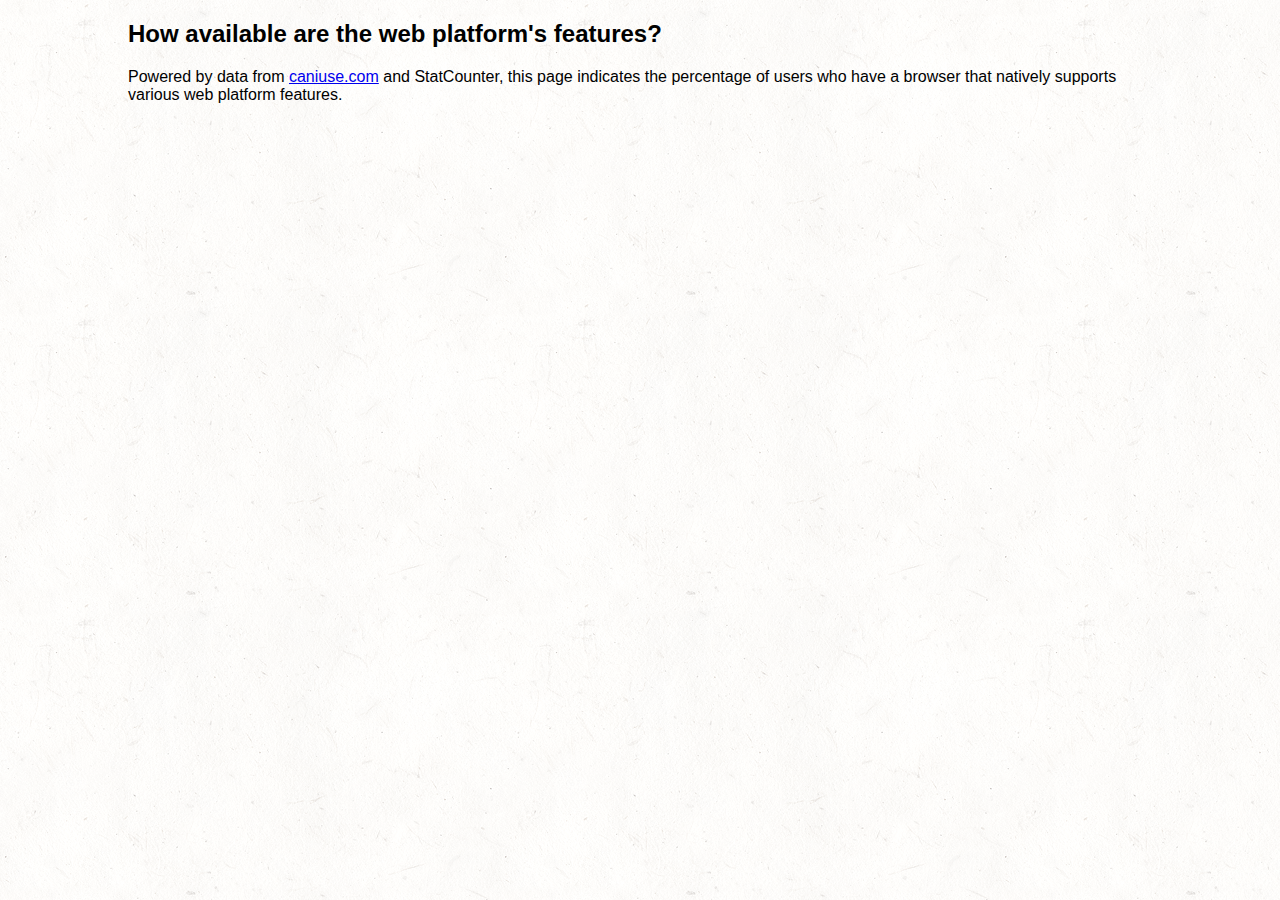
<file: static/index.html>
<!doctype html>
<html>
  <head>
    <title>Web Platform Feature Availability</title>
    <meta name="viewport" content="width=device-width, initial-scale=1, maximum-scale=1">   
    <link rel=stylesheet href="style.css">
    <link rel=preload href="data.json">
    <link rel=preload as=image href="images/lightpaperfibers.png">

  </head>
  <body>

   <h2>How available are the web platform's features?</h2>

   <p>Powered by data from <a href="http://caniuse.com/">caniuse.com</a> and StatCounter, 
   this page indicates the percentage of users who have a browser that natively supports various web platform features.</p>


   <ul id="features"></ul>
   

   
  </body>
  <script src="components/jquery/jquery.min.js"></script>    
  <script src="components/underscore/underscore-min.js"></script>
  <script src="browser-stats.js"></script>
  <script src="app.js"></script>

 
</html>
</file>
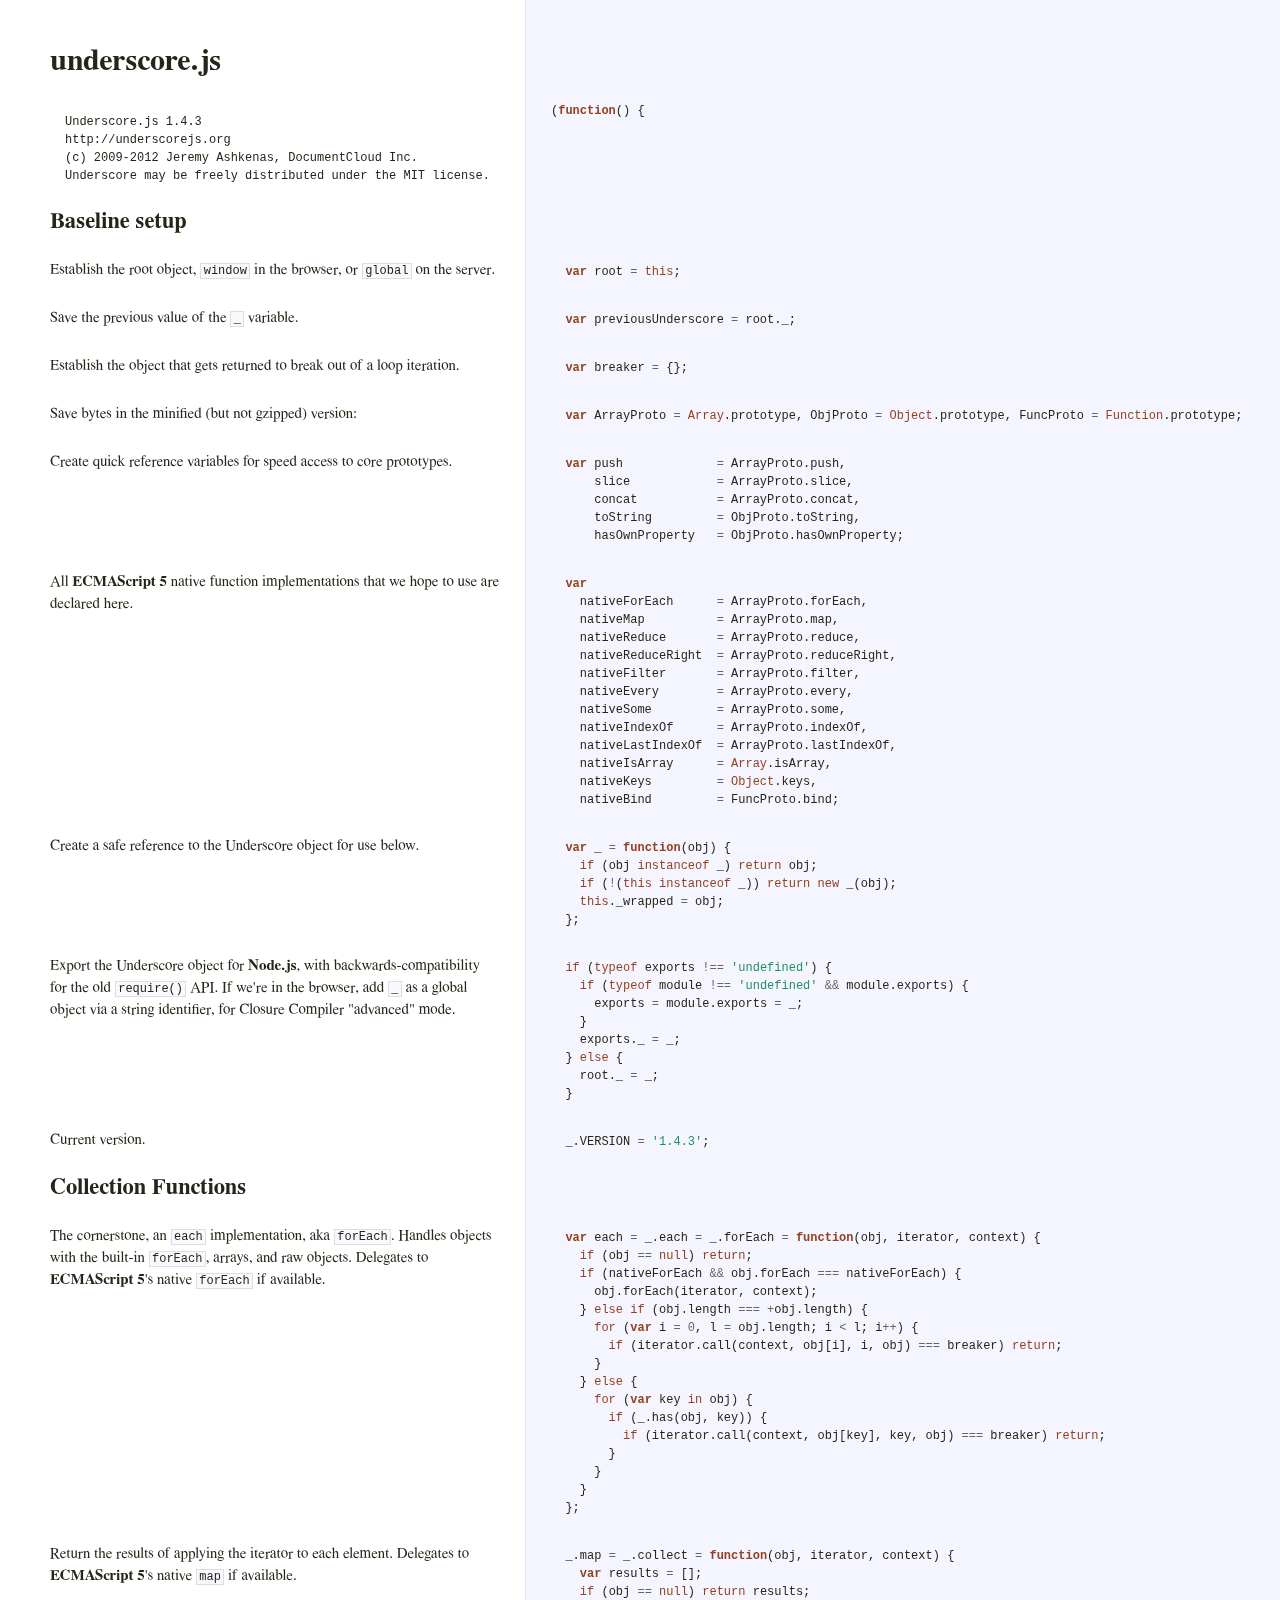
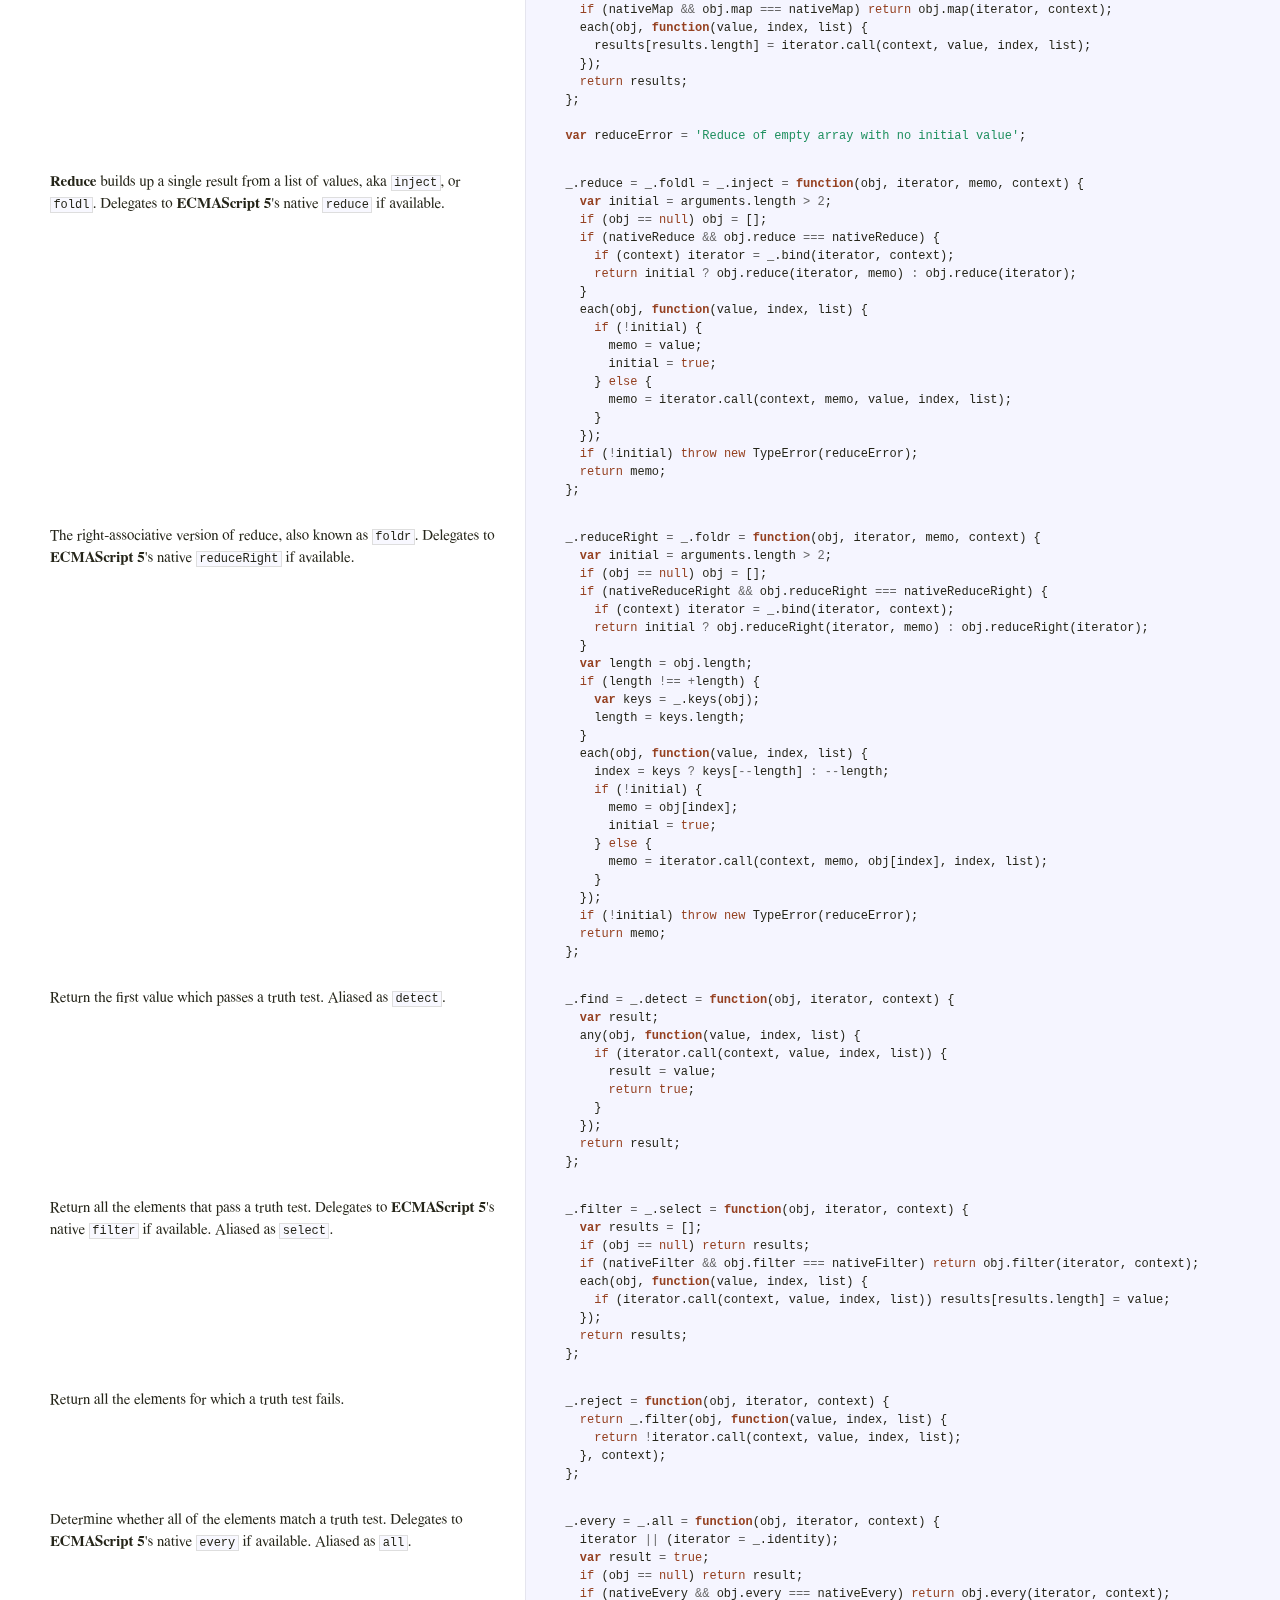
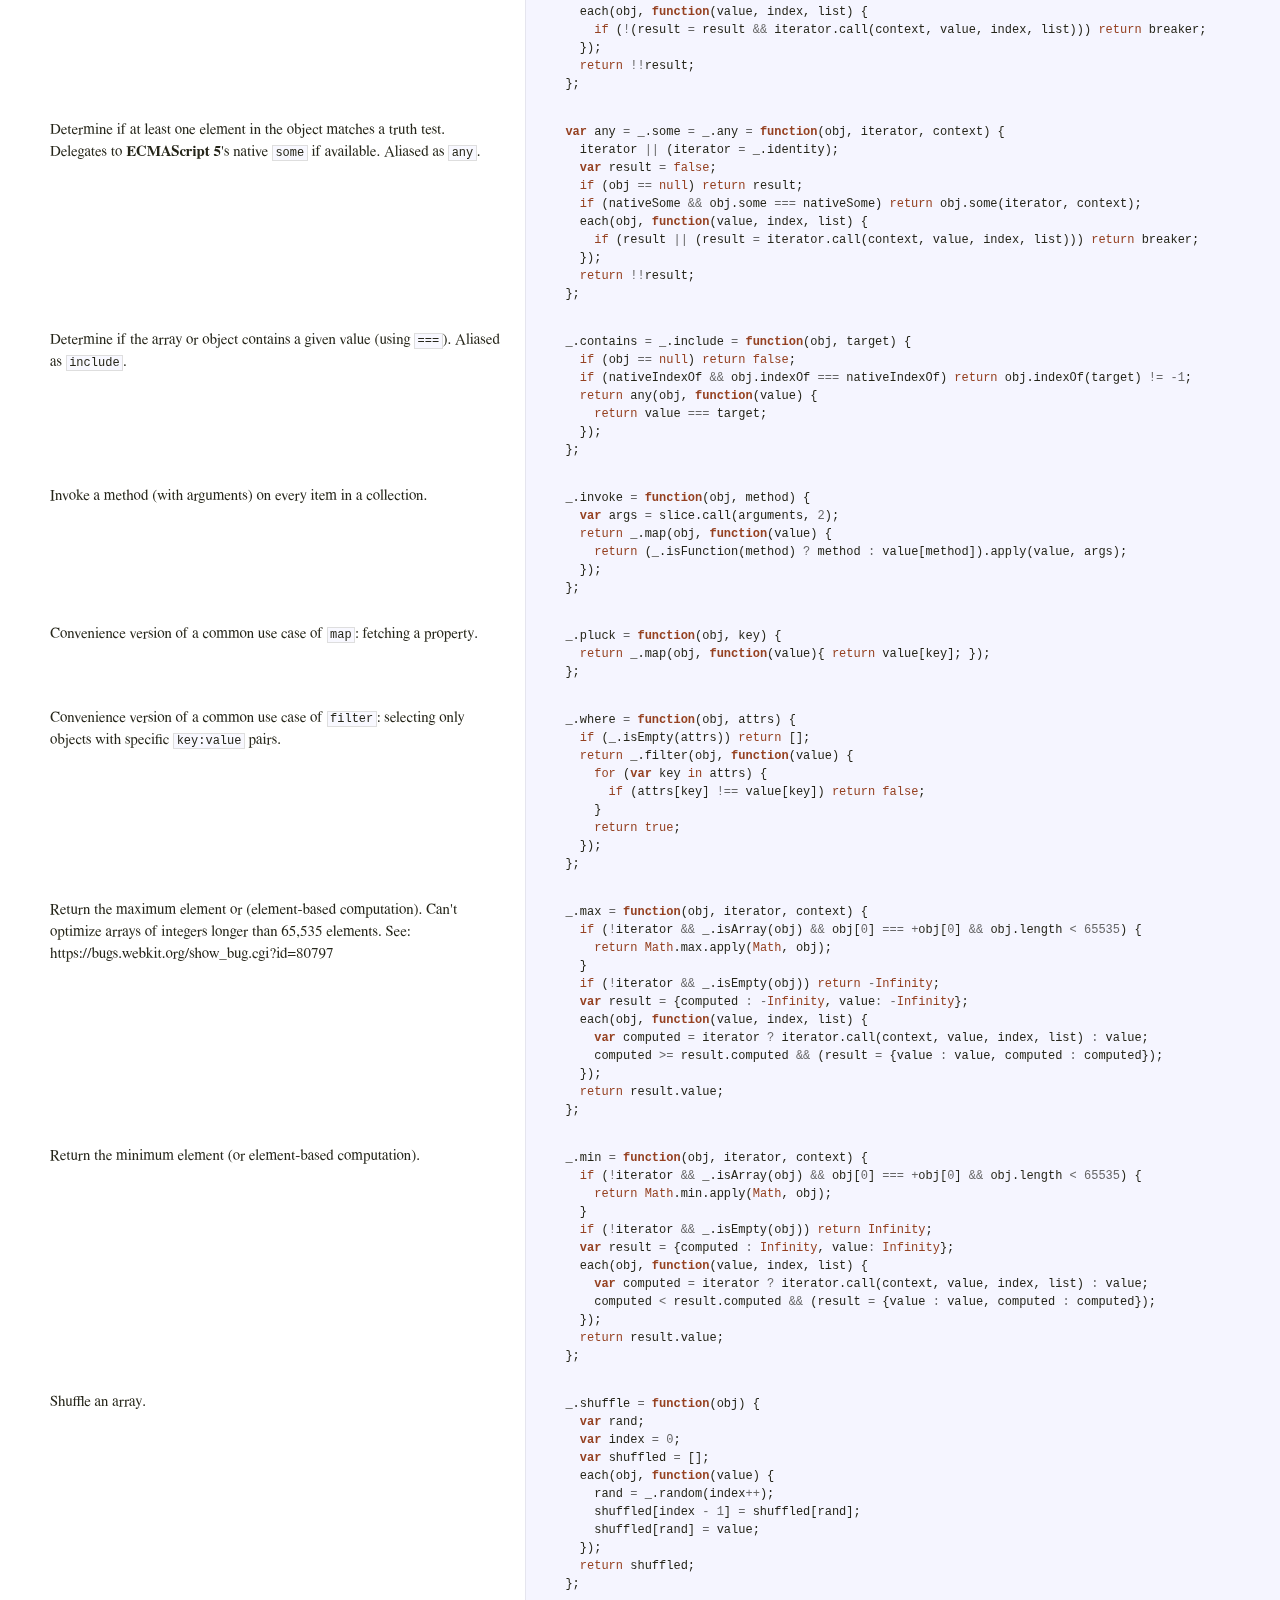
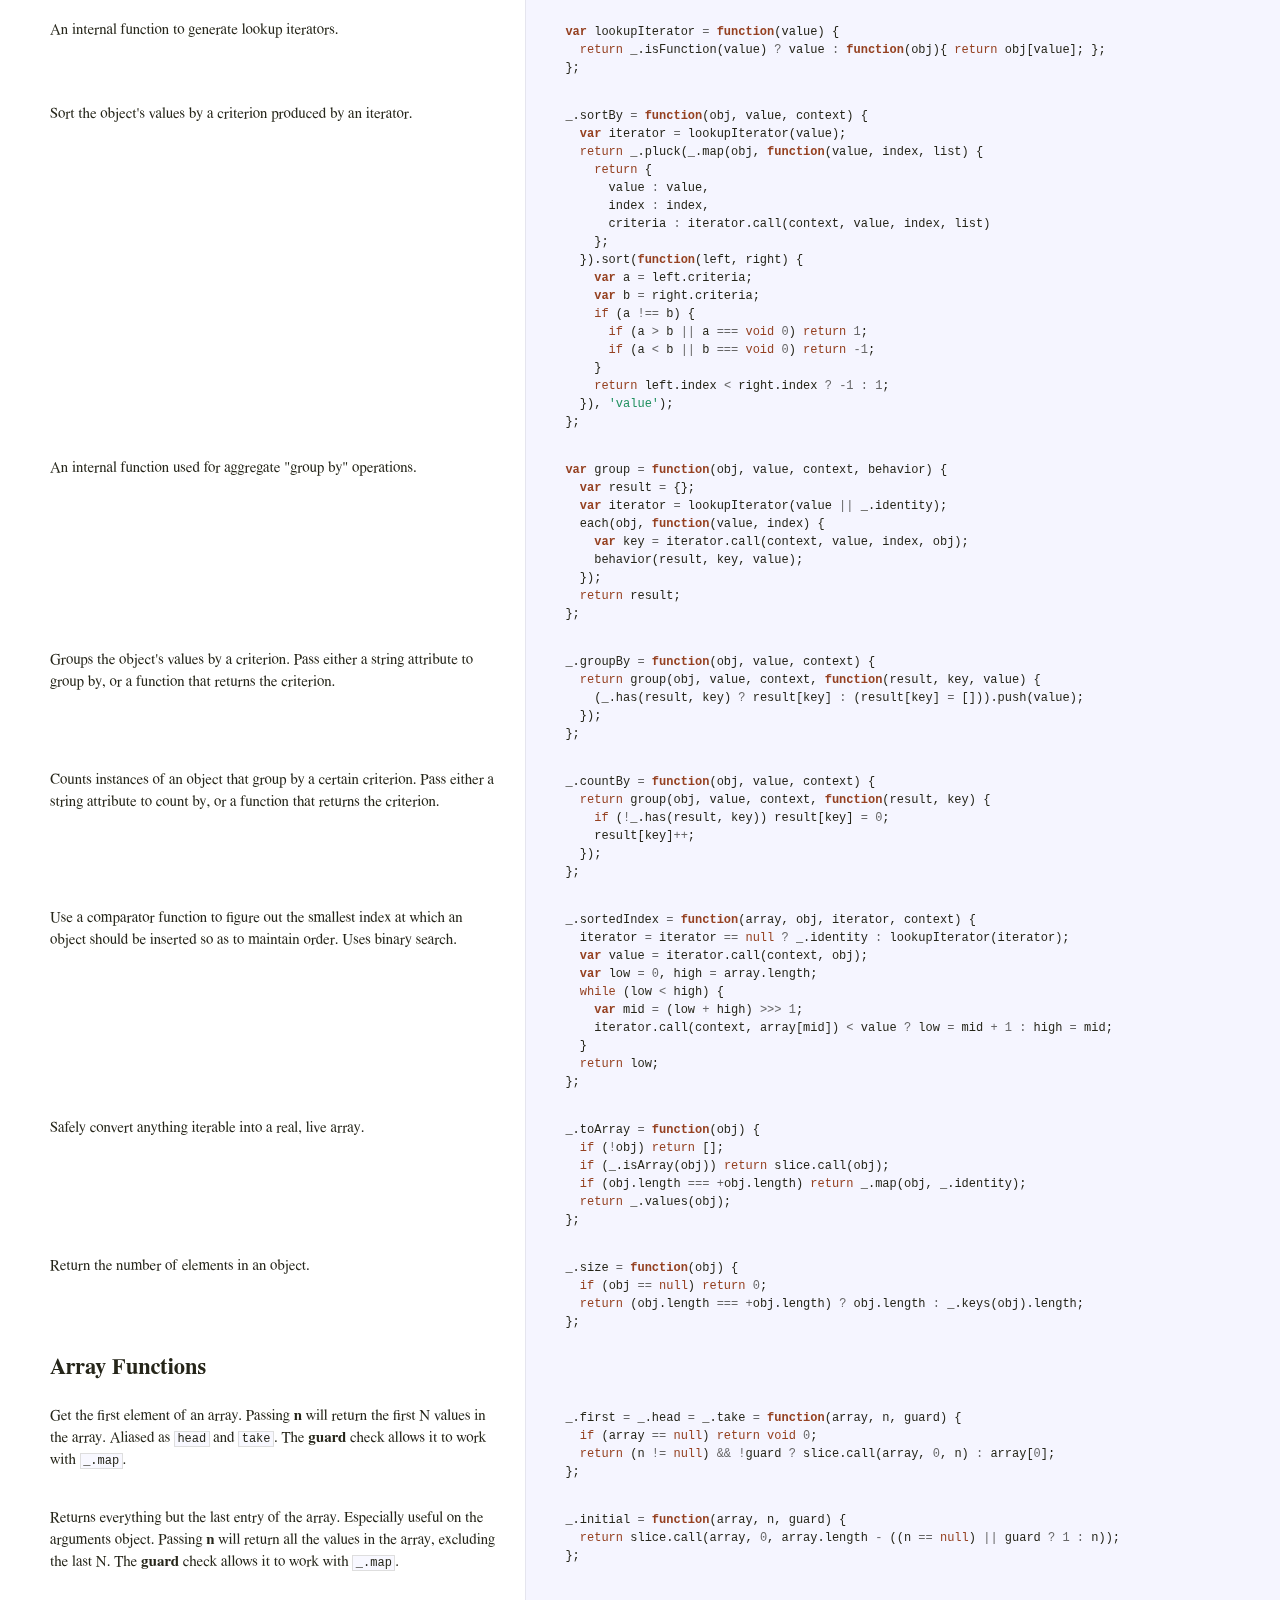
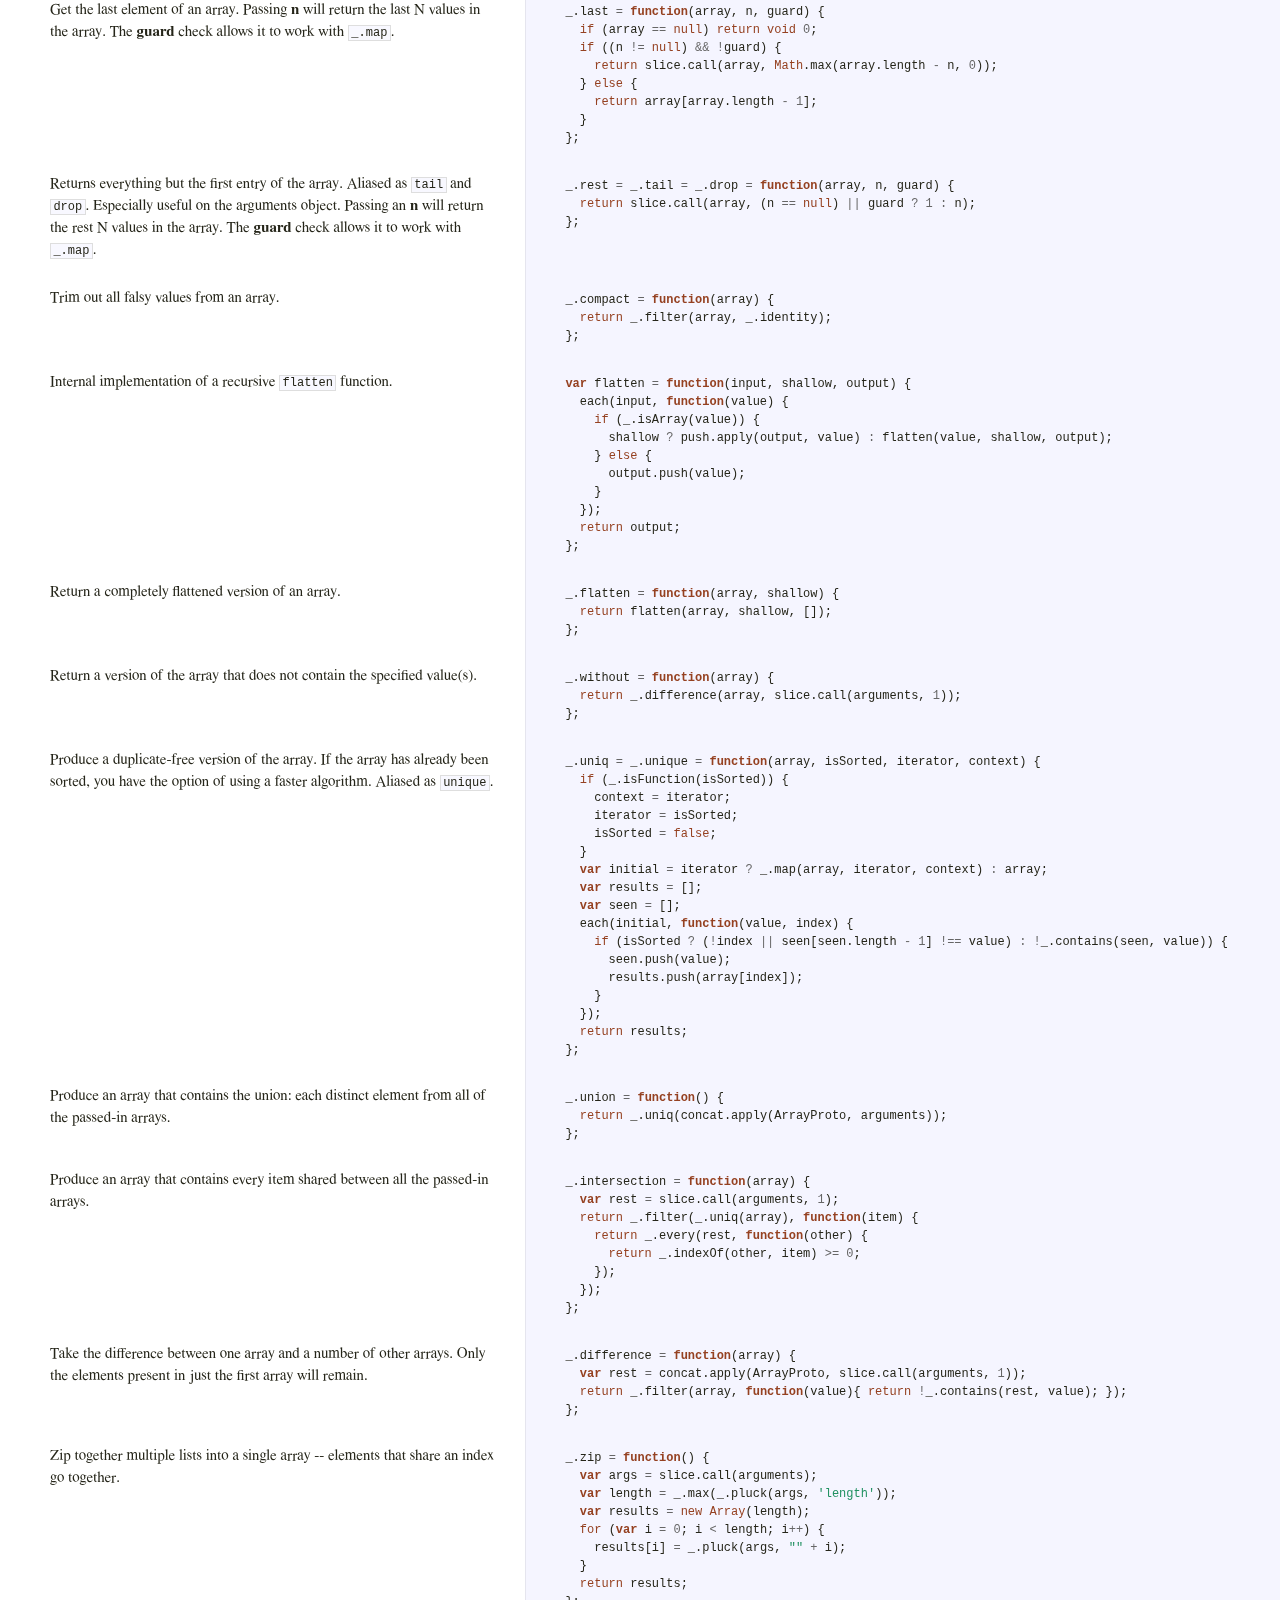
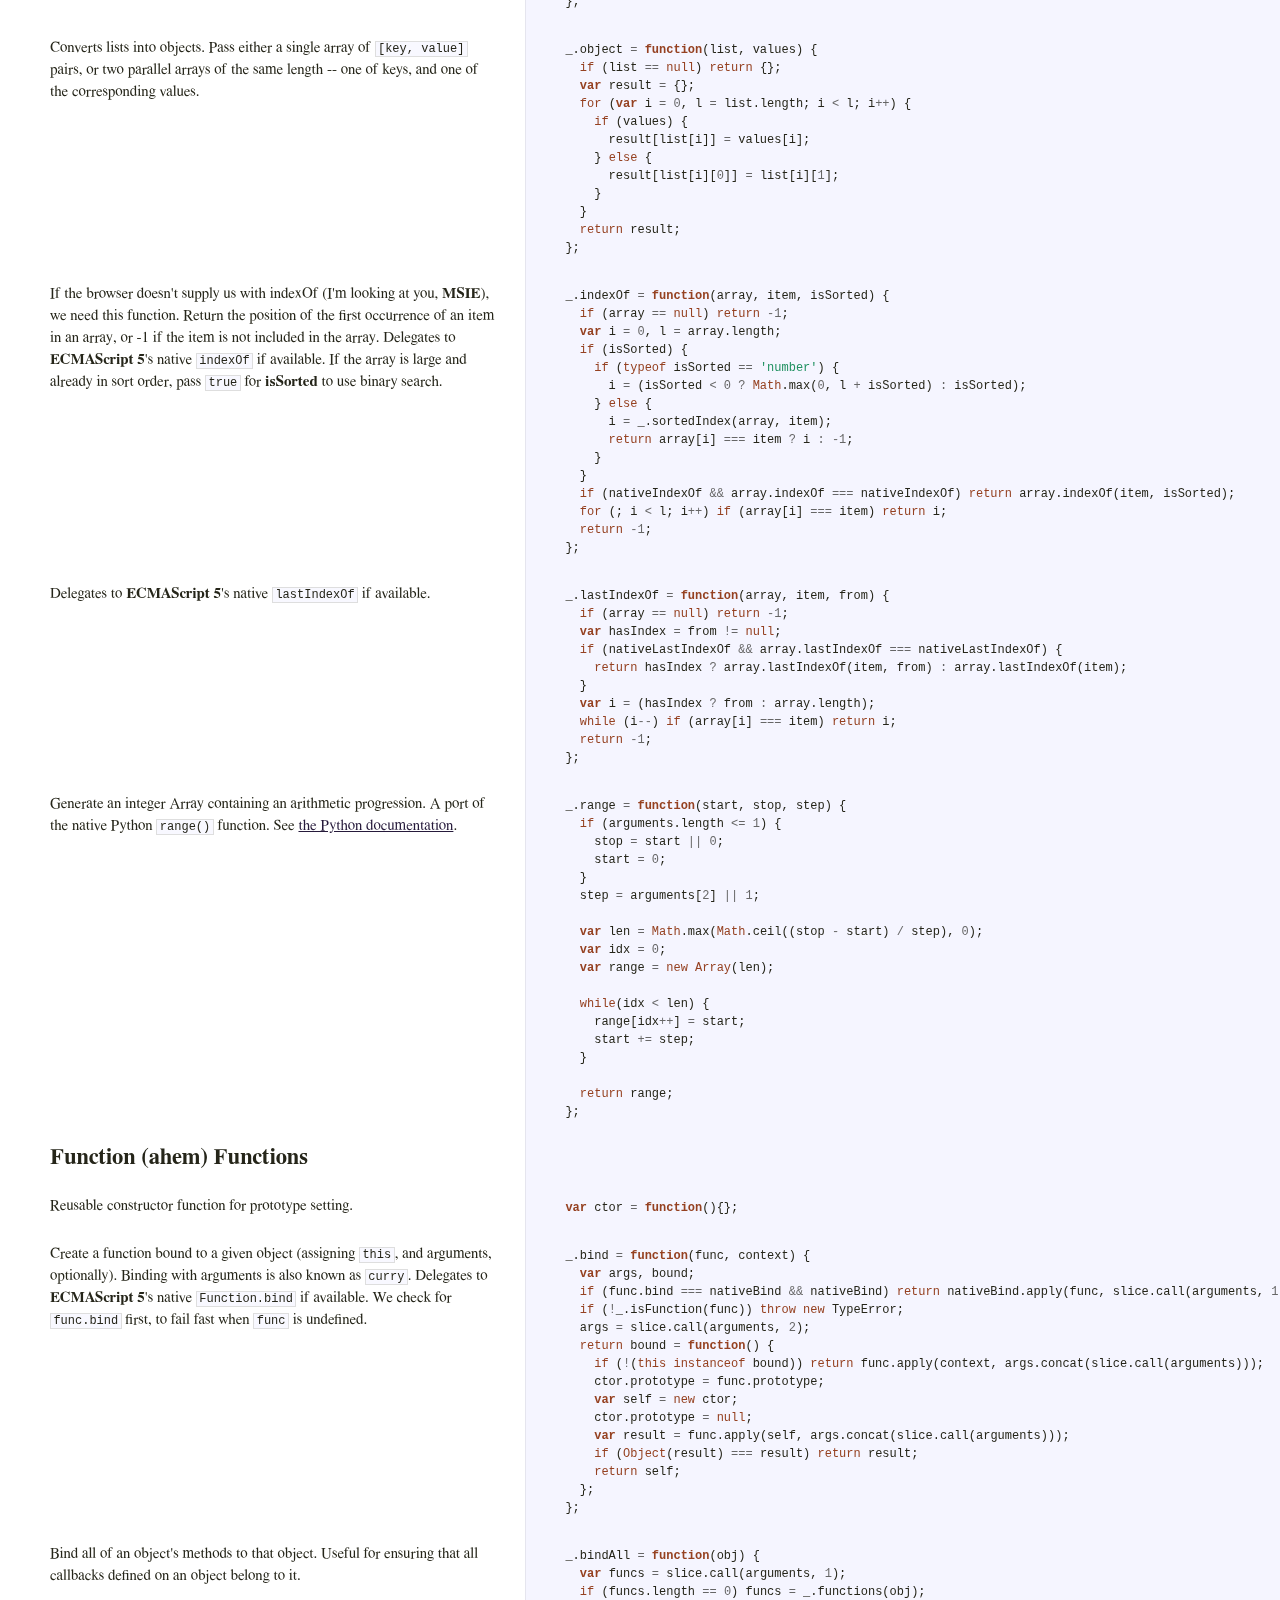
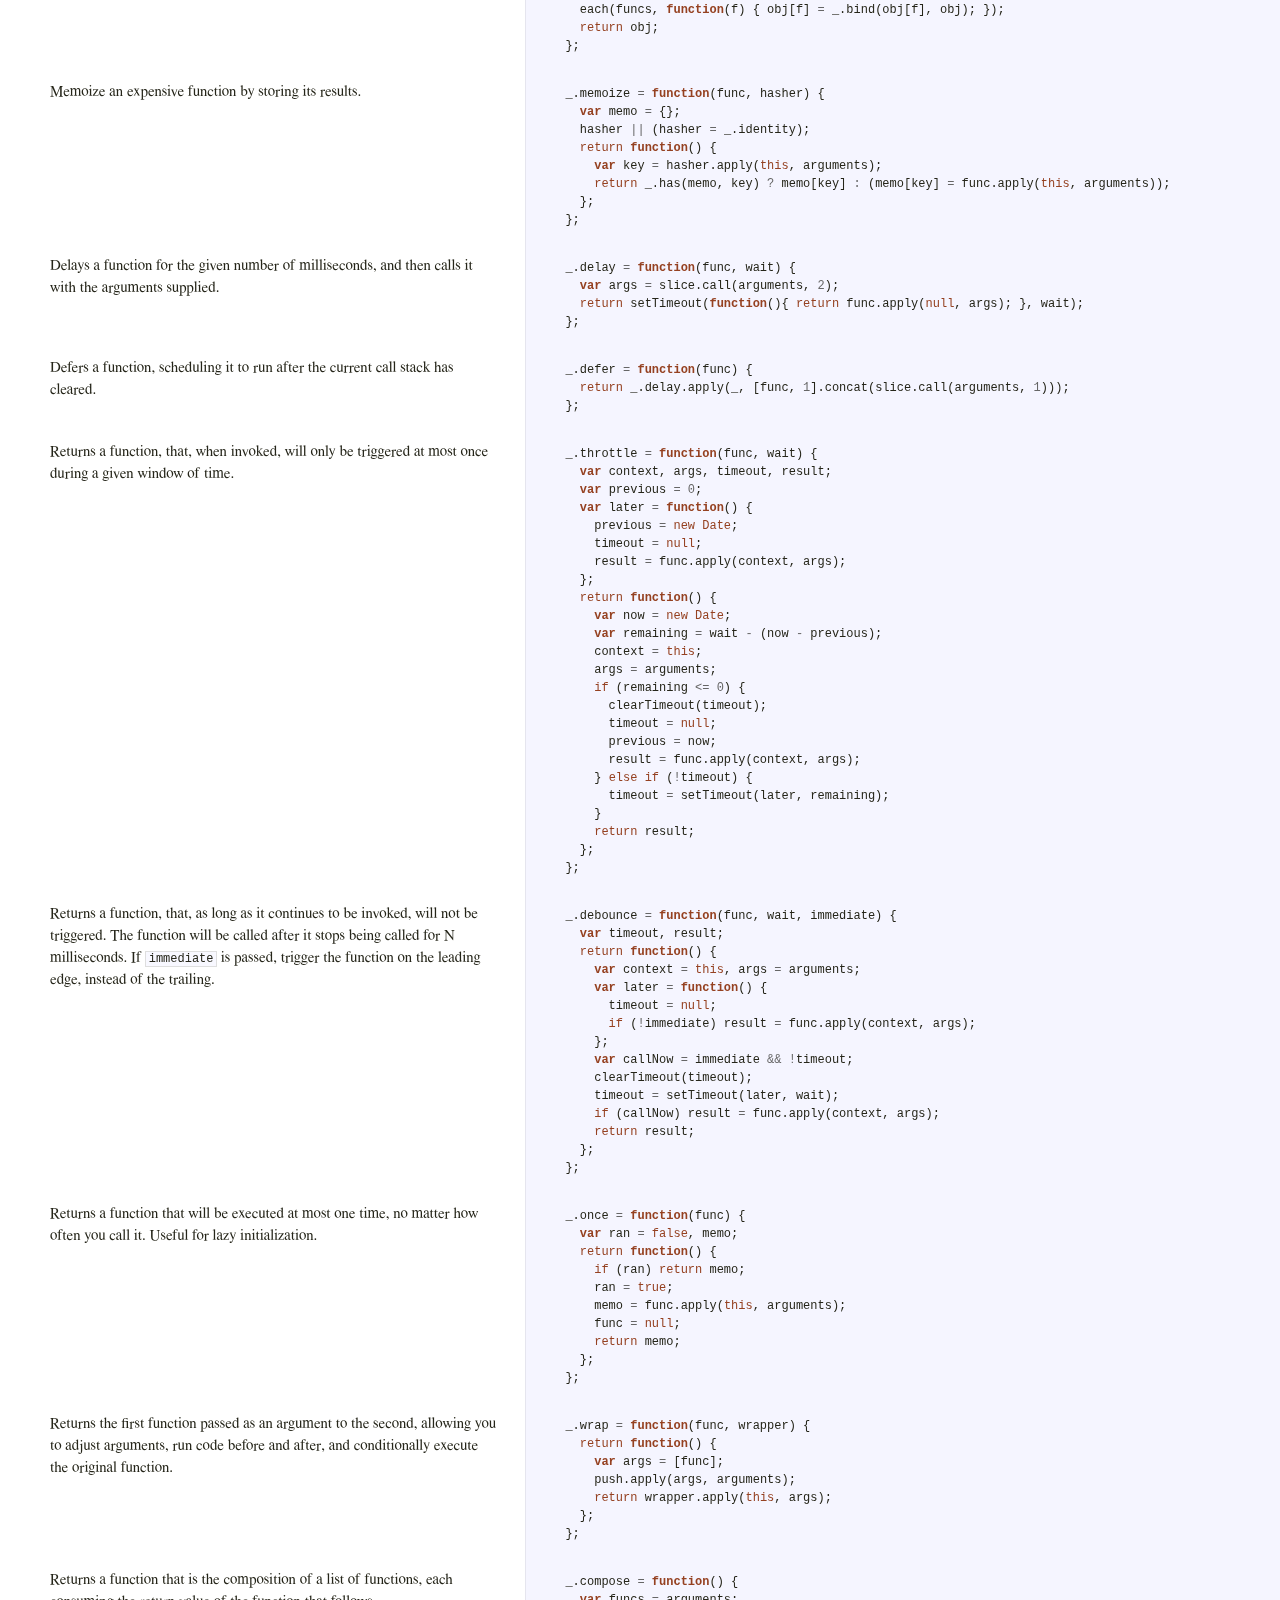
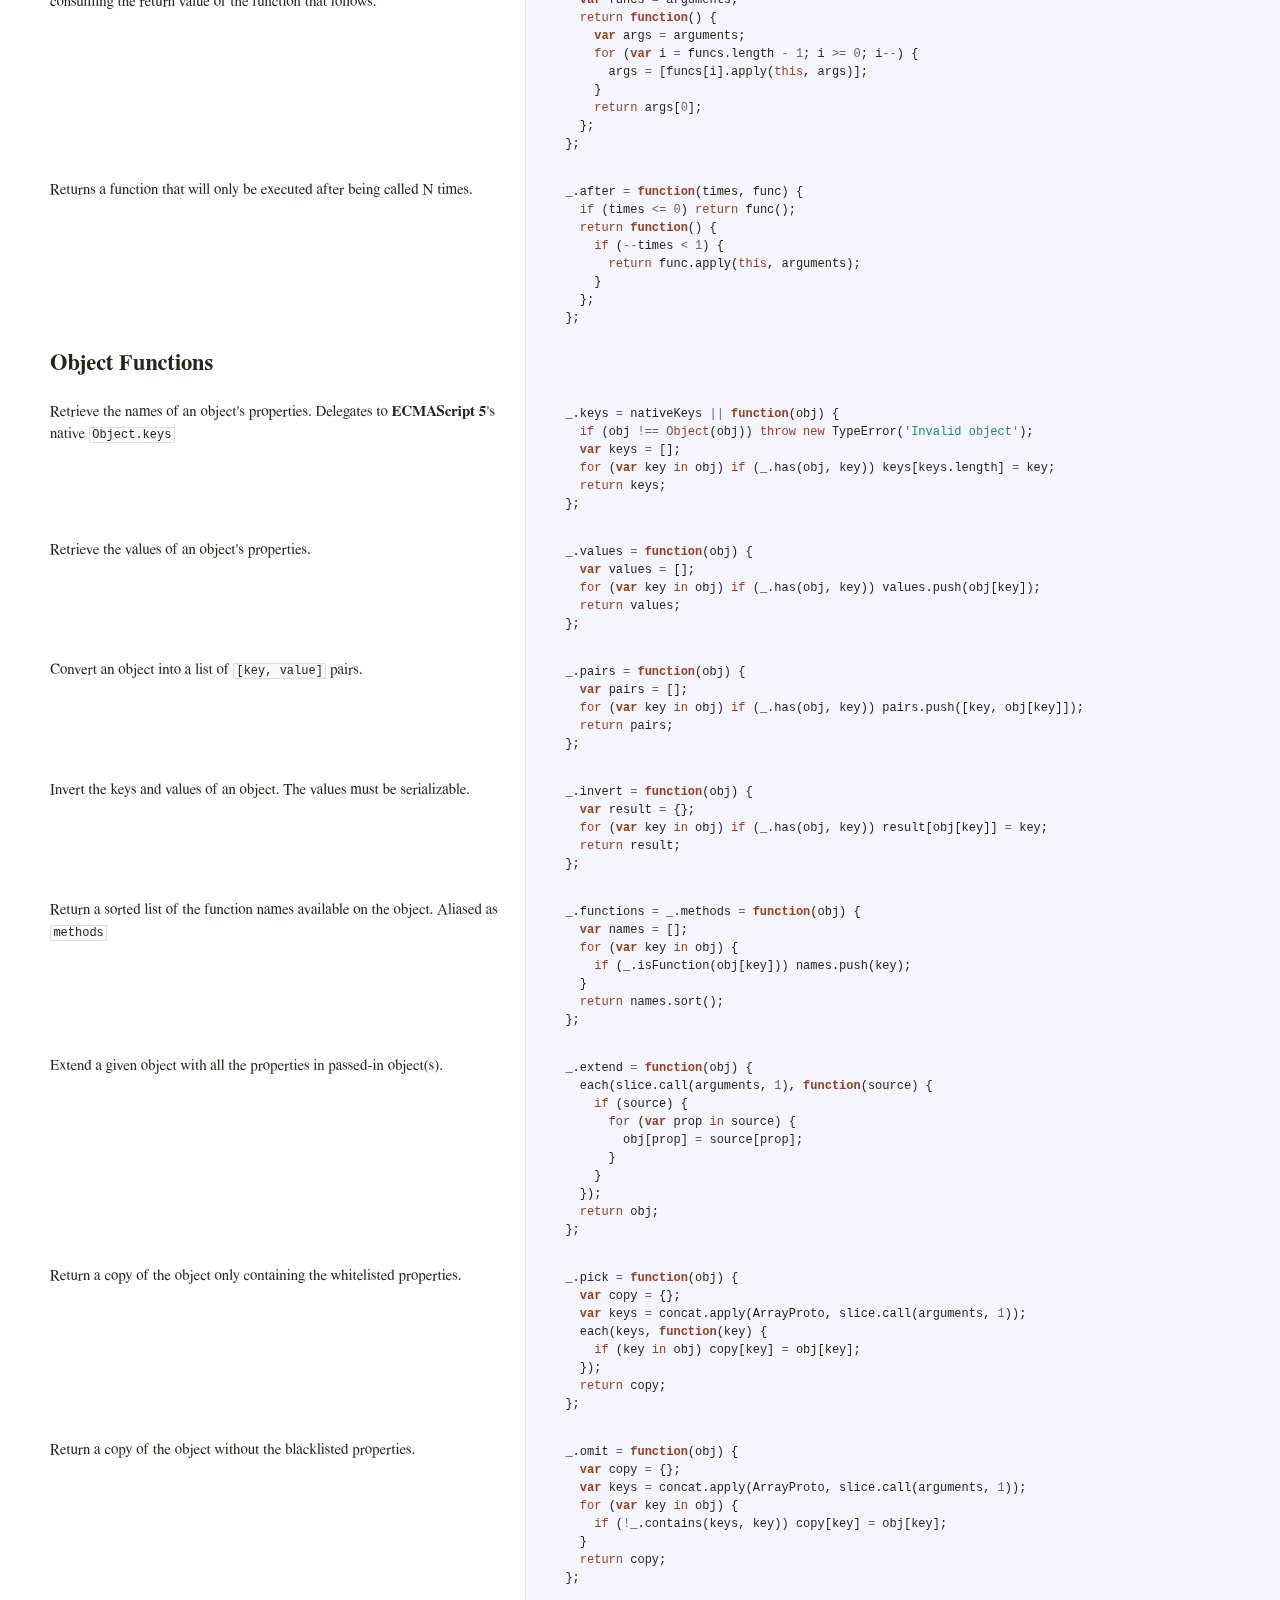
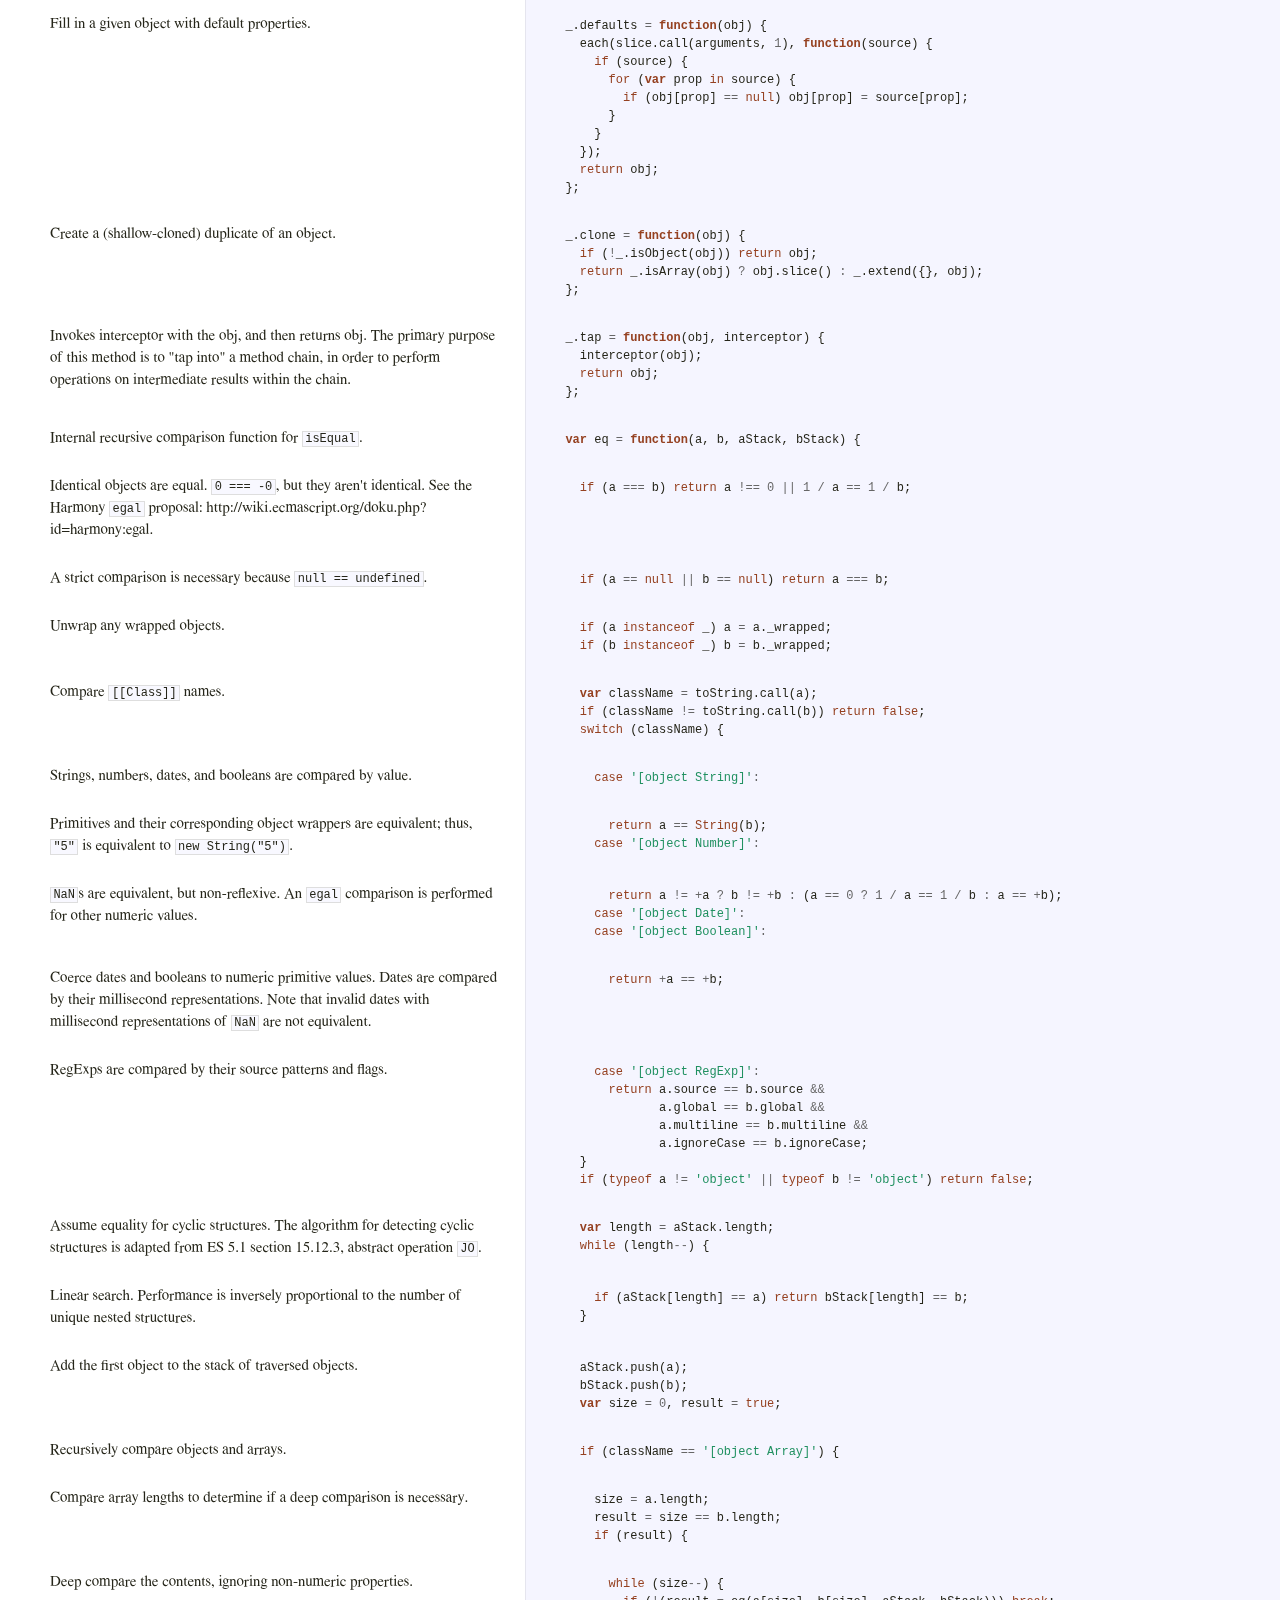
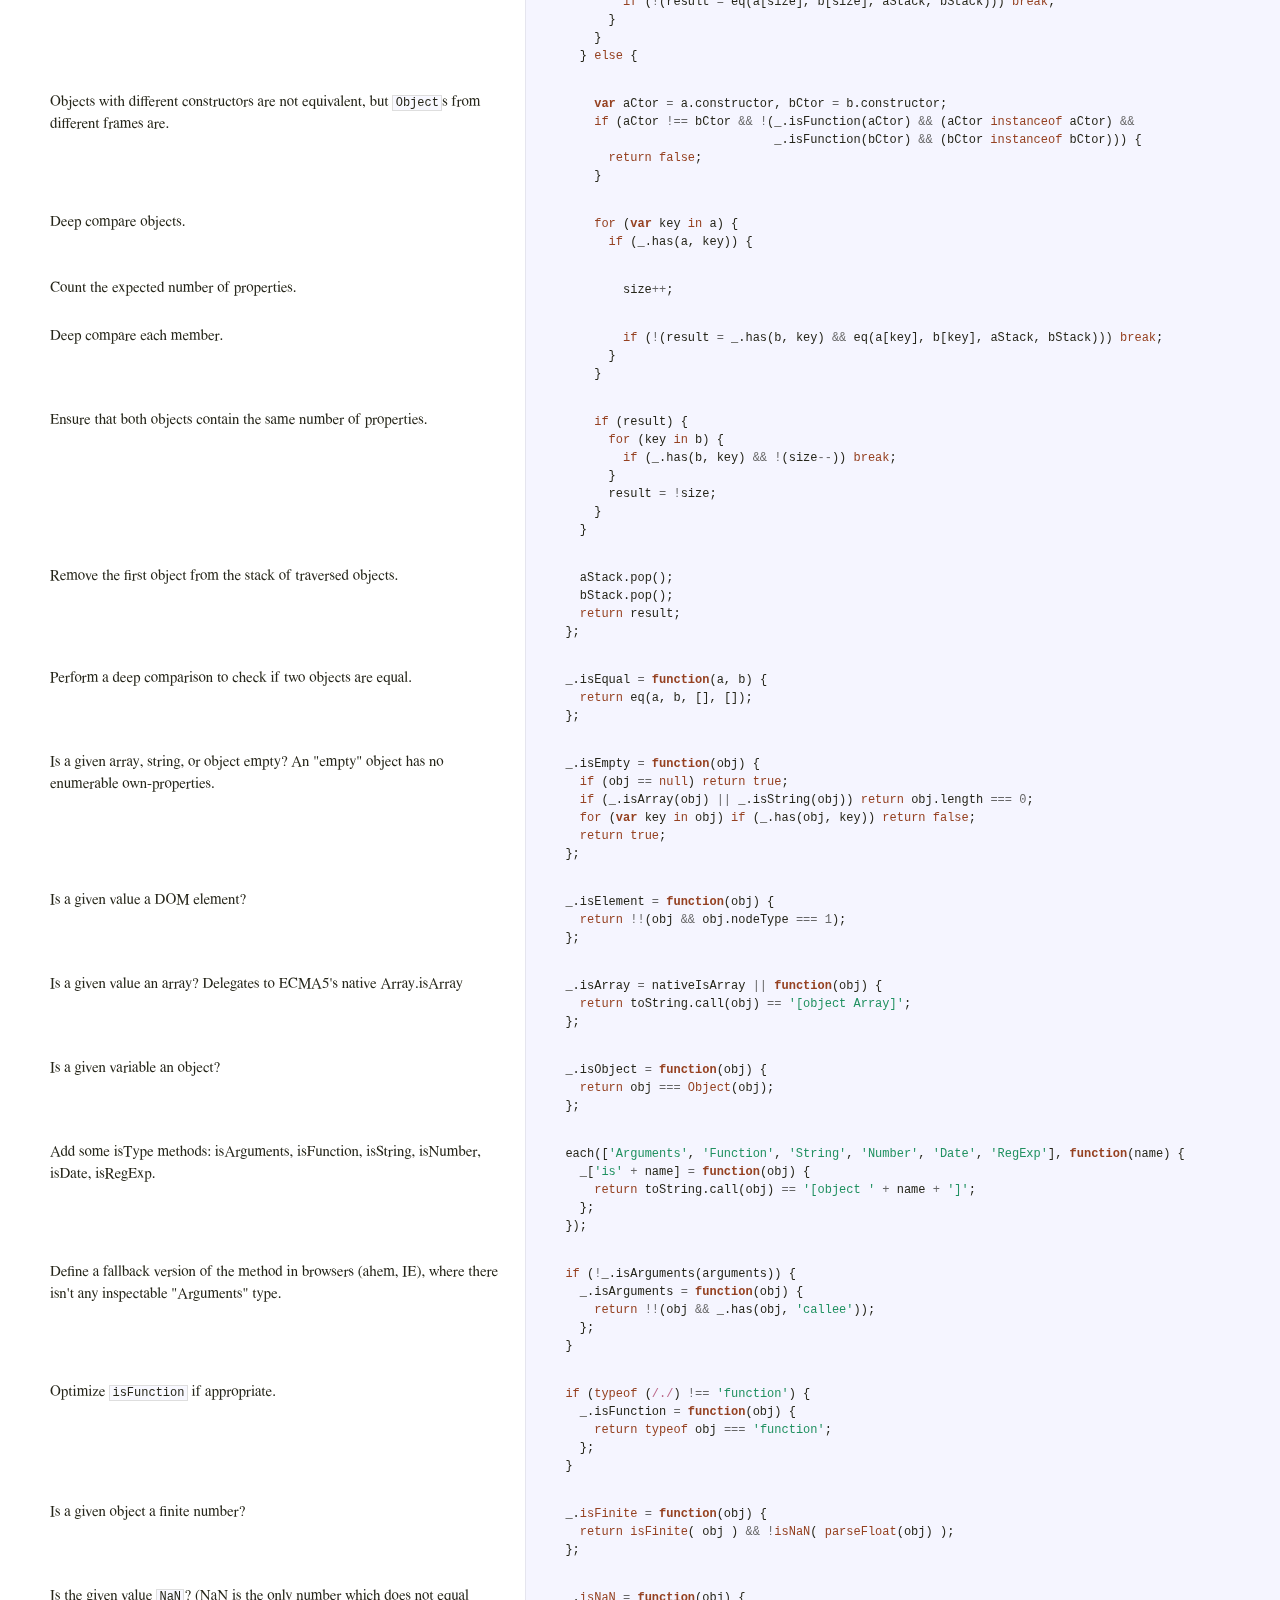
<file: components/underscore/docs/underscore.html>
<!DOCTYPE html>  <html> <head>   <title>underscore.js</title>   <meta http-equiv="content-type" content="text/html; charset=UTF-8">   <link rel="stylesheet" media="all" href="docco.css" /> </head> <body>   <div id="container">     <div id="background"></div>          <table cellpadding="0" cellspacing="0">       <thead>         <tr>           <th class="docs">             <h1>               underscore.js             </h1>           </th>           <th class="code">           </th>         </tr>       </thead>       <tbody>                               <tr id="section-1">             <td class="docs">               <div class="pilwrap">                 <a class="pilcrow" href="#section-1">&#182;</a>               </div>               <pre><code>Underscore.js 1.4.3
http://underscorejs.org
(c) 2009-2012 Jeremy Ashkenas, DocumentCloud Inc.
Underscore may be freely distributed under the MIT license.
</code></pre>             </td>             <td class="code">               <div class="highlight"><pre><span class="p">(</span><span class="kd">function</span><span class="p">()</span> <span class="p">{</span></pre></div>             </td>           </tr>                               <tr id="section-2">             <td class="docs">               <div class="pilwrap">                 <a class="pilcrow" href="#section-2">&#182;</a>               </div>               <h2>Baseline setup</h2>             </td>             <td class="code">               <div class="highlight"><pre></pre></div>             </td>           </tr>                               <tr id="section-3">             <td class="docs">               <div class="pilwrap">                 <a class="pilcrow" href="#section-3">&#182;</a>               </div>               <p>Establish the root object, <code>window</code> in the browser, or <code>global</code> on the server.</p>             </td>             <td class="code">               <div class="highlight"><pre>  <span class="kd">var</span> <span class="nx">root</span> <span class="o">=</span> <span class="k">this</span><span class="p">;</span></pre></div>             </td>           </tr>                               <tr id="section-4">             <td class="docs">               <div class="pilwrap">                 <a class="pilcrow" href="#section-4">&#182;</a>               </div>               <p>Save the previous value of the <code>_</code> variable.</p>             </td>             <td class="code">               <div class="highlight"><pre>  <span class="kd">var</span> <span class="nx">previousUnderscore</span> <span class="o">=</span> <span class="nx">root</span><span class="p">.</span><span class="nx">_</span><span class="p">;</span></pre></div>             </td>           </tr>                               <tr id="section-5">             <td class="docs">               <div class="pilwrap">                 <a class="pilcrow" href="#section-5">&#182;</a>               </div>               <p>Establish the object that gets returned to break out of a loop iteration.</p>             </td>             <td class="code">               <div class="highlight"><pre>  <span class="kd">var</span> <span class="nx">breaker</span> <span class="o">=</span> <span class="p">{};</span></pre></div>             </td>           </tr>                               <tr id="section-6">             <td class="docs">               <div class="pilwrap">                 <a class="pilcrow" href="#section-6">&#182;</a>               </div>               <p>Save bytes in the minified (but not gzipped) version:</p>             </td>             <td class="code">               <div class="highlight"><pre>  <span class="kd">var</span> <span class="nx">ArrayProto</span> <span class="o">=</span> <span class="nb">Array</span><span class="p">.</span><span class="nx">prototype</span><span class="p">,</span> <span class="nx">ObjProto</span> <span class="o">=</span> <span class="nb">Object</span><span class="p">.</span><span class="nx">prototype</span><span class="p">,</span> <span class="nx">FuncProto</span> <span class="o">=</span> <span class="nb">Function</span><span class="p">.</span><span class="nx">prototype</span><span class="p">;</span></pre></div>             </td>           </tr>                               <tr id="section-7">             <td class="docs">               <div class="pilwrap">                 <a class="pilcrow" href="#section-7">&#182;</a>               </div>               <p>Create quick reference variables for speed access to core prototypes.</p>             </td>             <td class="code">               <div class="highlight"><pre>  <span class="kd">var</span> <span class="nx">push</span>             <span class="o">=</span> <span class="nx">ArrayProto</span><span class="p">.</span><span class="nx">push</span><span class="p">,</span>
      <span class="nx">slice</span>            <span class="o">=</span> <span class="nx">ArrayProto</span><span class="p">.</span><span class="nx">slice</span><span class="p">,</span>
      <span class="nx">concat</span>           <span class="o">=</span> <span class="nx">ArrayProto</span><span class="p">.</span><span class="nx">concat</span><span class="p">,</span>
      <span class="nx">toString</span>         <span class="o">=</span> <span class="nx">ObjProto</span><span class="p">.</span><span class="nx">toString</span><span class="p">,</span>
      <span class="nx">hasOwnProperty</span>   <span class="o">=</span> <span class="nx">ObjProto</span><span class="p">.</span><span class="nx">hasOwnProperty</span><span class="p">;</span></pre></div>             </td>           </tr>                               <tr id="section-8">             <td class="docs">               <div class="pilwrap">                 <a class="pilcrow" href="#section-8">&#182;</a>               </div>               <p>All <strong>ECMAScript 5</strong> native function implementations that we hope to use
are declared here.</p>             </td>             <td class="code">               <div class="highlight"><pre>  <span class="kd">var</span>
    <span class="nx">nativeForEach</span>      <span class="o">=</span> <span class="nx">ArrayProto</span><span class="p">.</span><span class="nx">forEach</span><span class="p">,</span>
    <span class="nx">nativeMap</span>          <span class="o">=</span> <span class="nx">ArrayProto</span><span class="p">.</span><span class="nx">map</span><span class="p">,</span>
    <span class="nx">nativeReduce</span>       <span class="o">=</span> <span class="nx">ArrayProto</span><span class="p">.</span><span class="nx">reduce</span><span class="p">,</span>
    <span class="nx">nativeReduceRight</span>  <span class="o">=</span> <span class="nx">ArrayProto</span><span class="p">.</span><span class="nx">reduceRight</span><span class="p">,</span>
    <span class="nx">nativeFilter</span>       <span class="o">=</span> <span class="nx">ArrayProto</span><span class="p">.</span><span class="nx">filter</span><span class="p">,</span>
    <span class="nx">nativeEvery</span>        <span class="o">=</span> <span class="nx">ArrayProto</span><span class="p">.</span><span class="nx">every</span><span class="p">,</span>
    <span class="nx">nativeSome</span>         <span class="o">=</span> <span class="nx">ArrayProto</span><span class="p">.</span><span class="nx">some</span><span class="p">,</span>
    <span class="nx">nativeIndexOf</span>      <span class="o">=</span> <span class="nx">ArrayProto</span><span class="p">.</span><span class="nx">indexOf</span><span class="p">,</span>
    <span class="nx">nativeLastIndexOf</span>  <span class="o">=</span> <span class="nx">ArrayProto</span><span class="p">.</span><span class="nx">lastIndexOf</span><span class="p">,</span>
    <span class="nx">nativeIsArray</span>      <span class="o">=</span> <span class="nb">Array</span><span class="p">.</span><span class="nx">isArray</span><span class="p">,</span>
    <span class="nx">nativeKeys</span>         <span class="o">=</span> <span class="nb">Object</span><span class="p">.</span><span class="nx">keys</span><span class="p">,</span>
    <span class="nx">nativeBind</span>         <span class="o">=</span> <span class="nx">FuncProto</span><span class="p">.</span><span class="nx">bind</span><span class="p">;</span></pre></div>             </td>           </tr>                               <tr id="section-9">             <td class="docs">               <div class="pilwrap">                 <a class="pilcrow" href="#section-9">&#182;</a>               </div>               <p>Create a safe reference to the Underscore object for use below.</p>             </td>             <td class="code">               <div class="highlight"><pre>  <span class="kd">var</span> <span class="nx">_</span> <span class="o">=</span> <span class="kd">function</span><span class="p">(</span><span class="nx">obj</span><span class="p">)</span> <span class="p">{</span>
    <span class="k">if</span> <span class="p">(</span><span class="nx">obj</span> <span class="k">instanceof</span> <span class="nx">_</span><span class="p">)</span> <span class="k">return</span> <span class="nx">obj</span><span class="p">;</span>
    <span class="k">if</span> <span class="p">(</span><span class="o">!</span><span class="p">(</span><span class="k">this</span> <span class="k">instanceof</span> <span class="nx">_</span><span class="p">))</span> <span class="k">return</span> <span class="k">new</span> <span class="nx">_</span><span class="p">(</span><span class="nx">obj</span><span class="p">);</span>
    <span class="k">this</span><span class="p">.</span><span class="nx">_wrapped</span> <span class="o">=</span> <span class="nx">obj</span><span class="p">;</span>
  <span class="p">};</span></pre></div>             </td>           </tr>                               <tr id="section-10">             <td class="docs">               <div class="pilwrap">                 <a class="pilcrow" href="#section-10">&#182;</a>               </div>               <p>Export the Underscore object for <strong>Node.js</strong>, with
backwards-compatibility for the old <code>require()</code> API. If we're in
the browser, add <code>_</code> as a global object via a string identifier,
for Closure Compiler "advanced" mode.</p>             </td>             <td class="code">               <div class="highlight"><pre>  <span class="k">if</span> <span class="p">(</span><span class="k">typeof</span> <span class="nx">exports</span> <span class="o">!==</span> <span class="s1">&#39;undefined&#39;</span><span class="p">)</span> <span class="p">{</span>
    <span class="k">if</span> <span class="p">(</span><span class="k">typeof</span> <span class="nx">module</span> <span class="o">!==</span> <span class="s1">&#39;undefined&#39;</span> <span class="o">&amp;&amp;</span> <span class="nx">module</span><span class="p">.</span><span class="nx">exports</span><span class="p">)</span> <span class="p">{</span>
      <span class="nx">exports</span> <span class="o">=</span> <span class="nx">module</span><span class="p">.</span><span class="nx">exports</span> <span class="o">=</span> <span class="nx">_</span><span class="p">;</span>
    <span class="p">}</span>
    <span class="nx">exports</span><span class="p">.</span><span class="nx">_</span> <span class="o">=</span> <span class="nx">_</span><span class="p">;</span>
  <span class="p">}</span> <span class="k">else</span> <span class="p">{</span>
    <span class="nx">root</span><span class="p">.</span><span class="nx">_</span> <span class="o">=</span> <span class="nx">_</span><span class="p">;</span>
  <span class="p">}</span></pre></div>             </td>           </tr>                               <tr id="section-11">             <td class="docs">               <div class="pilwrap">                 <a class="pilcrow" href="#section-11">&#182;</a>               </div>               <p>Current version.</p>             </td>             <td class="code">               <div class="highlight"><pre>  <span class="nx">_</span><span class="p">.</span><span class="nx">VERSION</span> <span class="o">=</span> <span class="s1">&#39;1.4.3&#39;</span><span class="p">;</span></pre></div>             </td>           </tr>                               <tr id="section-12">             <td class="docs">               <div class="pilwrap">                 <a class="pilcrow" href="#section-12">&#182;</a>               </div>               <h2>Collection Functions</h2>             </td>             <td class="code">               <div class="highlight"><pre></pre></div>             </td>           </tr>                               <tr id="section-13">             <td class="docs">               <div class="pilwrap">                 <a class="pilcrow" href="#section-13">&#182;</a>               </div>               <p>The cornerstone, an <code>each</code> implementation, aka <code>forEach</code>.
Handles objects with the built-in <code>forEach</code>, arrays, and raw objects.
Delegates to <strong>ECMAScript 5</strong>'s native <code>forEach</code> if available.</p>             </td>             <td class="code">               <div class="highlight"><pre>  <span class="kd">var</span> <span class="nx">each</span> <span class="o">=</span> <span class="nx">_</span><span class="p">.</span><span class="nx">each</span> <span class="o">=</span> <span class="nx">_</span><span class="p">.</span><span class="nx">forEach</span> <span class="o">=</span> <span class="kd">function</span><span class="p">(</span><span class="nx">obj</span><span class="p">,</span> <span class="nx">iterator</span><span class="p">,</span> <span class="nx">context</span><span class="p">)</span> <span class="p">{</span>
    <span class="k">if</span> <span class="p">(</span><span class="nx">obj</span> <span class="o">==</span> <span class="kc">null</span><span class="p">)</span> <span class="k">return</span><span class="p">;</span>
    <span class="k">if</span> <span class="p">(</span><span class="nx">nativeForEach</span> <span class="o">&amp;&amp;</span> <span class="nx">obj</span><span class="p">.</span><span class="nx">forEach</span> <span class="o">===</span> <span class="nx">nativeForEach</span><span class="p">)</span> <span class="p">{</span>
      <span class="nx">obj</span><span class="p">.</span><span class="nx">forEach</span><span class="p">(</span><span class="nx">iterator</span><span class="p">,</span> <span class="nx">context</span><span class="p">);</span>
    <span class="p">}</span> <span class="k">else</span> <span class="k">if</span> <span class="p">(</span><span class="nx">obj</span><span class="p">.</span><span class="nx">length</span> <span class="o">===</span> <span class="o">+</span><span class="nx">obj</span><span class="p">.</span><span class="nx">length</span><span class="p">)</span> <span class="p">{</span>
      <span class="k">for</span> <span class="p">(</span><span class="kd">var</span> <span class="nx">i</span> <span class="o">=</span> <span class="mi">0</span><span class="p">,</span> <span class="nx">l</span> <span class="o">=</span> <span class="nx">obj</span><span class="p">.</span><span class="nx">length</span><span class="p">;</span> <span class="nx">i</span> <span class="o">&lt;</span> <span class="nx">l</span><span class="p">;</span> <span class="nx">i</span><span class="o">++</span><span class="p">)</span> <span class="p">{</span>
        <span class="k">if</span> <span class="p">(</span><span class="nx">iterator</span><span class="p">.</span><span class="nx">call</span><span class="p">(</span><span class="nx">context</span><span class="p">,</span> <span class="nx">obj</span><span class="p">[</span><span class="nx">i</span><span class="p">],</span> <span class="nx">i</span><span class="p">,</span> <span class="nx">obj</span><span class="p">)</span> <span class="o">===</span> <span class="nx">breaker</span><span class="p">)</span> <span class="k">return</span><span class="p">;</span>
      <span class="p">}</span>
    <span class="p">}</span> <span class="k">else</span> <span class="p">{</span>
      <span class="k">for</span> <span class="p">(</span><span class="kd">var</span> <span class="nx">key</span> <span class="k">in</span> <span class="nx">obj</span><span class="p">)</span> <span class="p">{</span>
        <span class="k">if</span> <span class="p">(</span><span class="nx">_</span><span class="p">.</span><span class="nx">has</span><span class="p">(</span><span class="nx">obj</span><span class="p">,</span> <span class="nx">key</span><span class="p">))</span> <span class="p">{</span>
          <span class="k">if</span> <span class="p">(</span><span class="nx">iterator</span><span class="p">.</span><span class="nx">call</span><span class="p">(</span><span class="nx">context</span><span class="p">,</span> <span class="nx">obj</span><span class="p">[</span><span class="nx">key</span><span class="p">],</span> <span class="nx">key</span><span class="p">,</span> <span class="nx">obj</span><span class="p">)</span> <span class="o">===</span> <span class="nx">breaker</span><span class="p">)</span> <span class="k">return</span><span class="p">;</span>
        <span class="p">}</span>
      <span class="p">}</span>
    <span class="p">}</span>
  <span class="p">};</span></pre></div>             </td>           </tr>                               <tr id="section-14">             <td class="docs">               <div class="pilwrap">                 <a class="pilcrow" href="#section-14">&#182;</a>               </div>               <p>Return the results of applying the iterator to each element.
Delegates to <strong>ECMAScript 5</strong>'s native <code>map</code> if available.</p>             </td>             <td class="code">               <div class="highlight"><pre>  <span class="nx">_</span><span class="p">.</span><span class="nx">map</span> <span class="o">=</span> <span class="nx">_</span><span class="p">.</span><span class="nx">collect</span> <span class="o">=</span> <span class="kd">function</span><span class="p">(</span><span class="nx">obj</span><span class="p">,</span> <span class="nx">iterator</span><span class="p">,</span> <span class="nx">context</span><span class="p">)</span> <span class="p">{</span>
    <span class="kd">var</span> <span class="nx">results</span> <span class="o">=</span> <span class="p">[];</span>
    <span class="k">if</span> <span class="p">(</span><span class="nx">obj</span> <span class="o">==</span> <span class="kc">null</span><span class="p">)</span> <span class="k">return</span> <span class="nx">results</span><span class="p">;</span>
    <span class="k">if</span> <span class="p">(</span><span class="nx">nativeMap</span> <span class="o">&amp;&amp;</span> <span class="nx">obj</span><span class="p">.</span><span class="nx">map</span> <span class="o">===</span> <span class="nx">nativeMap</span><span class="p">)</span> <span class="k">return</span> <span class="nx">obj</span><span class="p">.</span><span class="nx">map</span><span class="p">(</span><span class="nx">iterator</span><span class="p">,</span> <span class="nx">context</span><span class="p">);</span>
    <span class="nx">each</span><span class="p">(</span><span class="nx">obj</span><span class="p">,</span> <span class="kd">function</span><span class="p">(</span><span class="nx">value</span><span class="p">,</span> <span class="nx">index</span><span class="p">,</span> <span class="nx">list</span><span class="p">)</span> <span class="p">{</span>
      <span class="nx">results</span><span class="p">[</span><span class="nx">results</span><span class="p">.</span><span class="nx">length</span><span class="p">]</span> <span class="o">=</span> <span class="nx">iterator</span><span class="p">.</span><span class="nx">call</span><span class="p">(</span><span class="nx">context</span><span class="p">,</span> <span class="nx">value</span><span class="p">,</span> <span class="nx">index</span><span class="p">,</span> <span class="nx">list</span><span class="p">);</span>
    <span class="p">});</span>
    <span class="k">return</span> <span class="nx">results</span><span class="p">;</span>
  <span class="p">};</span>

  <span class="kd">var</span> <span class="nx">reduceError</span> <span class="o">=</span> <span class="s1">&#39;Reduce of empty array with no initial value&#39;</span><span class="p">;</span></pre></div>             </td>           </tr>                               <tr id="section-15">             <td class="docs">               <div class="pilwrap">                 <a class="pilcrow" href="#section-15">&#182;</a>               </div>               <p><strong>Reduce</strong> builds up a single result from a list of values, aka <code>inject</code>,
or <code>foldl</code>. Delegates to <strong>ECMAScript 5</strong>'s native <code>reduce</code> if available.</p>             </td>             <td class="code">               <div class="highlight"><pre>  <span class="nx">_</span><span class="p">.</span><span class="nx">reduce</span> <span class="o">=</span> <span class="nx">_</span><span class="p">.</span><span class="nx">foldl</span> <span class="o">=</span> <span class="nx">_</span><span class="p">.</span><span class="nx">inject</span> <span class="o">=</span> <span class="kd">function</span><span class="p">(</span><span class="nx">obj</span><span class="p">,</span> <span class="nx">iterator</span><span class="p">,</span> <span class="nx">memo</span><span class="p">,</span> <span class="nx">context</span><span class="p">)</span> <span class="p">{</span>
    <span class="kd">var</span> <span class="nx">initial</span> <span class="o">=</span> <span class="nx">arguments</span><span class="p">.</span><span class="nx">length</span> <span class="o">&gt;</span> <span class="mi">2</span><span class="p">;</span>
    <span class="k">if</span> <span class="p">(</span><span class="nx">obj</span> <span class="o">==</span> <span class="kc">null</span><span class="p">)</span> <span class="nx">obj</span> <span class="o">=</span> <span class="p">[];</span>
    <span class="k">if</span> <span class="p">(</span><span class="nx">nativeReduce</span> <span class="o">&amp;&amp;</span> <span class="nx">obj</span><span class="p">.</span><span class="nx">reduce</span> <span class="o">===</span> <span class="nx">nativeReduce</span><span class="p">)</span> <span class="p">{</span>
      <span class="k">if</span> <span class="p">(</span><span class="nx">context</span><span class="p">)</span> <span class="nx">iterator</span> <span class="o">=</span> <span class="nx">_</span><span class="p">.</span><span class="nx">bind</span><span class="p">(</span><span class="nx">iterator</span><span class="p">,</span> <span class="nx">context</span><span class="p">);</span>
      <span class="k">return</span> <span class="nx">initial</span> <span class="o">?</span> <span class="nx">obj</span><span class="p">.</span><span class="nx">reduce</span><span class="p">(</span><span class="nx">iterator</span><span class="p">,</span> <span class="nx">memo</span><span class="p">)</span> <span class="o">:</span> <span class="nx">obj</span><span class="p">.</span><span class="nx">reduce</span><span class="p">(</span><span class="nx">iterator</span><span class="p">);</span>
    <span class="p">}</span>
    <span class="nx">each</span><span class="p">(</span><span class="nx">obj</span><span class="p">,</span> <span class="kd">function</span><span class="p">(</span><span class="nx">value</span><span class="p">,</span> <span class="nx">index</span><span class="p">,</span> <span class="nx">list</span><span class="p">)</span> <span class="p">{</span>
      <span class="k">if</span> <span class="p">(</span><span class="o">!</span><span class="nx">initial</span><span class="p">)</span> <span class="p">{</span>
        <span class="nx">memo</span> <span class="o">=</span> <span class="nx">value</span><span class="p">;</span>
        <span class="nx">initial</span> <span class="o">=</span> <span class="kc">true</span><span class="p">;</span>
      <span class="p">}</span> <span class="k">else</span> <span class="p">{</span>
        <span class="nx">memo</span> <span class="o">=</span> <span class="nx">iterator</span><span class="p">.</span><span class="nx">call</span><span class="p">(</span><span class="nx">context</span><span class="p">,</span> <span class="nx">memo</span><span class="p">,</span> <span class="nx">value</span><span class="p">,</span> <span class="nx">index</span><span class="p">,</span> <span class="nx">list</span><span class="p">);</span>
      <span class="p">}</span>
    <span class="p">});</span>
    <span class="k">if</span> <span class="p">(</span><span class="o">!</span><span class="nx">initial</span><span class="p">)</span> <span class="k">throw</span> <span class="k">new</span> <span class="nx">TypeError</span><span class="p">(</span><span class="nx">reduceError</span><span class="p">);</span>
    <span class="k">return</span> <span class="nx">memo</span><span class="p">;</span>
  <span class="p">};</span></pre></div>             </td>           </tr>                               <tr id="section-16">             <td class="docs">               <div class="pilwrap">                 <a class="pilcrow" href="#section-16">&#182;</a>               </div>               <p>The right-associative version of reduce, also known as <code>foldr</code>.
Delegates to <strong>ECMAScript 5</strong>'s native <code>reduceRight</code> if available.</p>             </td>             <td class="code">               <div class="highlight"><pre>  <span class="nx">_</span><span class="p">.</span><span class="nx">reduceRight</span> <span class="o">=</span> <span class="nx">_</span><span class="p">.</span><span class="nx">foldr</span> <span class="o">=</span> <span class="kd">function</span><span class="p">(</span><span class="nx">obj</span><span class="p">,</span> <span class="nx">iterator</span><span class="p">,</span> <span class="nx">memo</span><span class="p">,</span> <span class="nx">context</span><span class="p">)</span> <span class="p">{</span>
    <span class="kd">var</span> <span class="nx">initial</span> <span class="o">=</span> <span class="nx">arguments</span><span class="p">.</span><span class="nx">length</span> <span class="o">&gt;</span> <span class="mi">2</span><span class="p">;</span>
    <span class="k">if</span> <span class="p">(</span><span class="nx">obj</span> <span class="o">==</span> <span class="kc">null</span><span class="p">)</span> <span class="nx">obj</span> <span class="o">=</span> <span class="p">[];</span>
    <span class="k">if</span> <span class="p">(</span><span class="nx">nativeReduceRight</span> <span class="o">&amp;&amp;</span> <span class="nx">obj</span><span class="p">.</span><span class="nx">reduceRight</span> <span class="o">===</span> <span class="nx">nativeReduceRight</span><span class="p">)</span> <span class="p">{</span>
      <span class="k">if</span> <span class="p">(</span><span class="nx">context</span><span class="p">)</span> <span class="nx">iterator</span> <span class="o">=</span> <span class="nx">_</span><span class="p">.</span><span class="nx">bind</span><span class="p">(</span><span class="nx">iterator</span><span class="p">,</span> <span class="nx">context</span><span class="p">);</span>
      <span class="k">return</span> <span class="nx">initial</span> <span class="o">?</span> <span class="nx">obj</span><span class="p">.</span><span class="nx">reduceRight</span><span class="p">(</span><span class="nx">iterator</span><span class="p">,</span> <span class="nx">memo</span><span class="p">)</span> <span class="o">:</span> <span class="nx">obj</span><span class="p">.</span><span class="nx">reduceRight</span><span class="p">(</span><span class="nx">iterator</span><span class="p">);</span>
    <span class="p">}</span>
    <span class="kd">var</span> <span class="nx">length</span> <span class="o">=</span> <span class="nx">obj</span><span class="p">.</span><span class="nx">length</span><span class="p">;</span>
    <span class="k">if</span> <span class="p">(</span><span class="nx">length</span> <span class="o">!==</span> <span class="o">+</span><span class="nx">length</span><span class="p">)</span> <span class="p">{</span>
      <span class="kd">var</span> <span class="nx">keys</span> <span class="o">=</span> <span class="nx">_</span><span class="p">.</span><span class="nx">keys</span><span class="p">(</span><span class="nx">obj</span><span class="p">);</span>
      <span class="nx">length</span> <span class="o">=</span> <span class="nx">keys</span><span class="p">.</span><span class="nx">length</span><span class="p">;</span>
    <span class="p">}</span>
    <span class="nx">each</span><span class="p">(</span><span class="nx">obj</span><span class="p">,</span> <span class="kd">function</span><span class="p">(</span><span class="nx">value</span><span class="p">,</span> <span class="nx">index</span><span class="p">,</span> <span class="nx">list</span><span class="p">)</span> <span class="p">{</span>
      <span class="nx">index</span> <span class="o">=</span> <span class="nx">keys</span> <span class="o">?</span> <span class="nx">keys</span><span class="p">[</span><span class="o">--</span><span class="nx">length</span><span class="p">]</span> <span class="o">:</span> <span class="o">--</span><span class="nx">length</span><span class="p">;</span>
      <span class="k">if</span> <span class="p">(</span><span class="o">!</span><span class="nx">initial</span><span class="p">)</span> <span class="p">{</span>
        <span class="nx">memo</span> <span class="o">=</span> <span class="nx">obj</span><span class="p">[</span><span class="nx">index</span><span class="p">];</span>
        <span class="nx">initial</span> <span class="o">=</span> <span class="kc">true</span><span class="p">;</span>
      <span class="p">}</span> <span class="k">else</span> <span class="p">{</span>
        <span class="nx">memo</span> <span class="o">=</span> <span class="nx">iterator</span><span class="p">.</span><span class="nx">call</span><span class="p">(</span><span class="nx">context</span><span class="p">,</span> <span class="nx">memo</span><span class="p">,</span> <span class="nx">obj</span><span class="p">[</span><span class="nx">index</span><span class="p">],</span> <span class="nx">index</span><span class="p">,</span> <span class="nx">list</span><span class="p">);</span>
      <span class="p">}</span>
    <span class="p">});</span>
    <span class="k">if</span> <span class="p">(</span><span class="o">!</span><span class="nx">initial</span><span class="p">)</span> <span class="k">throw</span> <span class="k">new</span> <span class="nx">TypeError</span><span class="p">(</span><span class="nx">reduceError</span><span class="p">);</span>
    <span class="k">return</span> <span class="nx">memo</span><span class="p">;</span>
  <span class="p">};</span></pre></div>             </td>           </tr>                               <tr id="section-17">             <td class="docs">               <div class="pilwrap">                 <a class="pilcrow" href="#section-17">&#182;</a>               </div>               <p>Return the first value which passes a truth test. Aliased as <code>detect</code>.</p>             </td>             <td class="code">               <div class="highlight"><pre>  <span class="nx">_</span><span class="p">.</span><span class="nx">find</span> <span class="o">=</span> <span class="nx">_</span><span class="p">.</span><span class="nx">detect</span> <span class="o">=</span> <span class="kd">function</span><span class="p">(</span><span class="nx">obj</span><span class="p">,</span> <span class="nx">iterator</span><span class="p">,</span> <span class="nx">context</span><span class="p">)</span> <span class="p">{</span>
    <span class="kd">var</span> <span class="nx">result</span><span class="p">;</span>
    <span class="nx">any</span><span class="p">(</span><span class="nx">obj</span><span class="p">,</span> <span class="kd">function</span><span class="p">(</span><span class="nx">value</span><span class="p">,</span> <span class="nx">index</span><span class="p">,</span> <span class="nx">list</span><span class="p">)</span> <span class="p">{</span>
      <span class="k">if</span> <span class="p">(</span><span class="nx">iterator</span><span class="p">.</span><span class="nx">call</span><span class="p">(</span><span class="nx">context</span><span class="p">,</span> <span class="nx">value</span><span class="p">,</span> <span class="nx">index</span><span class="p">,</span> <span class="nx">list</span><span class="p">))</span> <span class="p">{</span>
        <span class="nx">result</span> <span class="o">=</span> <span class="nx">value</span><span class="p">;</span>
        <span class="k">return</span> <span class="kc">true</span><span class="p">;</span>
      <span class="p">}</span>
    <span class="p">});</span>
    <span class="k">return</span> <span class="nx">result</span><span class="p">;</span>
  <span class="p">};</span></pre></div>             </td>           </tr>                               <tr id="section-18">             <td class="docs">               <div class="pilwrap">                 <a class="pilcrow" href="#section-18">&#182;</a>               </div>               <p>Return all the elements that pass a truth test.
Delegates to <strong>ECMAScript 5</strong>'s native <code>filter</code> if available.
Aliased as <code>select</code>.</p>             </td>             <td class="code">               <div class="highlight"><pre>  <span class="nx">_</span><span class="p">.</span><span class="nx">filter</span> <span class="o">=</span> <span class="nx">_</span><span class="p">.</span><span class="nx">select</span> <span class="o">=</span> <span class="kd">function</span><span class="p">(</span><span class="nx">obj</span><span class="p">,</span> <span class="nx">iterator</span><span class="p">,</span> <span class="nx">context</span><span class="p">)</span> <span class="p">{</span>
    <span class="kd">var</span> <span class="nx">results</span> <span class="o">=</span> <span class="p">[];</span>
    <span class="k">if</span> <span class="p">(</span><span class="nx">obj</span> <span class="o">==</span> <span class="kc">null</span><span class="p">)</span> <span class="k">return</span> <span class="nx">results</span><span class="p">;</span>
    <span class="k">if</span> <span class="p">(</span><span class="nx">nativeFilter</span> <span class="o">&amp;&amp;</span> <span class="nx">obj</span><span class="p">.</span><span class="nx">filter</span> <span class="o">===</span> <span class="nx">nativeFilter</span><span class="p">)</span> <span class="k">return</span> <span class="nx">obj</span><span class="p">.</span><span class="nx">filter</span><span class="p">(</span><span class="nx">iterator</span><span class="p">,</span> <span class="nx">context</span><span class="p">);</span>
    <span class="nx">each</span><span class="p">(</span><span class="nx">obj</span><span class="p">,</span> <span class="kd">function</span><span class="p">(</span><span class="nx">value</span><span class="p">,</span> <span class="nx">index</span><span class="p">,</span> <span class="nx">list</span><span class="p">)</span> <span class="p">{</span>
      <span class="k">if</span> <span class="p">(</span><span class="nx">iterator</span><span class="p">.</span><span class="nx">call</span><span class="p">(</span><span class="nx">context</span><span class="p">,</span> <span class="nx">value</span><span class="p">,</span> <span class="nx">index</span><span class="p">,</span> <span class="nx">list</span><span class="p">))</span> <span class="nx">results</span><span class="p">[</span><span class="nx">results</span><span class="p">.</span><span class="nx">length</span><span class="p">]</span> <span class="o">=</span> <span class="nx">value</span><span class="p">;</span>
    <span class="p">});</span>
    <span class="k">return</span> <span class="nx">results</span><span class="p">;</span>
  <span class="p">};</span></pre></div>             </td>           </tr>                               <tr id="section-19">             <td class="docs">               <div class="pilwrap">                 <a class="pilcrow" href="#section-19">&#182;</a>               </div>               <p>Return all the elements for which a truth test fails.</p>             </td>             <td class="code">               <div class="highlight"><pre>  <span class="nx">_</span><span class="p">.</span><span class="nx">reject</span> <span class="o">=</span> <span class="kd">function</span><span class="p">(</span><span class="nx">obj</span><span class="p">,</span> <span class="nx">iterator</span><span class="p">,</span> <span class="nx">context</span><span class="p">)</span> <span class="p">{</span>
    <span class="k">return</span> <span class="nx">_</span><span class="p">.</span><span class="nx">filter</span><span class="p">(</span><span class="nx">obj</span><span class="p">,</span> <span class="kd">function</span><span class="p">(</span><span class="nx">value</span><span class="p">,</span> <span class="nx">index</span><span class="p">,</span> <span class="nx">list</span><span class="p">)</span> <span class="p">{</span>
      <span class="k">return</span> <span class="o">!</span><span class="nx">iterator</span><span class="p">.</span><span class="nx">call</span><span class="p">(</span><span class="nx">context</span><span class="p">,</span> <span class="nx">value</span><span class="p">,</span> <span class="nx">index</span><span class="p">,</span> <span class="nx">list</span><span class="p">);</span>
    <span class="p">},</span> <span class="nx">context</span><span class="p">);</span>
  <span class="p">};</span></pre></div>             </td>           </tr>                               <tr id="section-20">             <td class="docs">               <div class="pilwrap">                 <a class="pilcrow" href="#section-20">&#182;</a>               </div>               <p>Determine whether all of the elements match a truth test.
Delegates to <strong>ECMAScript 5</strong>'s native <code>every</code> if available.
Aliased as <code>all</code>.</p>             </td>             <td class="code">               <div class="highlight"><pre>  <span class="nx">_</span><span class="p">.</span><span class="nx">every</span> <span class="o">=</span> <span class="nx">_</span><span class="p">.</span><span class="nx">all</span> <span class="o">=</span> <span class="kd">function</span><span class="p">(</span><span class="nx">obj</span><span class="p">,</span> <span class="nx">iterator</span><span class="p">,</span> <span class="nx">context</span><span class="p">)</span> <span class="p">{</span>
    <span class="nx">iterator</span> <span class="o">||</span> <span class="p">(</span><span class="nx">iterator</span> <span class="o">=</span> <span class="nx">_</span><span class="p">.</span><span class="nx">identity</span><span class="p">);</span>
    <span class="kd">var</span> <span class="nx">result</span> <span class="o">=</span> <span class="kc">true</span><span class="p">;</span>
    <span class="k">if</span> <span class="p">(</span><span class="nx">obj</span> <span class="o">==</span> <span class="kc">null</span><span class="p">)</span> <span class="k">return</span> <span class="nx">result</span><span class="p">;</span>
    <span class="k">if</span> <span class="p">(</span><span class="nx">nativeEvery</span> <span class="o">&amp;&amp;</span> <span class="nx">obj</span><span class="p">.</span><span class="nx">every</span> <span class="o">===</span> <span class="nx">nativeEvery</span><span class="p">)</span> <span class="k">return</span> <span class="nx">obj</span><span class="p">.</span><span class="nx">every</span><span class="p">(</span><span class="nx">iterator</span><span class="p">,</span> <span class="nx">context</span><span class="p">);</span>
    <span class="nx">each</span><span class="p">(</span><span class="nx">obj</span><span class="p">,</span> <span class="kd">function</span><span class="p">(</span><span class="nx">value</span><span class="p">,</span> <span class="nx">index</span><span class="p">,</span> <span class="nx">list</span><span class="p">)</span> <span class="p">{</span>
      <span class="k">if</span> <span class="p">(</span><span class="o">!</span><span class="p">(</span><span class="nx">result</span> <span class="o">=</span> <span class="nx">result</span> <span class="o">&amp;&amp;</span> <span class="nx">iterator</span><span class="p">.</span><span class="nx">call</span><span class="p">(</span><span class="nx">context</span><span class="p">,</span> <span class="nx">value</span><span class="p">,</span> <span class="nx">index</span><span class="p">,</span> <span class="nx">list</span><span class="p">)))</span> <span class="k">return</span> <span class="nx">breaker</span><span class="p">;</span>
    <span class="p">});</span>
    <span class="k">return</span> <span class="o">!!</span><span class="nx">result</span><span class="p">;</span>
  <span class="p">};</span></pre></div>             </td>           </tr>                               <tr id="section-21">             <td class="docs">               <div class="pilwrap">                 <a class="pilcrow" href="#section-21">&#182;</a>               </div>               <p>Determine if at least one element in the object matches a truth test.
Delegates to <strong>ECMAScript 5</strong>'s native <code>some</code> if available.
Aliased as <code>any</code>.</p>             </td>             <td class="code">               <div class="highlight"><pre>  <span class="kd">var</span> <span class="nx">any</span> <span class="o">=</span> <span class="nx">_</span><span class="p">.</span><span class="nx">some</span> <span class="o">=</span> <span class="nx">_</span><span class="p">.</span><span class="nx">any</span> <span class="o">=</span> <span class="kd">function</span><span class="p">(</span><span class="nx">obj</span><span class="p">,</span> <span class="nx">iterator</span><span class="p">,</span> <span class="nx">context</span><span class="p">)</span> <span class="p">{</span>
    <span class="nx">iterator</span> <span class="o">||</span> <span class="p">(</span><span class="nx">iterator</span> <span class="o">=</span> <span class="nx">_</span><span class="p">.</span><span class="nx">identity</span><span class="p">);</span>
    <span class="kd">var</span> <span class="nx">result</span> <span class="o">=</span> <span class="kc">false</span><span class="p">;</span>
    <span class="k">if</span> <span class="p">(</span><span class="nx">obj</span> <span class="o">==</span> <span class="kc">null</span><span class="p">)</span> <span class="k">return</span> <span class="nx">result</span><span class="p">;</span>
    <span class="k">if</span> <span class="p">(</span><span class="nx">nativeSome</span> <span class="o">&amp;&amp;</span> <span class="nx">obj</span><span class="p">.</span><span class="nx">some</span> <span class="o">===</span> <span class="nx">nativeSome</span><span class="p">)</span> <span class="k">return</span> <span class="nx">obj</span><span class="p">.</span><span class="nx">some</span><span class="p">(</span><span class="nx">iterator</span><span class="p">,</span> <span class="nx">context</span><span class="p">);</span>
    <span class="nx">each</span><span class="p">(</span><span class="nx">obj</span><span class="p">,</span> <span class="kd">function</span><span class="p">(</span><span class="nx">value</span><span class="p">,</span> <span class="nx">index</span><span class="p">,</span> <span class="nx">list</span><span class="p">)</span> <span class="p">{</span>
      <span class="k">if</span> <span class="p">(</span><span class="nx">result</span> <span class="o">||</span> <span class="p">(</span><span class="nx">result</span> <span class="o">=</span> <span class="nx">iterator</span><span class="p">.</span><span class="nx">call</span><span class="p">(</span><span class="nx">context</span><span class="p">,</span> <span class="nx">value</span><span class="p">,</span> <span class="nx">index</span><span class="p">,</span> <span class="nx">list</span><span class="p">)))</span> <span class="k">return</span> <span class="nx">breaker</span><span class="p">;</span>
    <span class="p">});</span>
    <span class="k">return</span> <span class="o">!!</span><span class="nx">result</span><span class="p">;</span>
  <span class="p">};</span></pre></div>             </td>           </tr>                               <tr id="section-22">             <td class="docs">               <div class="pilwrap">                 <a class="pilcrow" href="#section-22">&#182;</a>               </div>               <p>Determine if the array or object contains a given value (using <code>===</code>).
Aliased as <code>include</code>.</p>             </td>             <td class="code">               <div class="highlight"><pre>  <span class="nx">_</span><span class="p">.</span><span class="nx">contains</span> <span class="o">=</span> <span class="nx">_</span><span class="p">.</span><span class="nx">include</span> <span class="o">=</span> <span class="kd">function</span><span class="p">(</span><span class="nx">obj</span><span class="p">,</span> <span class="nx">target</span><span class="p">)</span> <span class="p">{</span>
    <span class="k">if</span> <span class="p">(</span><span class="nx">obj</span> <span class="o">==</span> <span class="kc">null</span><span class="p">)</span> <span class="k">return</span> <span class="kc">false</span><span class="p">;</span>
    <span class="k">if</span> <span class="p">(</span><span class="nx">nativeIndexOf</span> <span class="o">&amp;&amp;</span> <span class="nx">obj</span><span class="p">.</span><span class="nx">indexOf</span> <span class="o">===</span> <span class="nx">nativeIndexOf</span><span class="p">)</span> <span class="k">return</span> <span class="nx">obj</span><span class="p">.</span><span class="nx">indexOf</span><span class="p">(</span><span class="nx">target</span><span class="p">)</span> <span class="o">!=</span> <span class="o">-</span><span class="mi">1</span><span class="p">;</span>
    <span class="k">return</span> <span class="nx">any</span><span class="p">(</span><span class="nx">obj</span><span class="p">,</span> <span class="kd">function</span><span class="p">(</span><span class="nx">value</span><span class="p">)</span> <span class="p">{</span>
      <span class="k">return</span> <span class="nx">value</span> <span class="o">===</span> <span class="nx">target</span><span class="p">;</span>
    <span class="p">});</span>
  <span class="p">};</span></pre></div>             </td>           </tr>                               <tr id="section-23">             <td class="docs">               <div class="pilwrap">                 <a class="pilcrow" href="#section-23">&#182;</a>               </div>               <p>Invoke a method (with arguments) on every item in a collection.</p>             </td>             <td class="code">               <div class="highlight"><pre>  <span class="nx">_</span><span class="p">.</span><span class="nx">invoke</span> <span class="o">=</span> <span class="kd">function</span><span class="p">(</span><span class="nx">obj</span><span class="p">,</span> <span class="nx">method</span><span class="p">)</span> <span class="p">{</span>
    <span class="kd">var</span> <span class="nx">args</span> <span class="o">=</span> <span class="nx">slice</span><span class="p">.</span><span class="nx">call</span><span class="p">(</span><span class="nx">arguments</span><span class="p">,</span> <span class="mi">2</span><span class="p">);</span>
    <span class="k">return</span> <span class="nx">_</span><span class="p">.</span><span class="nx">map</span><span class="p">(</span><span class="nx">obj</span><span class="p">,</span> <span class="kd">function</span><span class="p">(</span><span class="nx">value</span><span class="p">)</span> <span class="p">{</span>
      <span class="k">return</span> <span class="p">(</span><span class="nx">_</span><span class="p">.</span><span class="nx">isFunction</span><span class="p">(</span><span class="nx">method</span><span class="p">)</span> <span class="o">?</span> <span class="nx">method</span> <span class="o">:</span> <span class="nx">value</span><span class="p">[</span><span class="nx">method</span><span class="p">]).</span><span class="nx">apply</span><span class="p">(</span><span class="nx">value</span><span class="p">,</span> <span class="nx">args</span><span class="p">);</span>
    <span class="p">});</span>
  <span class="p">};</span></pre></div>             </td>           </tr>                               <tr id="section-24">             <td class="docs">               <div class="pilwrap">                 <a class="pilcrow" href="#section-24">&#182;</a>               </div>               <p>Convenience version of a common use case of <code>map</code>: fetching a property.</p>             </td>             <td class="code">               <div class="highlight"><pre>  <span class="nx">_</span><span class="p">.</span><span class="nx">pluck</span> <span class="o">=</span> <span class="kd">function</span><span class="p">(</span><span class="nx">obj</span><span class="p">,</span> <span class="nx">key</span><span class="p">)</span> <span class="p">{</span>
    <span class="k">return</span> <span class="nx">_</span><span class="p">.</span><span class="nx">map</span><span class="p">(</span><span class="nx">obj</span><span class="p">,</span> <span class="kd">function</span><span class="p">(</span><span class="nx">value</span><span class="p">){</span> <span class="k">return</span> <span class="nx">value</span><span class="p">[</span><span class="nx">key</span><span class="p">];</span> <span class="p">});</span>
  <span class="p">};</span></pre></div>             </td>           </tr>                               <tr id="section-25">             <td class="docs">               <div class="pilwrap">                 <a class="pilcrow" href="#section-25">&#182;</a>               </div>               <p>Convenience version of a common use case of <code>filter</code>: selecting only objects
with specific <code>key:value</code> pairs.</p>             </td>             <td class="code">               <div class="highlight"><pre>  <span class="nx">_</span><span class="p">.</span><span class="nx">where</span> <span class="o">=</span> <span class="kd">function</span><span class="p">(</span><span class="nx">obj</span><span class="p">,</span> <span class="nx">attrs</span><span class="p">)</span> <span class="p">{</span>
    <span class="k">if</span> <span class="p">(</span><span class="nx">_</span><span class="p">.</span><span class="nx">isEmpty</span><span class="p">(</span><span class="nx">attrs</span><span class="p">))</span> <span class="k">return</span> <span class="p">[];</span>
    <span class="k">return</span> <span class="nx">_</span><span class="p">.</span><span class="nx">filter</span><span class="p">(</span><span class="nx">obj</span><span class="p">,</span> <span class="kd">function</span><span class="p">(</span><span class="nx">value</span><span class="p">)</span> <span class="p">{</span>
      <span class="k">for</span> <span class="p">(</span><span class="kd">var</span> <span class="nx">key</span> <span class="k">in</span> <span class="nx">attrs</span><span class="p">)</span> <span class="p">{</span>
        <span class="k">if</span> <span class="p">(</span><span class="nx">attrs</span><span class="p">[</span><span class="nx">key</span><span class="p">]</span> <span class="o">!==</span> <span class="nx">value</span><span class="p">[</span><span class="nx">key</span><span class="p">])</span> <span class="k">return</span> <span class="kc">false</span><span class="p">;</span>
      <span class="p">}</span>
      <span class="k">return</span> <span class="kc">true</span><span class="p">;</span>
    <span class="p">});</span>
  <span class="p">};</span></pre></div>             </td>           </tr>                               <tr id="section-26">             <td class="docs">               <div class="pilwrap">                 <a class="pilcrow" href="#section-26">&#182;</a>               </div>               <p>Return the maximum element or (element-based computation).
Can't optimize arrays of integers longer than 65,535 elements.
See: https://bugs.webkit.org/show_bug.cgi?id=80797</p>             </td>             <td class="code">               <div class="highlight"><pre>  <span class="nx">_</span><span class="p">.</span><span class="nx">max</span> <span class="o">=</span> <span class="kd">function</span><span class="p">(</span><span class="nx">obj</span><span class="p">,</span> <span class="nx">iterator</span><span class="p">,</span> <span class="nx">context</span><span class="p">)</span> <span class="p">{</span>
    <span class="k">if</span> <span class="p">(</span><span class="o">!</span><span class="nx">iterator</span> <span class="o">&amp;&amp;</span> <span class="nx">_</span><span class="p">.</span><span class="nx">isArray</span><span class="p">(</span><span class="nx">obj</span><span class="p">)</span> <span class="o">&amp;&amp;</span> <span class="nx">obj</span><span class="p">[</span><span class="mi">0</span><span class="p">]</span> <span class="o">===</span> <span class="o">+</span><span class="nx">obj</span><span class="p">[</span><span class="mi">0</span><span class="p">]</span> <span class="o">&amp;&amp;</span> <span class="nx">obj</span><span class="p">.</span><span class="nx">length</span> <span class="o">&lt;</span> <span class="mi">65535</span><span class="p">)</span> <span class="p">{</span>
      <span class="k">return</span> <span class="nb">Math</span><span class="p">.</span><span class="nx">max</span><span class="p">.</span><span class="nx">apply</span><span class="p">(</span><span class="nb">Math</span><span class="p">,</span> <span class="nx">obj</span><span class="p">);</span>
    <span class="p">}</span>
    <span class="k">if</span> <span class="p">(</span><span class="o">!</span><span class="nx">iterator</span> <span class="o">&amp;&amp;</span> <span class="nx">_</span><span class="p">.</span><span class="nx">isEmpty</span><span class="p">(</span><span class="nx">obj</span><span class="p">))</span> <span class="k">return</span> <span class="o">-</span><span class="kc">Infinity</span><span class="p">;</span>
    <span class="kd">var</span> <span class="nx">result</span> <span class="o">=</span> <span class="p">{</span><span class="nx">computed</span> <span class="o">:</span> <span class="o">-</span><span class="kc">Infinity</span><span class="p">,</span> <span class="nx">value</span><span class="o">:</span> <span class="o">-</span><span class="kc">Infinity</span><span class="p">};</span>
    <span class="nx">each</span><span class="p">(</span><span class="nx">obj</span><span class="p">,</span> <span class="kd">function</span><span class="p">(</span><span class="nx">value</span><span class="p">,</span> <span class="nx">index</span><span class="p">,</span> <span class="nx">list</span><span class="p">)</span> <span class="p">{</span>
      <span class="kd">var</span> <span class="nx">computed</span> <span class="o">=</span> <span class="nx">iterator</span> <span class="o">?</span> <span class="nx">iterator</span><span class="p">.</span><span class="nx">call</span><span class="p">(</span><span class="nx">context</span><span class="p">,</span> <span class="nx">value</span><span class="p">,</span> <span class="nx">index</span><span class="p">,</span> <span class="nx">list</span><span class="p">)</span> <span class="o">:</span> <span class="nx">value</span><span class="p">;</span>
      <span class="nx">computed</span> <span class="o">&gt;=</span> <span class="nx">result</span><span class="p">.</span><span class="nx">computed</span> <span class="o">&amp;&amp;</span> <span class="p">(</span><span class="nx">result</span> <span class="o">=</span> <span class="p">{</span><span class="nx">value</span> <span class="o">:</span> <span class="nx">value</span><span class="p">,</span> <span class="nx">computed</span> <span class="o">:</span> <span class="nx">computed</span><span class="p">});</span>
    <span class="p">});</span>
    <span class="k">return</span> <span class="nx">result</span><span class="p">.</span><span class="nx">value</span><span class="p">;</span>
  <span class="p">};</span></pre></div>             </td>           </tr>                               <tr id="section-27">             <td class="docs">               <div class="pilwrap">                 <a class="pilcrow" href="#section-27">&#182;</a>               </div>               <p>Return the minimum element (or element-based computation).</p>             </td>             <td class="code">               <div class="highlight"><pre>  <span class="nx">_</span><span class="p">.</span><span class="nx">min</span> <span class="o">=</span> <span class="kd">function</span><span class="p">(</span><span class="nx">obj</span><span class="p">,</span> <span class="nx">iterator</span><span class="p">,</span> <span class="nx">context</span><span class="p">)</span> <span class="p">{</span>
    <span class="k">if</span> <span class="p">(</span><span class="o">!</span><span class="nx">iterator</span> <span class="o">&amp;&amp;</span> <span class="nx">_</span><span class="p">.</span><span class="nx">isArray</span><span class="p">(</span><span class="nx">obj</span><span class="p">)</span> <span class="o">&amp;&amp;</span> <span class="nx">obj</span><span class="p">[</span><span class="mi">0</span><span class="p">]</span> <span class="o">===</span> <span class="o">+</span><span class="nx">obj</span><span class="p">[</span><span class="mi">0</span><span class="p">]</span> <span class="o">&amp;&amp;</span> <span class="nx">obj</span><span class="p">.</span><span class="nx">length</span> <span class="o">&lt;</span> <span class="mi">65535</span><span class="p">)</span> <span class="p">{</span>
      <span class="k">return</span> <span class="nb">Math</span><span class="p">.</span><span class="nx">min</span><span class="p">.</span><span class="nx">apply</span><span class="p">(</span><span class="nb">Math</span><span class="p">,</span> <span class="nx">obj</span><span class="p">);</span>
    <span class="p">}</span>
    <span class="k">if</span> <span class="p">(</span><span class="o">!</span><span class="nx">iterator</span> <span class="o">&amp;&amp;</span> <span class="nx">_</span><span class="p">.</span><span class="nx">isEmpty</span><span class="p">(</span><span class="nx">obj</span><span class="p">))</span> <span class="k">return</span> <span class="kc">Infinity</span><span class="p">;</span>
    <span class="kd">var</span> <span class="nx">result</span> <span class="o">=</span> <span class="p">{</span><span class="nx">computed</span> <span class="o">:</span> <span class="kc">Infinity</span><span class="p">,</span> <span class="nx">value</span><span class="o">:</span> <span class="kc">Infinity</span><span class="p">};</span>
    <span class="nx">each</span><span class="p">(</span><span class="nx">obj</span><span class="p">,</span> <span class="kd">function</span><span class="p">(</span><span class="nx">value</span><span class="p">,</span> <span class="nx">index</span><span class="p">,</span> <span class="nx">list</span><span class="p">)</span> <span class="p">{</span>
      <span class="kd">var</span> <span class="nx">computed</span> <span class="o">=</span> <span class="nx">iterator</span> <span class="o">?</span> <span class="nx">iterator</span><span class="p">.</span><span class="nx">call</span><span class="p">(</span><span class="nx">context</span><span class="p">,</span> <span class="nx">value</span><span class="p">,</span> <span class="nx">index</span><span class="p">,</span> <span class="nx">list</span><span class="p">)</span> <span class="o">:</span> <span class="nx">value</span><span class="p">;</span>
      <span class="nx">computed</span> <span class="o">&lt;</span> <span class="nx">result</span><span class="p">.</span><span class="nx">computed</span> <span class="o">&amp;&amp;</span> <span class="p">(</span><span class="nx">result</span> <span class="o">=</span> <span class="p">{</span><span class="nx">value</span> <span class="o">:</span> <span class="nx">value</span><span class="p">,</span> <span class="nx">computed</span> <span class="o">:</span> <span class="nx">computed</span><span class="p">});</span>
    <span class="p">});</span>
    <span class="k">return</span> <span class="nx">result</span><span class="p">.</span><span class="nx">value</span><span class="p">;</span>
  <span class="p">};</span></pre></div>             </td>           </tr>                               <tr id="section-28">             <td class="docs">               <div class="pilwrap">                 <a class="pilcrow" href="#section-28">&#182;</a>               </div>               <p>Shuffle an array.</p>             </td>             <td class="code">               <div class="highlight"><pre>  <span class="nx">_</span><span class="p">.</span><span class="nx">shuffle</span> <span class="o">=</span> <span class="kd">function</span><span class="p">(</span><span class="nx">obj</span><span class="p">)</span> <span class="p">{</span>
    <span class="kd">var</span> <span class="nx">rand</span><span class="p">;</span>
    <span class="kd">var</span> <span class="nx">index</span> <span class="o">=</span> <span class="mi">0</span><span class="p">;</span>
    <span class="kd">var</span> <span class="nx">shuffled</span> <span class="o">=</span> <span class="p">[];</span>
    <span class="nx">each</span><span class="p">(</span><span class="nx">obj</span><span class="p">,</span> <span class="kd">function</span><span class="p">(</span><span class="nx">value</span><span class="p">)</span> <span class="p">{</span>
      <span class="nx">rand</span> <span class="o">=</span> <span class="nx">_</span><span class="p">.</span><span class="nx">random</span><span class="p">(</span><span class="nx">index</span><span class="o">++</span><span class="p">);</span>
      <span class="nx">shuffled</span><span class="p">[</span><span class="nx">index</span> <span class="o">-</span> <span class="mi">1</span><span class="p">]</span> <span class="o">=</span> <span class="nx">shuffled</span><span class="p">[</span><span class="nx">rand</span><span class="p">];</span>
      <span class="nx">shuffled</span><span class="p">[</span><span class="nx">rand</span><span class="p">]</span> <span class="o">=</span> <span class="nx">value</span><span class="p">;</span>
    <span class="p">});</span>
    <span class="k">return</span> <span class="nx">shuffled</span><span class="p">;</span>
  <span class="p">};</span></pre></div>             </td>           </tr>                               <tr id="section-29">             <td class="docs">               <div class="pilwrap">                 <a class="pilcrow" href="#section-29">&#182;</a>               </div>               <p>An internal function to generate lookup iterators.</p>             </td>             <td class="code">               <div class="highlight"><pre>  <span class="kd">var</span> <span class="nx">lookupIterator</span> <span class="o">=</span> <span class="kd">function</span><span class="p">(</span><span class="nx">value</span><span class="p">)</span> <span class="p">{</span>
    <span class="k">return</span> <span class="nx">_</span><span class="p">.</span><span class="nx">isFunction</span><span class="p">(</span><span class="nx">value</span><span class="p">)</span> <span class="o">?</span> <span class="nx">value</span> <span class="o">:</span> <span class="kd">function</span><span class="p">(</span><span class="nx">obj</span><span class="p">){</span> <span class="k">return</span> <span class="nx">obj</span><span class="p">[</span><span class="nx">value</span><span class="p">];</span> <span class="p">};</span>
  <span class="p">};</span></pre></div>             </td>           </tr>                               <tr id="section-30">             <td class="docs">               <div class="pilwrap">                 <a class="pilcrow" href="#section-30">&#182;</a>               </div>               <p>Sort the object's values by a criterion produced by an iterator.</p>             </td>             <td class="code">               <div class="highlight"><pre>  <span class="nx">_</span><span class="p">.</span><span class="nx">sortBy</span> <span class="o">=</span> <span class="kd">function</span><span class="p">(</span><span class="nx">obj</span><span class="p">,</span> <span class="nx">value</span><span class="p">,</span> <span class="nx">context</span><span class="p">)</span> <span class="p">{</span>
    <span class="kd">var</span> <span class="nx">iterator</span> <span class="o">=</span> <span class="nx">lookupIterator</span><span class="p">(</span><span class="nx">value</span><span class="p">);</span>
    <span class="k">return</span> <span class="nx">_</span><span class="p">.</span><span class="nx">pluck</span><span class="p">(</span><span class="nx">_</span><span class="p">.</span><span class="nx">map</span><span class="p">(</span><span class="nx">obj</span><span class="p">,</span> <span class="kd">function</span><span class="p">(</span><span class="nx">value</span><span class="p">,</span> <span class="nx">index</span><span class="p">,</span> <span class="nx">list</span><span class="p">)</span> <span class="p">{</span>
      <span class="k">return</span> <span class="p">{</span>
        <span class="nx">value</span> <span class="o">:</span> <span class="nx">value</span><span class="p">,</span>
        <span class="nx">index</span> <span class="o">:</span> <span class="nx">index</span><span class="p">,</span>
        <span class="nx">criteria</span> <span class="o">:</span> <span class="nx">iterator</span><span class="p">.</span><span class="nx">call</span><span class="p">(</span><span class="nx">context</span><span class="p">,</span> <span class="nx">value</span><span class="p">,</span> <span class="nx">index</span><span class="p">,</span> <span class="nx">list</span><span class="p">)</span>
      <span class="p">};</span>
    <span class="p">}).</span><span class="nx">sort</span><span class="p">(</span><span class="kd">function</span><span class="p">(</span><span class="nx">left</span><span class="p">,</span> <span class="nx">right</span><span class="p">)</span> <span class="p">{</span>
      <span class="kd">var</span> <span class="nx">a</span> <span class="o">=</span> <span class="nx">left</span><span class="p">.</span><span class="nx">criteria</span><span class="p">;</span>
      <span class="kd">var</span> <span class="nx">b</span> <span class="o">=</span> <span class="nx">right</span><span class="p">.</span><span class="nx">criteria</span><span class="p">;</span>
      <span class="k">if</span> <span class="p">(</span><span class="nx">a</span> <span class="o">!==</span> <span class="nx">b</span><span class="p">)</span> <span class="p">{</span>
        <span class="k">if</span> <span class="p">(</span><span class="nx">a</span> <span class="o">&gt;</span> <span class="nx">b</span> <span class="o">||</span> <span class="nx">a</span> <span class="o">===</span> <span class="k">void</span> <span class="mi">0</span><span class="p">)</span> <span class="k">return</span> <span class="mi">1</span><span class="p">;</span>
        <span class="k">if</span> <span class="p">(</span><span class="nx">a</span> <span class="o">&lt;</span> <span class="nx">b</span> <span class="o">||</span> <span class="nx">b</span> <span class="o">===</span> <span class="k">void</span> <span class="mi">0</span><span class="p">)</span> <span class="k">return</span> <span class="o">-</span><span class="mi">1</span><span class="p">;</span>
      <span class="p">}</span>
      <span class="k">return</span> <span class="nx">left</span><span class="p">.</span><span class="nx">index</span> <span class="o">&lt;</span> <span class="nx">right</span><span class="p">.</span><span class="nx">index</span> <span class="o">?</span> <span class="o">-</span><span class="mi">1</span> <span class="o">:</span> <span class="mi">1</span><span class="p">;</span>
    <span class="p">}),</span> <span class="s1">&#39;value&#39;</span><span class="p">);</span>
  <span class="p">};</span></pre></div>             </td>           </tr>                               <tr id="section-31">             <td class="docs">               <div class="pilwrap">                 <a class="pilcrow" href="#section-31">&#182;</a>               </div>               <p>An internal function used for aggregate "group by" operations.</p>             </td>             <td class="code">               <div class="highlight"><pre>  <span class="kd">var</span> <span class="nx">group</span> <span class="o">=</span> <span class="kd">function</span><span class="p">(</span><span class="nx">obj</span><span class="p">,</span> <span class="nx">value</span><span class="p">,</span> <span class="nx">context</span><span class="p">,</span> <span class="nx">behavior</span><span class="p">)</span> <span class="p">{</span>
    <span class="kd">var</span> <span class="nx">result</span> <span class="o">=</span> <span class="p">{};</span>
    <span class="kd">var</span> <span class="nx">iterator</span> <span class="o">=</span> <span class="nx">lookupIterator</span><span class="p">(</span><span class="nx">value</span> <span class="o">||</span> <span class="nx">_</span><span class="p">.</span><span class="nx">identity</span><span class="p">);</span>
    <span class="nx">each</span><span class="p">(</span><span class="nx">obj</span><span class="p">,</span> <span class="kd">function</span><span class="p">(</span><span class="nx">value</span><span class="p">,</span> <span class="nx">index</span><span class="p">)</span> <span class="p">{</span>
      <span class="kd">var</span> <span class="nx">key</span> <span class="o">=</span> <span class="nx">iterator</span><span class="p">.</span><span class="nx">call</span><span class="p">(</span><span class="nx">context</span><span class="p">,</span> <span class="nx">value</span><span class="p">,</span> <span class="nx">index</span><span class="p">,</span> <span class="nx">obj</span><span class="p">);</span>
      <span class="nx">behavior</span><span class="p">(</span><span class="nx">result</span><span class="p">,</span> <span class="nx">key</span><span class="p">,</span> <span class="nx">value</span><span class="p">);</span>
    <span class="p">});</span>
    <span class="k">return</span> <span class="nx">result</span><span class="p">;</span>
  <span class="p">};</span></pre></div>             </td>           </tr>                               <tr id="section-32">             <td class="docs">               <div class="pilwrap">                 <a class="pilcrow" href="#section-32">&#182;</a>               </div>               <p>Groups the object's values by a criterion. Pass either a string attribute
to group by, or a function that returns the criterion.</p>             </td>             <td class="code">               <div class="highlight"><pre>  <span class="nx">_</span><span class="p">.</span><span class="nx">groupBy</span> <span class="o">=</span> <span class="kd">function</span><span class="p">(</span><span class="nx">obj</span><span class="p">,</span> <span class="nx">value</span><span class="p">,</span> <span class="nx">context</span><span class="p">)</span> <span class="p">{</span>
    <span class="k">return</span> <span class="nx">group</span><span class="p">(</span><span class="nx">obj</span><span class="p">,</span> <span class="nx">value</span><span class="p">,</span> <span class="nx">context</span><span class="p">,</span> <span class="kd">function</span><span class="p">(</span><span class="nx">result</span><span class="p">,</span> <span class="nx">key</span><span class="p">,</span> <span class="nx">value</span><span class="p">)</span> <span class="p">{</span>
      <span class="p">(</span><span class="nx">_</span><span class="p">.</span><span class="nx">has</span><span class="p">(</span><span class="nx">result</span><span class="p">,</span> <span class="nx">key</span><span class="p">)</span> <span class="o">?</span> <span class="nx">result</span><span class="p">[</span><span class="nx">key</span><span class="p">]</span> <span class="o">:</span> <span class="p">(</span><span class="nx">result</span><span class="p">[</span><span class="nx">key</span><span class="p">]</span> <span class="o">=</span> <span class="p">[])).</span><span class="nx">push</span><span class="p">(</span><span class="nx">value</span><span class="p">);</span>
    <span class="p">});</span>
  <span class="p">};</span></pre></div>             </td>           </tr>                               <tr id="section-33">             <td class="docs">               <div class="pilwrap">                 <a class="pilcrow" href="#section-33">&#182;</a>               </div>               <p>Counts instances of an object that group by a certain criterion. Pass
either a string attribute to count by, or a function that returns the
criterion.</p>             </td>             <td class="code">               <div class="highlight"><pre>  <span class="nx">_</span><span class="p">.</span><span class="nx">countBy</span> <span class="o">=</span> <span class="kd">function</span><span class="p">(</span><span class="nx">obj</span><span class="p">,</span> <span class="nx">value</span><span class="p">,</span> <span class="nx">context</span><span class="p">)</span> <span class="p">{</span>
    <span class="k">return</span> <span class="nx">group</span><span class="p">(</span><span class="nx">obj</span><span class="p">,</span> <span class="nx">value</span><span class="p">,</span> <span class="nx">context</span><span class="p">,</span> <span class="kd">function</span><span class="p">(</span><span class="nx">result</span><span class="p">,</span> <span class="nx">key</span><span class="p">)</span> <span class="p">{</span>
      <span class="k">if</span> <span class="p">(</span><span class="o">!</span><span class="nx">_</span><span class="p">.</span><span class="nx">has</span><span class="p">(</span><span class="nx">result</span><span class="p">,</span> <span class="nx">key</span><span class="p">))</span> <span class="nx">result</span><span class="p">[</span><span class="nx">key</span><span class="p">]</span> <span class="o">=</span> <span class="mi">0</span><span class="p">;</span>
      <span class="nx">result</span><span class="p">[</span><span class="nx">key</span><span class="p">]</span><span class="o">++</span><span class="p">;</span>
    <span class="p">});</span>
  <span class="p">};</span></pre></div>             </td>           </tr>                               <tr id="section-34">             <td class="docs">               <div class="pilwrap">                 <a class="pilcrow" href="#section-34">&#182;</a>               </div>               <p>Use a comparator function to figure out the smallest index at which
an object should be inserted so as to maintain order. Uses binary search.</p>             </td>             <td class="code">               <div class="highlight"><pre>  <span class="nx">_</span><span class="p">.</span><span class="nx">sortedIndex</span> <span class="o">=</span> <span class="kd">function</span><span class="p">(</span><span class="nx">array</span><span class="p">,</span> <span class="nx">obj</span><span class="p">,</span> <span class="nx">iterator</span><span class="p">,</span> <span class="nx">context</span><span class="p">)</span> <span class="p">{</span>
    <span class="nx">iterator</span> <span class="o">=</span> <span class="nx">iterator</span> <span class="o">==</span> <span class="kc">null</span> <span class="o">?</span> <span class="nx">_</span><span class="p">.</span><span class="nx">identity</span> <span class="o">:</span> <span class="nx">lookupIterator</span><span class="p">(</span><span class="nx">iterator</span><span class="p">);</span>
    <span class="kd">var</span> <span class="nx">value</span> <span class="o">=</span> <span class="nx">iterator</span><span class="p">.</span><span class="nx">call</span><span class="p">(</span><span class="nx">context</span><span class="p">,</span> <span class="nx">obj</span><span class="p">);</span>
    <span class="kd">var</span> <span class="nx">low</span> <span class="o">=</span> <span class="mi">0</span><span class="p">,</span> <span class="nx">high</span> <span class="o">=</span> <span class="nx">array</span><span class="p">.</span><span class="nx">length</span><span class="p">;</span>
    <span class="k">while</span> <span class="p">(</span><span class="nx">low</span> <span class="o">&lt;</span> <span class="nx">high</span><span class="p">)</span> <span class="p">{</span>
      <span class="kd">var</span> <span class="nx">mid</span> <span class="o">=</span> <span class="p">(</span><span class="nx">low</span> <span class="o">+</span> <span class="nx">high</span><span class="p">)</span> <span class="o">&gt;&gt;&gt;</span> <span class="mi">1</span><span class="p">;</span>
      <span class="nx">iterator</span><span class="p">.</span><span class="nx">call</span><span class="p">(</span><span class="nx">context</span><span class="p">,</span> <span class="nx">array</span><span class="p">[</span><span class="nx">mid</span><span class="p">])</span> <span class="o">&lt;</span> <span class="nx">value</span> <span class="o">?</span> <span class="nx">low</span> <span class="o">=</span> <span class="nx">mid</span> <span class="o">+</span> <span class="mi">1</span> <span class="o">:</span> <span class="nx">high</span> <span class="o">=</span> <span class="nx">mid</span><span class="p">;</span>
    <span class="p">}</span>
    <span class="k">return</span> <span class="nx">low</span><span class="p">;</span>
  <span class="p">};</span></pre></div>             </td>           </tr>                               <tr id="section-35">             <td class="docs">               <div class="pilwrap">                 <a class="pilcrow" href="#section-35">&#182;</a>               </div>               <p>Safely convert anything iterable into a real, live array.</p>             </td>             <td class="code">               <div class="highlight"><pre>  <span class="nx">_</span><span class="p">.</span><span class="nx">toArray</span> <span class="o">=</span> <span class="kd">function</span><span class="p">(</span><span class="nx">obj</span><span class="p">)</span> <span class="p">{</span>
    <span class="k">if</span> <span class="p">(</span><span class="o">!</span><span class="nx">obj</span><span class="p">)</span> <span class="k">return</span> <span class="p">[];</span>
    <span class="k">if</span> <span class="p">(</span><span class="nx">_</span><span class="p">.</span><span class="nx">isArray</span><span class="p">(</span><span class="nx">obj</span><span class="p">))</span> <span class="k">return</span> <span class="nx">slice</span><span class="p">.</span><span class="nx">call</span><span class="p">(</span><span class="nx">obj</span><span class="p">);</span>
    <span class="k">if</span> <span class="p">(</span><span class="nx">obj</span><span class="p">.</span><span class="nx">length</span> <span class="o">===</span> <span class="o">+</span><span class="nx">obj</span><span class="p">.</span><span class="nx">length</span><span class="p">)</span> <span class="k">return</span> <span class="nx">_</span><span class="p">.</span><span class="nx">map</span><span class="p">(</span><span class="nx">obj</span><span class="p">,</span> <span class="nx">_</span><span class="p">.</span><span class="nx">identity</span><span class="p">);</span>
    <span class="k">return</span> <span class="nx">_</span><span class="p">.</span><span class="nx">values</span><span class="p">(</span><span class="nx">obj</span><span class="p">);</span>
  <span class="p">};</span></pre></div>             </td>           </tr>                               <tr id="section-36">             <td class="docs">               <div class="pilwrap">                 <a class="pilcrow" href="#section-36">&#182;</a>               </div>               <p>Return the number of elements in an object.</p>             </td>             <td class="code">               <div class="highlight"><pre>  <span class="nx">_</span><span class="p">.</span><span class="nx">size</span> <span class="o">=</span> <span class="kd">function</span><span class="p">(</span><span class="nx">obj</span><span class="p">)</span> <span class="p">{</span>
    <span class="k">if</span> <span class="p">(</span><span class="nx">obj</span> <span class="o">==</span> <span class="kc">null</span><span class="p">)</span> <span class="k">return</span> <span class="mi">0</span><span class="p">;</span>
    <span class="k">return</span> <span class="p">(</span><span class="nx">obj</span><span class="p">.</span><span class="nx">length</span> <span class="o">===</span> <span class="o">+</span><span class="nx">obj</span><span class="p">.</span><span class="nx">length</span><span class="p">)</span> <span class="o">?</span> <span class="nx">obj</span><span class="p">.</span><span class="nx">length</span> <span class="o">:</span> <span class="nx">_</span><span class="p">.</span><span class="nx">keys</span><span class="p">(</span><span class="nx">obj</span><span class="p">).</span><span class="nx">length</span><span class="p">;</span>
  <span class="p">};</span></pre></div>             </td>           </tr>                               <tr id="section-37">             <td class="docs">               <div class="pilwrap">                 <a class="pilcrow" href="#section-37">&#182;</a>               </div>               <h2>Array Functions</h2>             </td>             <td class="code">               <div class="highlight"><pre></pre></div>             </td>           </tr>                               <tr id="section-38">             <td class="docs">               <div class="pilwrap">                 <a class="pilcrow" href="#section-38">&#182;</a>               </div>               <p>Get the first element of an array. Passing <strong>n</strong> will return the first N
values in the array. Aliased as <code>head</code> and <code>take</code>. The <strong>guard</strong> check
allows it to work with <code>_.map</code>.</p>             </td>             <td class="code">               <div class="highlight"><pre>  <span class="nx">_</span><span class="p">.</span><span class="nx">first</span> <span class="o">=</span> <span class="nx">_</span><span class="p">.</span><span class="nx">head</span> <span class="o">=</span> <span class="nx">_</span><span class="p">.</span><span class="nx">take</span> <span class="o">=</span> <span class="kd">function</span><span class="p">(</span><span class="nx">array</span><span class="p">,</span> <span class="nx">n</span><span class="p">,</span> <span class="nx">guard</span><span class="p">)</span> <span class="p">{</span>
    <span class="k">if</span> <span class="p">(</span><span class="nx">array</span> <span class="o">==</span> <span class="kc">null</span><span class="p">)</span> <span class="k">return</span> <span class="k">void</span> <span class="mi">0</span><span class="p">;</span>
    <span class="k">return</span> <span class="p">(</span><span class="nx">n</span> <span class="o">!=</span> <span class="kc">null</span><span class="p">)</span> <span class="o">&amp;&amp;</span> <span class="o">!</span><span class="nx">guard</span> <span class="o">?</span> <span class="nx">slice</span><span class="p">.</span><span class="nx">call</span><span class="p">(</span><span class="nx">array</span><span class="p">,</span> <span class="mi">0</span><span class="p">,</span> <span class="nx">n</span><span class="p">)</span> <span class="o">:</span> <span class="nx">array</span><span class="p">[</span><span class="mi">0</span><span class="p">];</span>
  <span class="p">};</span></pre></div>             </td>           </tr>                               <tr id="section-39">             <td class="docs">               <div class="pilwrap">                 <a class="pilcrow" href="#section-39">&#182;</a>               </div>               <p>Returns everything but the last entry of the array. Especially useful on
the arguments object. Passing <strong>n</strong> will return all the values in
the array, excluding the last N. The <strong>guard</strong> check allows it to work with
<code>_.map</code>.</p>             </td>             <td class="code">               <div class="highlight"><pre>  <span class="nx">_</span><span class="p">.</span><span class="nx">initial</span> <span class="o">=</span> <span class="kd">function</span><span class="p">(</span><span class="nx">array</span><span class="p">,</span> <span class="nx">n</span><span class="p">,</span> <span class="nx">guard</span><span class="p">)</span> <span class="p">{</span>
    <span class="k">return</span> <span class="nx">slice</span><span class="p">.</span><span class="nx">call</span><span class="p">(</span><span class="nx">array</span><span class="p">,</span> <span class="mi">0</span><span class="p">,</span> <span class="nx">array</span><span class="p">.</span><span class="nx">length</span> <span class="o">-</span> <span class="p">((</span><span class="nx">n</span> <span class="o">==</span> <span class="kc">null</span><span class="p">)</span> <span class="o">||</span> <span class="nx">guard</span> <span class="o">?</span> <span class="mi">1</span> <span class="o">:</span> <span class="nx">n</span><span class="p">));</span>
  <span class="p">};</span></pre></div>             </td>           </tr>                               <tr id="section-40">             <td class="docs">               <div class="pilwrap">                 <a class="pilcrow" href="#section-40">&#182;</a>               </div>               <p>Get the last element of an array. Passing <strong>n</strong> will return the last N
values in the array. The <strong>guard</strong> check allows it to work with <code>_.map</code>.</p>             </td>             <td class="code">               <div class="highlight"><pre>  <span class="nx">_</span><span class="p">.</span><span class="nx">last</span> <span class="o">=</span> <span class="kd">function</span><span class="p">(</span><span class="nx">array</span><span class="p">,</span> <span class="nx">n</span><span class="p">,</span> <span class="nx">guard</span><span class="p">)</span> <span class="p">{</span>
    <span class="k">if</span> <span class="p">(</span><span class="nx">array</span> <span class="o">==</span> <span class="kc">null</span><span class="p">)</span> <span class="k">return</span> <span class="k">void</span> <span class="mi">0</span><span class="p">;</span>
    <span class="k">if</span> <span class="p">((</span><span class="nx">n</span> <span class="o">!=</span> <span class="kc">null</span><span class="p">)</span> <span class="o">&amp;&amp;</span> <span class="o">!</span><span class="nx">guard</span><span class="p">)</span> <span class="p">{</span>
      <span class="k">return</span> <span class="nx">slice</span><span class="p">.</span><span class="nx">call</span><span class="p">(</span><span class="nx">array</span><span class="p">,</span> <span class="nb">Math</span><span class="p">.</span><span class="nx">max</span><span class="p">(</span><span class="nx">array</span><span class="p">.</span><span class="nx">length</span> <span class="o">-</span> <span class="nx">n</span><span class="p">,</span> <span class="mi">0</span><span class="p">));</span>
    <span class="p">}</span> <span class="k">else</span> <span class="p">{</span>
      <span class="k">return</span> <span class="nx">array</span><span class="p">[</span><span class="nx">array</span><span class="p">.</span><span class="nx">length</span> <span class="o">-</span> <span class="mi">1</span><span class="p">];</span>
    <span class="p">}</span>
  <span class="p">};</span></pre></div>             </td>           </tr>                               <tr id="section-41">             <td class="docs">               <div class="pilwrap">                 <a class="pilcrow" href="#section-41">&#182;</a>               </div>               <p>Returns everything but the first entry of the array. Aliased as <code>tail</code> and <code>drop</code>.
Especially useful on the arguments object. Passing an <strong>n</strong> will return
the rest N values in the array. The <strong>guard</strong>
check allows it to work with <code>_.map</code>.</p>             </td>             <td class="code">               <div class="highlight"><pre>  <span class="nx">_</span><span class="p">.</span><span class="nx">rest</span> <span class="o">=</span> <span class="nx">_</span><span class="p">.</span><span class="nx">tail</span> <span class="o">=</span> <span class="nx">_</span><span class="p">.</span><span class="nx">drop</span> <span class="o">=</span> <span class="kd">function</span><span class="p">(</span><span class="nx">array</span><span class="p">,</span> <span class="nx">n</span><span class="p">,</span> <span class="nx">guard</span><span class="p">)</span> <span class="p">{</span>
    <span class="k">return</span> <span class="nx">slice</span><span class="p">.</span><span class="nx">call</span><span class="p">(</span><span class="nx">array</span><span class="p">,</span> <span class="p">(</span><span class="nx">n</span> <span class="o">==</span> <span class="kc">null</span><span class="p">)</span> <span class="o">||</span> <span class="nx">guard</span> <span class="o">?</span> <span class="mi">1</span> <span class="o">:</span> <span class="nx">n</span><span class="p">);</span>
  <span class="p">};</span></pre></div>             </td>           </tr>                               <tr id="section-42">             <td class="docs">               <div class="pilwrap">                 <a class="pilcrow" href="#section-42">&#182;</a>               </div>               <p>Trim out all falsy values from an array.</p>             </td>             <td class="code">               <div class="highlight"><pre>  <span class="nx">_</span><span class="p">.</span><span class="nx">compact</span> <span class="o">=</span> <span class="kd">function</span><span class="p">(</span><span class="nx">array</span><span class="p">)</span> <span class="p">{</span>
    <span class="k">return</span> <span class="nx">_</span><span class="p">.</span><span class="nx">filter</span><span class="p">(</span><span class="nx">array</span><span class="p">,</span> <span class="nx">_</span><span class="p">.</span><span class="nx">identity</span><span class="p">);</span>
  <span class="p">};</span></pre></div>             </td>           </tr>                               <tr id="section-43">             <td class="docs">               <div class="pilwrap">                 <a class="pilcrow" href="#section-43">&#182;</a>               </div>               <p>Internal implementation of a recursive <code>flatten</code> function.</p>             </td>             <td class="code">               <div class="highlight"><pre>  <span class="kd">var</span> <span class="nx">flatten</span> <span class="o">=</span> <span class="kd">function</span><span class="p">(</span><span class="nx">input</span><span class="p">,</span> <span class="nx">shallow</span><span class="p">,</span> <span class="nx">output</span><span class="p">)</span> <span class="p">{</span>
    <span class="nx">each</span><span class="p">(</span><span class="nx">input</span><span class="p">,</span> <span class="kd">function</span><span class="p">(</span><span class="nx">value</span><span class="p">)</span> <span class="p">{</span>
      <span class="k">if</span> <span class="p">(</span><span class="nx">_</span><span class="p">.</span><span class="nx">isArray</span><span class="p">(</span><span class="nx">value</span><span class="p">))</span> <span class="p">{</span>
        <span class="nx">shallow</span> <span class="o">?</span> <span class="nx">push</span><span class="p">.</span><span class="nx">apply</span><span class="p">(</span><span class="nx">output</span><span class="p">,</span> <span class="nx">value</span><span class="p">)</span> <span class="o">:</span> <span class="nx">flatten</span><span class="p">(</span><span class="nx">value</span><span class="p">,</span> <span class="nx">shallow</span><span class="p">,</span> <span class="nx">output</span><span class="p">);</span>
      <span class="p">}</span> <span class="k">else</span> <span class="p">{</span>
        <span class="nx">output</span><span class="p">.</span><span class="nx">push</span><span class="p">(</span><span class="nx">value</span><span class="p">);</span>
      <span class="p">}</span>
    <span class="p">});</span>
    <span class="k">return</span> <span class="nx">output</span><span class="p">;</span>
  <span class="p">};</span></pre></div>             </td>           </tr>                               <tr id="section-44">             <td class="docs">               <div class="pilwrap">                 <a class="pilcrow" href="#section-44">&#182;</a>               </div>               <p>Return a completely flattened version of an array.</p>             </td>             <td class="code">               <div class="highlight"><pre>  <span class="nx">_</span><span class="p">.</span><span class="nx">flatten</span> <span class="o">=</span> <span class="kd">function</span><span class="p">(</span><span class="nx">array</span><span class="p">,</span> <span class="nx">shallow</span><span class="p">)</span> <span class="p">{</span>
    <span class="k">return</span> <span class="nx">flatten</span><span class="p">(</span><span class="nx">array</span><span class="p">,</span> <span class="nx">shallow</span><span class="p">,</span> <span class="p">[]);</span>
  <span class="p">};</span></pre></div>             </td>           </tr>                               <tr id="section-45">             <td class="docs">               <div class="pilwrap">                 <a class="pilcrow" href="#section-45">&#182;</a>               </div>               <p>Return a version of the array that does not contain the specified value(s).</p>             </td>             <td class="code">               <div class="highlight"><pre>  <span class="nx">_</span><span class="p">.</span><span class="nx">without</span> <span class="o">=</span> <span class="kd">function</span><span class="p">(</span><span class="nx">array</span><span class="p">)</span> <span class="p">{</span>
    <span class="k">return</span> <span class="nx">_</span><span class="p">.</span><span class="nx">difference</span><span class="p">(</span><span class="nx">array</span><span class="p">,</span> <span class="nx">slice</span><span class="p">.</span><span class="nx">call</span><span class="p">(</span><span class="nx">arguments</span><span class="p">,</span> <span class="mi">1</span><span class="p">));</span>
  <span class="p">};</span></pre></div>             </td>           </tr>                               <tr id="section-46">             <td class="docs">               <div class="pilwrap">                 <a class="pilcrow" href="#section-46">&#182;</a>               </div>               <p>Produce a duplicate-free version of the array. If the array has already
been sorted, you have the option of using a faster algorithm.
Aliased as <code>unique</code>.</p>             </td>             <td class="code">               <div class="highlight"><pre>  <span class="nx">_</span><span class="p">.</span><span class="nx">uniq</span> <span class="o">=</span> <span class="nx">_</span><span class="p">.</span><span class="nx">unique</span> <span class="o">=</span> <span class="kd">function</span><span class="p">(</span><span class="nx">array</span><span class="p">,</span> <span class="nx">isSorted</span><span class="p">,</span> <span class="nx">iterator</span><span class="p">,</span> <span class="nx">context</span><span class="p">)</span> <span class="p">{</span>
    <span class="k">if</span> <span class="p">(</span><span class="nx">_</span><span class="p">.</span><span class="nx">isFunction</span><span class="p">(</span><span class="nx">isSorted</span><span class="p">))</span> <span class="p">{</span>
      <span class="nx">context</span> <span class="o">=</span> <span class="nx">iterator</span><span class="p">;</span>
      <span class="nx">iterator</span> <span class="o">=</span> <span class="nx">isSorted</span><span class="p">;</span>
      <span class="nx">isSorted</span> <span class="o">=</span> <span class="kc">false</span><span class="p">;</span>
    <span class="p">}</span>
    <span class="kd">var</span> <span class="nx">initial</span> <span class="o">=</span> <span class="nx">iterator</span> <span class="o">?</span> <span class="nx">_</span><span class="p">.</span><span class="nx">map</span><span class="p">(</span><span class="nx">array</span><span class="p">,</span> <span class="nx">iterator</span><span class="p">,</span> <span class="nx">context</span><span class="p">)</span> <span class="o">:</span> <span class="nx">array</span><span class="p">;</span>
    <span class="kd">var</span> <span class="nx">results</span> <span class="o">=</span> <span class="p">[];</span>
    <span class="kd">var</span> <span class="nx">seen</span> <span class="o">=</span> <span class="p">[];</span>
    <span class="nx">each</span><span class="p">(</span><span class="nx">initial</span><span class="p">,</span> <span class="kd">function</span><span class="p">(</span><span class="nx">value</span><span class="p">,</span> <span class="nx">index</span><span class="p">)</span> <span class="p">{</span>
      <span class="k">if</span> <span class="p">(</span><span class="nx">isSorted</span> <span class="o">?</span> <span class="p">(</span><span class="o">!</span><span class="nx">index</span> <span class="o">||</span> <span class="nx">seen</span><span class="p">[</span><span class="nx">seen</span><span class="p">.</span><span class="nx">length</span> <span class="o">-</span> <span class="mi">1</span><span class="p">]</span> <span class="o">!==</span> <span class="nx">value</span><span class="p">)</span> <span class="o">:</span> <span class="o">!</span><span class="nx">_</span><span class="p">.</span><span class="nx">contains</span><span class="p">(</span><span class="nx">seen</span><span class="p">,</span> <span class="nx">value</span><span class="p">))</span> <span class="p">{</span>
        <span class="nx">seen</span><span class="p">.</span><span class="nx">push</span><span class="p">(</span><span class="nx">value</span><span class="p">);</span>
        <span class="nx">results</span><span class="p">.</span><span class="nx">push</span><span class="p">(</span><span class="nx">array</span><span class="p">[</span><span class="nx">index</span><span class="p">]);</span>
      <span class="p">}</span>
    <span class="p">});</span>
    <span class="k">return</span> <span class="nx">results</span><span class="p">;</span>
  <span class="p">};</span></pre></div>             </td>           </tr>                               <tr id="section-47">             <td class="docs">               <div class="pilwrap">                 <a class="pilcrow" href="#section-47">&#182;</a>               </div>               <p>Produce an array that contains the union: each distinct element from all of
the passed-in arrays.</p>             </td>             <td class="code">               <div class="highlight"><pre>  <span class="nx">_</span><span class="p">.</span><span class="nx">union</span> <span class="o">=</span> <span class="kd">function</span><span class="p">()</span> <span class="p">{</span>
    <span class="k">return</span> <span class="nx">_</span><span class="p">.</span><span class="nx">uniq</span><span class="p">(</span><span class="nx">concat</span><span class="p">.</span><span class="nx">apply</span><span class="p">(</span><span class="nx">ArrayProto</span><span class="p">,</span> <span class="nx">arguments</span><span class="p">));</span>
  <span class="p">};</span></pre></div>             </td>           </tr>                               <tr id="section-48">             <td class="docs">               <div class="pilwrap">                 <a class="pilcrow" href="#section-48">&#182;</a>               </div>               <p>Produce an array that contains every item shared between all the
passed-in arrays.</p>             </td>             <td class="code">               <div class="highlight"><pre>  <span class="nx">_</span><span class="p">.</span><span class="nx">intersection</span> <span class="o">=</span> <span class="kd">function</span><span class="p">(</span><span class="nx">array</span><span class="p">)</span> <span class="p">{</span>
    <span class="kd">var</span> <span class="nx">rest</span> <span class="o">=</span> <span class="nx">slice</span><span class="p">.</span><span class="nx">call</span><span class="p">(</span><span class="nx">arguments</span><span class="p">,</span> <span class="mi">1</span><span class="p">);</span>
    <span class="k">return</span> <span class="nx">_</span><span class="p">.</span><span class="nx">filter</span><span class="p">(</span><span class="nx">_</span><span class="p">.</span><span class="nx">uniq</span><span class="p">(</span><span class="nx">array</span><span class="p">),</span> <span class="kd">function</span><span class="p">(</span><span class="nx">item</span><span class="p">)</span> <span class="p">{</span>
      <span class="k">return</span> <span class="nx">_</span><span class="p">.</span><span class="nx">every</span><span class="p">(</span><span class="nx">rest</span><span class="p">,</span> <span class="kd">function</span><span class="p">(</span><span class="nx">other</span><span class="p">)</span> <span class="p">{</span>
        <span class="k">return</span> <span class="nx">_</span><span class="p">.</span><span class="nx">indexOf</span><span class="p">(</span><span class="nx">other</span><span class="p">,</span> <span class="nx">item</span><span class="p">)</span> <span class="o">&gt;=</span> <span class="mi">0</span><span class="p">;</span>
      <span class="p">});</span>
    <span class="p">});</span>
  <span class="p">};</span></pre></div>             </td>           </tr>                               <tr id="section-49">             <td class="docs">               <div class="pilwrap">                 <a class="pilcrow" href="#section-49">&#182;</a>               </div>               <p>Take the difference between one array and a number of other arrays.
Only the elements present in just the first array will remain.</p>             </td>             <td class="code">               <div class="highlight"><pre>  <span class="nx">_</span><span class="p">.</span><span class="nx">difference</span> <span class="o">=</span> <span class="kd">function</span><span class="p">(</span><span class="nx">array</span><span class="p">)</span> <span class="p">{</span>
    <span class="kd">var</span> <span class="nx">rest</span> <span class="o">=</span> <span class="nx">concat</span><span class="p">.</span><span class="nx">apply</span><span class="p">(</span><span class="nx">ArrayProto</span><span class="p">,</span> <span class="nx">slice</span><span class="p">.</span><span class="nx">call</span><span class="p">(</span><span class="nx">arguments</span><span class="p">,</span> <span class="mi">1</span><span class="p">));</span>
    <span class="k">return</span> <span class="nx">_</span><span class="p">.</span><span class="nx">filter</span><span class="p">(</span><span class="nx">array</span><span class="p">,</span> <span class="kd">function</span><span class="p">(</span><span class="nx">value</span><span class="p">){</span> <span class="k">return</span> <span class="o">!</span><span class="nx">_</span><span class="p">.</span><span class="nx">contains</span><span class="p">(</span><span class="nx">rest</span><span class="p">,</span> <span class="nx">value</span><span class="p">);</span> <span class="p">});</span>
  <span class="p">};</span></pre></div>             </td>           </tr>                               <tr id="section-50">             <td class="docs">               <div class="pilwrap">                 <a class="pilcrow" href="#section-50">&#182;</a>               </div>               <p>Zip together multiple lists into a single array -- elements that share
an index go together.</p>             </td>             <td class="code">               <div class="highlight"><pre>  <span class="nx">_</span><span class="p">.</span><span class="nx">zip</span> <span class="o">=</span> <span class="kd">function</span><span class="p">()</span> <span class="p">{</span>
    <span class="kd">var</span> <span class="nx">args</span> <span class="o">=</span> <span class="nx">slice</span><span class="p">.</span><span class="nx">call</span><span class="p">(</span><span class="nx">arguments</span><span class="p">);</span>
    <span class="kd">var</span> <span class="nx">length</span> <span class="o">=</span> <span class="nx">_</span><span class="p">.</span><span class="nx">max</span><span class="p">(</span><span class="nx">_</span><span class="p">.</span><span class="nx">pluck</span><span class="p">(</span><span class="nx">args</span><span class="p">,</span> <span class="s1">&#39;length&#39;</span><span class="p">));</span>
    <span class="kd">var</span> <span class="nx">results</span> <span class="o">=</span> <span class="k">new</span> <span class="nb">Array</span><span class="p">(</span><span class="nx">length</span><span class="p">);</span>
    <span class="k">for</span> <span class="p">(</span><span class="kd">var</span> <span class="nx">i</span> <span class="o">=</span> <span class="mi">0</span><span class="p">;</span> <span class="nx">i</span> <span class="o">&lt;</span> <span class="nx">length</span><span class="p">;</span> <span class="nx">i</span><span class="o">++</span><span class="p">)</span> <span class="p">{</span>
      <span class="nx">results</span><span class="p">[</span><span class="nx">i</span><span class="p">]</span> <span class="o">=</span> <span class="nx">_</span><span class="p">.</span><span class="nx">pluck</span><span class="p">(</span><span class="nx">args</span><span class="p">,</span> <span class="s2">&quot;&quot;</span> <span class="o">+</span> <span class="nx">i</span><span class="p">);</span>
    <span class="p">}</span>
    <span class="k">return</span> <span class="nx">results</span><span class="p">;</span>
  <span class="p">};</span></pre></div>             </td>           </tr>                               <tr id="section-51">             <td class="docs">               <div class="pilwrap">                 <a class="pilcrow" href="#section-51">&#182;</a>               </div>               <p>Converts lists into objects. Pass either a single array of <code>[key, value]</code>
pairs, or two parallel arrays of the same length -- one of keys, and one of
the corresponding values.</p>             </td>             <td class="code">               <div class="highlight"><pre>  <span class="nx">_</span><span class="p">.</span><span class="nx">object</span> <span class="o">=</span> <span class="kd">function</span><span class="p">(</span><span class="nx">list</span><span class="p">,</span> <span class="nx">values</span><span class="p">)</span> <span class="p">{</span>
    <span class="k">if</span> <span class="p">(</span><span class="nx">list</span> <span class="o">==</span> <span class="kc">null</span><span class="p">)</span> <span class="k">return</span> <span class="p">{};</span>
    <span class="kd">var</span> <span class="nx">result</span> <span class="o">=</span> <span class="p">{};</span>
    <span class="k">for</span> <span class="p">(</span><span class="kd">var</span> <span class="nx">i</span> <span class="o">=</span> <span class="mi">0</span><span class="p">,</span> <span class="nx">l</span> <span class="o">=</span> <span class="nx">list</span><span class="p">.</span><span class="nx">length</span><span class="p">;</span> <span class="nx">i</span> <span class="o">&lt;</span> <span class="nx">l</span><span class="p">;</span> <span class="nx">i</span><span class="o">++</span><span class="p">)</span> <span class="p">{</span>
      <span class="k">if</span> <span class="p">(</span><span class="nx">values</span><span class="p">)</span> <span class="p">{</span>
        <span class="nx">result</span><span class="p">[</span><span class="nx">list</span><span class="p">[</span><span class="nx">i</span><span class="p">]]</span> <span class="o">=</span> <span class="nx">values</span><span class="p">[</span><span class="nx">i</span><span class="p">];</span>
      <span class="p">}</span> <span class="k">else</span> <span class="p">{</span>
        <span class="nx">result</span><span class="p">[</span><span class="nx">list</span><span class="p">[</span><span class="nx">i</span><span class="p">][</span><span class="mi">0</span><span class="p">]]</span> <span class="o">=</span> <span class="nx">list</span><span class="p">[</span><span class="nx">i</span><span class="p">][</span><span class="mi">1</span><span class="p">];</span>
      <span class="p">}</span>
    <span class="p">}</span>
    <span class="k">return</span> <span class="nx">result</span><span class="p">;</span>
  <span class="p">};</span></pre></div>             </td>           </tr>                               <tr id="section-52">             <td class="docs">               <div class="pilwrap">                 <a class="pilcrow" href="#section-52">&#182;</a>               </div>               <p>If the browser doesn't supply us with indexOf (I'm looking at you, <strong>MSIE</strong>),
we need this function. Return the position of the first occurrence of an
item in an array, or -1 if the item is not included in the array.
Delegates to <strong>ECMAScript 5</strong>'s native <code>indexOf</code> if available.
If the array is large and already in sort order, pass <code>true</code>
for <strong>isSorted</strong> to use binary search.</p>             </td>             <td class="code">               <div class="highlight"><pre>  <span class="nx">_</span><span class="p">.</span><span class="nx">indexOf</span> <span class="o">=</span> <span class="kd">function</span><span class="p">(</span><span class="nx">array</span><span class="p">,</span> <span class="nx">item</span><span class="p">,</span> <span class="nx">isSorted</span><span class="p">)</span> <span class="p">{</span>
    <span class="k">if</span> <span class="p">(</span><span class="nx">array</span> <span class="o">==</span> <span class="kc">null</span><span class="p">)</span> <span class="k">return</span> <span class="o">-</span><span class="mi">1</span><span class="p">;</span>
    <span class="kd">var</span> <span class="nx">i</span> <span class="o">=</span> <span class="mi">0</span><span class="p">,</span> <span class="nx">l</span> <span class="o">=</span> <span class="nx">array</span><span class="p">.</span><span class="nx">length</span><span class="p">;</span>
    <span class="k">if</span> <span class="p">(</span><span class="nx">isSorted</span><span class="p">)</span> <span class="p">{</span>
      <span class="k">if</span> <span class="p">(</span><span class="k">typeof</span> <span class="nx">isSorted</span> <span class="o">==</span> <span class="s1">&#39;number&#39;</span><span class="p">)</span> <span class="p">{</span>
        <span class="nx">i</span> <span class="o">=</span> <span class="p">(</span><span class="nx">isSorted</span> <span class="o">&lt;</span> <span class="mi">0</span> <span class="o">?</span> <span class="nb">Math</span><span class="p">.</span><span class="nx">max</span><span class="p">(</span><span class="mi">0</span><span class="p">,</span> <span class="nx">l</span> <span class="o">+</span> <span class="nx">isSorted</span><span class="p">)</span> <span class="o">:</span> <span class="nx">isSorted</span><span class="p">);</span>
      <span class="p">}</span> <span class="k">else</span> <span class="p">{</span>
        <span class="nx">i</span> <span class="o">=</span> <span class="nx">_</span><span class="p">.</span><span class="nx">sortedIndex</span><span class="p">(</span><span class="nx">array</span><span class="p">,</span> <span class="nx">item</span><span class="p">);</span>
        <span class="k">return</span> <span class="nx">array</span><span class="p">[</span><span class="nx">i</span><span class="p">]</span> <span class="o">===</span> <span class="nx">item</span> <span class="o">?</span> <span class="nx">i</span> <span class="o">:</span> <span class="o">-</span><span class="mi">1</span><span class="p">;</span>
      <span class="p">}</span>
    <span class="p">}</span>
    <span class="k">if</span> <span class="p">(</span><span class="nx">nativeIndexOf</span> <span class="o">&amp;&amp;</span> <span class="nx">array</span><span class="p">.</span><span class="nx">indexOf</span> <span class="o">===</span> <span class="nx">nativeIndexOf</span><span class="p">)</span> <span class="k">return</span> <span class="nx">array</span><span class="p">.</span><span class="nx">indexOf</span><span class="p">(</span><span class="nx">item</span><span class="p">,</span> <span class="nx">isSorted</span><span class="p">);</span>
    <span class="k">for</span> <span class="p">(;</span> <span class="nx">i</span> <span class="o">&lt;</span> <span class="nx">l</span><span class="p">;</span> <span class="nx">i</span><span class="o">++</span><span class="p">)</span> <span class="k">if</span> <span class="p">(</span><span class="nx">array</span><span class="p">[</span><span class="nx">i</span><span class="p">]</span> <span class="o">===</span> <span class="nx">item</span><span class="p">)</span> <span class="k">return</span> <span class="nx">i</span><span class="p">;</span>
    <span class="k">return</span> <span class="o">-</span><span class="mi">1</span><span class="p">;</span>
  <span class="p">};</span></pre></div>             </td>           </tr>                               <tr id="section-53">             <td class="docs">               <div class="pilwrap">                 <a class="pilcrow" href="#section-53">&#182;</a>               </div>               <p>Delegates to <strong>ECMAScript 5</strong>'s native <code>lastIndexOf</code> if available.</p>             </td>             <td class="code">               <div class="highlight"><pre>  <span class="nx">_</span><span class="p">.</span><span class="nx">lastIndexOf</span> <span class="o">=</span> <span class="kd">function</span><span class="p">(</span><span class="nx">array</span><span class="p">,</span> <span class="nx">item</span><span class="p">,</span> <span class="nx">from</span><span class="p">)</span> <span class="p">{</span>
    <span class="k">if</span> <span class="p">(</span><span class="nx">array</span> <span class="o">==</span> <span class="kc">null</span><span class="p">)</span> <span class="k">return</span> <span class="o">-</span><span class="mi">1</span><span class="p">;</span>
    <span class="kd">var</span> <span class="nx">hasIndex</span> <span class="o">=</span> <span class="nx">from</span> <span class="o">!=</span> <span class="kc">null</span><span class="p">;</span>
    <span class="k">if</span> <span class="p">(</span><span class="nx">nativeLastIndexOf</span> <span class="o">&amp;&amp;</span> <span class="nx">array</span><span class="p">.</span><span class="nx">lastIndexOf</span> <span class="o">===</span> <span class="nx">nativeLastIndexOf</span><span class="p">)</span> <span class="p">{</span>
      <span class="k">return</span> <span class="nx">hasIndex</span> <span class="o">?</span> <span class="nx">array</span><span class="p">.</span><span class="nx">lastIndexOf</span><span class="p">(</span><span class="nx">item</span><span class="p">,</span> <span class="nx">from</span><span class="p">)</span> <span class="o">:</span> <span class="nx">array</span><span class="p">.</span><span class="nx">lastIndexOf</span><span class="p">(</span><span class="nx">item</span><span class="p">);</span>
    <span class="p">}</span>
    <span class="kd">var</span> <span class="nx">i</span> <span class="o">=</span> <span class="p">(</span><span class="nx">hasIndex</span> <span class="o">?</span> <span class="nx">from</span> <span class="o">:</span> <span class="nx">array</span><span class="p">.</span><span class="nx">length</span><span class="p">);</span>
    <span class="k">while</span> <span class="p">(</span><span class="nx">i</span><span class="o">--</span><span class="p">)</span> <span class="k">if</span> <span class="p">(</span><span class="nx">array</span><span class="p">[</span><span class="nx">i</span><span class="p">]</span> <span class="o">===</span> <span class="nx">item</span><span class="p">)</span> <span class="k">return</span> <span class="nx">i</span><span class="p">;</span>
    <span class="k">return</span> <span class="o">-</span><span class="mi">1</span><span class="p">;</span>
  <span class="p">};</span></pre></div>             </td>           </tr>                               <tr id="section-54">             <td class="docs">               <div class="pilwrap">                 <a class="pilcrow" href="#section-54">&#182;</a>               </div>               <p>Generate an integer Array containing an arithmetic progression. A port of
the native Python <code>range()</code> function. See
<a href="http://docs.python.org/library/functions.html#range">the Python documentation</a>.</p>             </td>             <td class="code">               <div class="highlight"><pre>  <span class="nx">_</span><span class="p">.</span><span class="nx">range</span> <span class="o">=</span> <span class="kd">function</span><span class="p">(</span><span class="nx">start</span><span class="p">,</span> <span class="nx">stop</span><span class="p">,</span> <span class="nx">step</span><span class="p">)</span> <span class="p">{</span>
    <span class="k">if</span> <span class="p">(</span><span class="nx">arguments</span><span class="p">.</span><span class="nx">length</span> <span class="o">&lt;=</span> <span class="mi">1</span><span class="p">)</span> <span class="p">{</span>
      <span class="nx">stop</span> <span class="o">=</span> <span class="nx">start</span> <span class="o">||</span> <span class="mi">0</span><span class="p">;</span>
      <span class="nx">start</span> <span class="o">=</span> <span class="mi">0</span><span class="p">;</span>
    <span class="p">}</span>
    <span class="nx">step</span> <span class="o">=</span> <span class="nx">arguments</span><span class="p">[</span><span class="mi">2</span><span class="p">]</span> <span class="o">||</span> <span class="mi">1</span><span class="p">;</span>

    <span class="kd">var</span> <span class="nx">len</span> <span class="o">=</span> <span class="nb">Math</span><span class="p">.</span><span class="nx">max</span><span class="p">(</span><span class="nb">Math</span><span class="p">.</span><span class="nx">ceil</span><span class="p">((</span><span class="nx">stop</span> <span class="o">-</span> <span class="nx">start</span><span class="p">)</span> <span class="o">/</span> <span class="nx">step</span><span class="p">),</span> <span class="mi">0</span><span class="p">);</span>
    <span class="kd">var</span> <span class="nx">idx</span> <span class="o">=</span> <span class="mi">0</span><span class="p">;</span>
    <span class="kd">var</span> <span class="nx">range</span> <span class="o">=</span> <span class="k">new</span> <span class="nb">Array</span><span class="p">(</span><span class="nx">len</span><span class="p">);</span>

    <span class="k">while</span><span class="p">(</span><span class="nx">idx</span> <span class="o">&lt;</span> <span class="nx">len</span><span class="p">)</span> <span class="p">{</span>
      <span class="nx">range</span><span class="p">[</span><span class="nx">idx</span><span class="o">++</span><span class="p">]</span> <span class="o">=</span> <span class="nx">start</span><span class="p">;</span>
      <span class="nx">start</span> <span class="o">+=</span> <span class="nx">step</span><span class="p">;</span>
    <span class="p">}</span>

    <span class="k">return</span> <span class="nx">range</span><span class="p">;</span>
  <span class="p">};</span></pre></div>             </td>           </tr>                               <tr id="section-55">             <td class="docs">               <div class="pilwrap">                 <a class="pilcrow" href="#section-55">&#182;</a>               </div>               <h2>Function (ahem) Functions</h2>             </td>             <td class="code">               <div class="highlight"><pre></pre></div>             </td>           </tr>                               <tr id="section-56">             <td class="docs">               <div class="pilwrap">                 <a class="pilcrow" href="#section-56">&#182;</a>               </div>               <p>Reusable constructor function for prototype setting.</p>             </td>             <td class="code">               <div class="highlight"><pre>  <span class="kd">var</span> <span class="nx">ctor</span> <span class="o">=</span> <span class="kd">function</span><span class="p">(){};</span></pre></div>             </td>           </tr>                               <tr id="section-57">             <td class="docs">               <div class="pilwrap">                 <a class="pilcrow" href="#section-57">&#182;</a>               </div>               <p>Create a function bound to a given object (assigning <code>this</code>, and arguments,
optionally). Binding with arguments is also known as <code>curry</code>.
Delegates to <strong>ECMAScript 5</strong>'s native <code>Function.bind</code> if available.
We check for <code>func.bind</code> first, to fail fast when <code>func</code> is undefined.</p>             </td>             <td class="code">               <div class="highlight"><pre>  <span class="nx">_</span><span class="p">.</span><span class="nx">bind</span> <span class="o">=</span> <span class="kd">function</span><span class="p">(</span><span class="nx">func</span><span class="p">,</span> <span class="nx">context</span><span class="p">)</span> <span class="p">{</span>
    <span class="kd">var</span> <span class="nx">args</span><span class="p">,</span> <span class="nx">bound</span><span class="p">;</span>
    <span class="k">if</span> <span class="p">(</span><span class="nx">func</span><span class="p">.</span><span class="nx">bind</span> <span class="o">===</span> <span class="nx">nativeBind</span> <span class="o">&amp;&amp;</span> <span class="nx">nativeBind</span><span class="p">)</span> <span class="k">return</span> <span class="nx">nativeBind</span><span class="p">.</span><span class="nx">apply</span><span class="p">(</span><span class="nx">func</span><span class="p">,</span> <span class="nx">slice</span><span class="p">.</span><span class="nx">call</span><span class="p">(</span><span class="nx">arguments</span><span class="p">,</span> <span class="mi">1</span><span class="p">));</span>
    <span class="k">if</span> <span class="p">(</span><span class="o">!</span><span class="nx">_</span><span class="p">.</span><span class="nx">isFunction</span><span class="p">(</span><span class="nx">func</span><span class="p">))</span> <span class="k">throw</span> <span class="k">new</span> <span class="nx">TypeError</span><span class="p">;</span>
    <span class="nx">args</span> <span class="o">=</span> <span class="nx">slice</span><span class="p">.</span><span class="nx">call</span><span class="p">(</span><span class="nx">arguments</span><span class="p">,</span> <span class="mi">2</span><span class="p">);</span>
    <span class="k">return</span> <span class="nx">bound</span> <span class="o">=</span> <span class="kd">function</span><span class="p">()</span> <span class="p">{</span>
      <span class="k">if</span> <span class="p">(</span><span class="o">!</span><span class="p">(</span><span class="k">this</span> <span class="k">instanceof</span> <span class="nx">bound</span><span class="p">))</span> <span class="k">return</span> <span class="nx">func</span><span class="p">.</span><span class="nx">apply</span><span class="p">(</span><span class="nx">context</span><span class="p">,</span> <span class="nx">args</span><span class="p">.</span><span class="nx">concat</span><span class="p">(</span><span class="nx">slice</span><span class="p">.</span><span class="nx">call</span><span class="p">(</span><span class="nx">arguments</span><span class="p">)));</span>
      <span class="nx">ctor</span><span class="p">.</span><span class="nx">prototype</span> <span class="o">=</span> <span class="nx">func</span><span class="p">.</span><span class="nx">prototype</span><span class="p">;</span>
      <span class="kd">var</span> <span class="nx">self</span> <span class="o">=</span> <span class="k">new</span> <span class="nx">ctor</span><span class="p">;</span>
      <span class="nx">ctor</span><span class="p">.</span><span class="nx">prototype</span> <span class="o">=</span> <span class="kc">null</span><span class="p">;</span>
      <span class="kd">var</span> <span class="nx">result</span> <span class="o">=</span> <span class="nx">func</span><span class="p">.</span><span class="nx">apply</span><span class="p">(</span><span class="nx">self</span><span class="p">,</span> <span class="nx">args</span><span class="p">.</span><span class="nx">concat</span><span class="p">(</span><span class="nx">slice</span><span class="p">.</span><span class="nx">call</span><span class="p">(</span><span class="nx">arguments</span><span class="p">)));</span>
      <span class="k">if</span> <span class="p">(</span><span class="nb">Object</span><span class="p">(</span><span class="nx">result</span><span class="p">)</span> <span class="o">===</span> <span class="nx">result</span><span class="p">)</span> <span class="k">return</span> <span class="nx">result</span><span class="p">;</span>
      <span class="k">return</span> <span class="nx">self</span><span class="p">;</span>
    <span class="p">};</span>
  <span class="p">};</span></pre></div>             </td>           </tr>                               <tr id="section-58">             <td class="docs">               <div class="pilwrap">                 <a class="pilcrow" href="#section-58">&#182;</a>               </div>               <p>Bind all of an object's methods to that object. Useful for ensuring that
all callbacks defined on an object belong to it.</p>             </td>             <td class="code">               <div class="highlight"><pre>  <span class="nx">_</span><span class="p">.</span><span class="nx">bindAll</span> <span class="o">=</span> <span class="kd">function</span><span class="p">(</span><span class="nx">obj</span><span class="p">)</span> <span class="p">{</span>
    <span class="kd">var</span> <span class="nx">funcs</span> <span class="o">=</span> <span class="nx">slice</span><span class="p">.</span><span class="nx">call</span><span class="p">(</span><span class="nx">arguments</span><span class="p">,</span> <span class="mi">1</span><span class="p">);</span>
    <span class="k">if</span> <span class="p">(</span><span class="nx">funcs</span><span class="p">.</span><span class="nx">length</span> <span class="o">==</span> <span class="mi">0</span><span class="p">)</span> <span class="nx">funcs</span> <span class="o">=</span> <span class="nx">_</span><span class="p">.</span><span class="nx">functions</span><span class="p">(</span><span class="nx">obj</span><span class="p">);</span>
    <span class="nx">each</span><span class="p">(</span><span class="nx">funcs</span><span class="p">,</span> <span class="kd">function</span><span class="p">(</span><span class="nx">f</span><span class="p">)</span> <span class="p">{</span> <span class="nx">obj</span><span class="p">[</span><span class="nx">f</span><span class="p">]</span> <span class="o">=</span> <span class="nx">_</span><span class="p">.</span><span class="nx">bind</span><span class="p">(</span><span class="nx">obj</span><span class="p">[</span><span class="nx">f</span><span class="p">],</span> <span class="nx">obj</span><span class="p">);</span> <span class="p">});</span>
    <span class="k">return</span> <span class="nx">obj</span><span class="p">;</span>
  <span class="p">};</span></pre></div>             </td>           </tr>                               <tr id="section-59">             <td class="docs">               <div class="pilwrap">                 <a class="pilcrow" href="#section-59">&#182;</a>               </div>               <p>Memoize an expensive function by storing its results.</p>             </td>             <td class="code">               <div class="highlight"><pre>  <span class="nx">_</span><span class="p">.</span><span class="nx">memoize</span> <span class="o">=</span> <span class="kd">function</span><span class="p">(</span><span class="nx">func</span><span class="p">,</span> <span class="nx">hasher</span><span class="p">)</span> <span class="p">{</span>
    <span class="kd">var</span> <span class="nx">memo</span> <span class="o">=</span> <span class="p">{};</span>
    <span class="nx">hasher</span> <span class="o">||</span> <span class="p">(</span><span class="nx">hasher</span> <span class="o">=</span> <span class="nx">_</span><span class="p">.</span><span class="nx">identity</span><span class="p">);</span>
    <span class="k">return</span> <span class="kd">function</span><span class="p">()</span> <span class="p">{</span>
      <span class="kd">var</span> <span class="nx">key</span> <span class="o">=</span> <span class="nx">hasher</span><span class="p">.</span><span class="nx">apply</span><span class="p">(</span><span class="k">this</span><span class="p">,</span> <span class="nx">arguments</span><span class="p">);</span>
      <span class="k">return</span> <span class="nx">_</span><span class="p">.</span><span class="nx">has</span><span class="p">(</span><span class="nx">memo</span><span class="p">,</span> <span class="nx">key</span><span class="p">)</span> <span class="o">?</span> <span class="nx">memo</span><span class="p">[</span><span class="nx">key</span><span class="p">]</span> <span class="o">:</span> <span class="p">(</span><span class="nx">memo</span><span class="p">[</span><span class="nx">key</span><span class="p">]</span> <span class="o">=</span> <span class="nx">func</span><span class="p">.</span><span class="nx">apply</span><span class="p">(</span><span class="k">this</span><span class="p">,</span> <span class="nx">arguments</span><span class="p">));</span>
    <span class="p">};</span>
  <span class="p">};</span></pre></div>             </td>           </tr>                               <tr id="section-60">             <td class="docs">               <div class="pilwrap">                 <a class="pilcrow" href="#section-60">&#182;</a>               </div>               <p>Delays a function for the given number of milliseconds, and then calls
it with the arguments supplied.</p>             </td>             <td class="code">               <div class="highlight"><pre>  <span class="nx">_</span><span class="p">.</span><span class="nx">delay</span> <span class="o">=</span> <span class="kd">function</span><span class="p">(</span><span class="nx">func</span><span class="p">,</span> <span class="nx">wait</span><span class="p">)</span> <span class="p">{</span>
    <span class="kd">var</span> <span class="nx">args</span> <span class="o">=</span> <span class="nx">slice</span><span class="p">.</span><span class="nx">call</span><span class="p">(</span><span class="nx">arguments</span><span class="p">,</span> <span class="mi">2</span><span class="p">);</span>
    <span class="k">return</span> <span class="nx">setTimeout</span><span class="p">(</span><span class="kd">function</span><span class="p">(){</span> <span class="k">return</span> <span class="nx">func</span><span class="p">.</span><span class="nx">apply</span><span class="p">(</span><span class="kc">null</span><span class="p">,</span> <span class="nx">args</span><span class="p">);</span> <span class="p">},</span> <span class="nx">wait</span><span class="p">);</span>
  <span class="p">};</span></pre></div>             </td>           </tr>                               <tr id="section-61">             <td class="docs">               <div class="pilwrap">                 <a class="pilcrow" href="#section-61">&#182;</a>               </div>               <p>Defers a function, scheduling it to run after the current call stack has
cleared.</p>             </td>             <td class="code">               <div class="highlight"><pre>  <span class="nx">_</span><span class="p">.</span><span class="nx">defer</span> <span class="o">=</span> <span class="kd">function</span><span class="p">(</span><span class="nx">func</span><span class="p">)</span> <span class="p">{</span>
    <span class="k">return</span> <span class="nx">_</span><span class="p">.</span><span class="nx">delay</span><span class="p">.</span><span class="nx">apply</span><span class="p">(</span><span class="nx">_</span><span class="p">,</span> <span class="p">[</span><span class="nx">func</span><span class="p">,</span> <span class="mi">1</span><span class="p">].</span><span class="nx">concat</span><span class="p">(</span><span class="nx">slice</span><span class="p">.</span><span class="nx">call</span><span class="p">(</span><span class="nx">arguments</span><span class="p">,</span> <span class="mi">1</span><span class="p">)));</span>
  <span class="p">};</span></pre></div>             </td>           </tr>                               <tr id="section-62">             <td class="docs">               <div class="pilwrap">                 <a class="pilcrow" href="#section-62">&#182;</a>               </div>               <p>Returns a function, that, when invoked, will only be triggered at most once
during a given window of time.</p>             </td>             <td class="code">               <div class="highlight"><pre>  <span class="nx">_</span><span class="p">.</span><span class="nx">throttle</span> <span class="o">=</span> <span class="kd">function</span><span class="p">(</span><span class="nx">func</span><span class="p">,</span> <span class="nx">wait</span><span class="p">)</span> <span class="p">{</span>
    <span class="kd">var</span> <span class="nx">context</span><span class="p">,</span> <span class="nx">args</span><span class="p">,</span> <span class="nx">timeout</span><span class="p">,</span> <span class="nx">result</span><span class="p">;</span>
    <span class="kd">var</span> <span class="nx">previous</span> <span class="o">=</span> <span class="mi">0</span><span class="p">;</span>
    <span class="kd">var</span> <span class="nx">later</span> <span class="o">=</span> <span class="kd">function</span><span class="p">()</span> <span class="p">{</span>
      <span class="nx">previous</span> <span class="o">=</span> <span class="k">new</span> <span class="nb">Date</span><span class="p">;</span>
      <span class="nx">timeout</span> <span class="o">=</span> <span class="kc">null</span><span class="p">;</span>
      <span class="nx">result</span> <span class="o">=</span> <span class="nx">func</span><span class="p">.</span><span class="nx">apply</span><span class="p">(</span><span class="nx">context</span><span class="p">,</span> <span class="nx">args</span><span class="p">);</span>
    <span class="p">};</span>
    <span class="k">return</span> <span class="kd">function</span><span class="p">()</span> <span class="p">{</span>
      <span class="kd">var</span> <span class="nx">now</span> <span class="o">=</span> <span class="k">new</span> <span class="nb">Date</span><span class="p">;</span>
      <span class="kd">var</span> <span class="nx">remaining</span> <span class="o">=</span> <span class="nx">wait</span> <span class="o">-</span> <span class="p">(</span><span class="nx">now</span> <span class="o">-</span> <span class="nx">previous</span><span class="p">);</span>
      <span class="nx">context</span> <span class="o">=</span> <span class="k">this</span><span class="p">;</span>
      <span class="nx">args</span> <span class="o">=</span> <span class="nx">arguments</span><span class="p">;</span>
      <span class="k">if</span> <span class="p">(</span><span class="nx">remaining</span> <span class="o">&lt;=</span> <span class="mi">0</span><span class="p">)</span> <span class="p">{</span>
        <span class="nx">clearTimeout</span><span class="p">(</span><span class="nx">timeout</span><span class="p">);</span>
        <span class="nx">timeout</span> <span class="o">=</span> <span class="kc">null</span><span class="p">;</span>
        <span class="nx">previous</span> <span class="o">=</span> <span class="nx">now</span><span class="p">;</span>
        <span class="nx">result</span> <span class="o">=</span> <span class="nx">func</span><span class="p">.</span><span class="nx">apply</span><span class="p">(</span><span class="nx">context</span><span class="p">,</span> <span class="nx">args</span><span class="p">);</span>
      <span class="p">}</span> <span class="k">else</span> <span class="k">if</span> <span class="p">(</span><span class="o">!</span><span class="nx">timeout</span><span class="p">)</span> <span class="p">{</span>
        <span class="nx">timeout</span> <span class="o">=</span> <span class="nx">setTimeout</span><span class="p">(</span><span class="nx">later</span><span class="p">,</span> <span class="nx">remaining</span><span class="p">);</span>
      <span class="p">}</span>
      <span class="k">return</span> <span class="nx">result</span><span class="p">;</span>
    <span class="p">};</span>
  <span class="p">};</span></pre></div>             </td>           </tr>                               <tr id="section-63">             <td class="docs">               <div class="pilwrap">                 <a class="pilcrow" href="#section-63">&#182;</a>               </div>               <p>Returns a function, that, as long as it continues to be invoked, will not
be triggered. The function will be called after it stops being called for
N milliseconds. If <code>immediate</code> is passed, trigger the function on the
leading edge, instead of the trailing.</p>             </td>             <td class="code">               <div class="highlight"><pre>  <span class="nx">_</span><span class="p">.</span><span class="nx">debounce</span> <span class="o">=</span> <span class="kd">function</span><span class="p">(</span><span class="nx">func</span><span class="p">,</span> <span class="nx">wait</span><span class="p">,</span> <span class="nx">immediate</span><span class="p">)</span> <span class="p">{</span>
    <span class="kd">var</span> <span class="nx">timeout</span><span class="p">,</span> <span class="nx">result</span><span class="p">;</span>
    <span class="k">return</span> <span class="kd">function</span><span class="p">()</span> <span class="p">{</span>
      <span class="kd">var</span> <span class="nx">context</span> <span class="o">=</span> <span class="k">this</span><span class="p">,</span> <span class="nx">args</span> <span class="o">=</span> <span class="nx">arguments</span><span class="p">;</span>
      <span class="kd">var</span> <span class="nx">later</span> <span class="o">=</span> <span class="kd">function</span><span class="p">()</span> <span class="p">{</span>
        <span class="nx">timeout</span> <span class="o">=</span> <span class="kc">null</span><span class="p">;</span>
        <span class="k">if</span> <span class="p">(</span><span class="o">!</span><span class="nx">immediate</span><span class="p">)</span> <span class="nx">result</span> <span class="o">=</span> <span class="nx">func</span><span class="p">.</span><span class="nx">apply</span><span class="p">(</span><span class="nx">context</span><span class="p">,</span> <span class="nx">args</span><span class="p">);</span>
      <span class="p">};</span>
      <span class="kd">var</span> <span class="nx">callNow</span> <span class="o">=</span> <span class="nx">immediate</span> <span class="o">&amp;&amp;</span> <span class="o">!</span><span class="nx">timeout</span><span class="p">;</span>
      <span class="nx">clearTimeout</span><span class="p">(</span><span class="nx">timeout</span><span class="p">);</span>
      <span class="nx">timeout</span> <span class="o">=</span> <span class="nx">setTimeout</span><span class="p">(</span><span class="nx">later</span><span class="p">,</span> <span class="nx">wait</span><span class="p">);</span>
      <span class="k">if</span> <span class="p">(</span><span class="nx">callNow</span><span class="p">)</span> <span class="nx">result</span> <span class="o">=</span> <span class="nx">func</span><span class="p">.</span><span class="nx">apply</span><span class="p">(</span><span class="nx">context</span><span class="p">,</span> <span class="nx">args</span><span class="p">);</span>
      <span class="k">return</span> <span class="nx">result</span><span class="p">;</span>
    <span class="p">};</span>
  <span class="p">};</span></pre></div>             </td>           </tr>                               <tr id="section-64">             <td class="docs">               <div class="pilwrap">                 <a class="pilcrow" href="#section-64">&#182;</a>               </div>               <p>Returns a function that will be executed at most one time, no matter how
often you call it. Useful for lazy initialization.</p>             </td>             <td class="code">               <div class="highlight"><pre>  <span class="nx">_</span><span class="p">.</span><span class="nx">once</span> <span class="o">=</span> <span class="kd">function</span><span class="p">(</span><span class="nx">func</span><span class="p">)</span> <span class="p">{</span>
    <span class="kd">var</span> <span class="nx">ran</span> <span class="o">=</span> <span class="kc">false</span><span class="p">,</span> <span class="nx">memo</span><span class="p">;</span>
    <span class="k">return</span> <span class="kd">function</span><span class="p">()</span> <span class="p">{</span>
      <span class="k">if</span> <span class="p">(</span><span class="nx">ran</span><span class="p">)</span> <span class="k">return</span> <span class="nx">memo</span><span class="p">;</span>
      <span class="nx">ran</span> <span class="o">=</span> <span class="kc">true</span><span class="p">;</span>
      <span class="nx">memo</span> <span class="o">=</span> <span class="nx">func</span><span class="p">.</span><span class="nx">apply</span><span class="p">(</span><span class="k">this</span><span class="p">,</span> <span class="nx">arguments</span><span class="p">);</span>
      <span class="nx">func</span> <span class="o">=</span> <span class="kc">null</span><span class="p">;</span>
      <span class="k">return</span> <span class="nx">memo</span><span class="p">;</span>
    <span class="p">};</span>
  <span class="p">};</span></pre></div>             </td>           </tr>                               <tr id="section-65">             <td class="docs">               <div class="pilwrap">                 <a class="pilcrow" href="#section-65">&#182;</a>               </div>               <p>Returns the first function passed as an argument to the second,
allowing you to adjust arguments, run code before and after, and
conditionally execute the original function.</p>             </td>             <td class="code">               <div class="highlight"><pre>  <span class="nx">_</span><span class="p">.</span><span class="nx">wrap</span> <span class="o">=</span> <span class="kd">function</span><span class="p">(</span><span class="nx">func</span><span class="p">,</span> <span class="nx">wrapper</span><span class="p">)</span> <span class="p">{</span>
    <span class="k">return</span> <span class="kd">function</span><span class="p">()</span> <span class="p">{</span>
      <span class="kd">var</span> <span class="nx">args</span> <span class="o">=</span> <span class="p">[</span><span class="nx">func</span><span class="p">];</span>
      <span class="nx">push</span><span class="p">.</span><span class="nx">apply</span><span class="p">(</span><span class="nx">args</span><span class="p">,</span> <span class="nx">arguments</span><span class="p">);</span>
      <span class="k">return</span> <span class="nx">wrapper</span><span class="p">.</span><span class="nx">apply</span><span class="p">(</span><span class="k">this</span><span class="p">,</span> <span class="nx">args</span><span class="p">);</span>
    <span class="p">};</span>
  <span class="p">};</span></pre></div>             </td>           </tr>                               <tr id="section-66">             <td class="docs">               <div class="pilwrap">                 <a class="pilcrow" href="#section-66">&#182;</a>               </div>               <p>Returns a function that is the composition of a list of functions, each
consuming the return value of the function that follows.</p>             </td>             <td class="code">               <div class="highlight"><pre>  <span class="nx">_</span><span class="p">.</span><span class="nx">compose</span> <span class="o">=</span> <span class="kd">function</span><span class="p">()</span> <span class="p">{</span>
    <span class="kd">var</span> <span class="nx">funcs</span> <span class="o">=</span> <span class="nx">arguments</span><span class="p">;</span>
    <span class="k">return</span> <span class="kd">function</span><span class="p">()</span> <span class="p">{</span>
      <span class="kd">var</span> <span class="nx">args</span> <span class="o">=</span> <span class="nx">arguments</span><span class="p">;</span>
      <span class="k">for</span> <span class="p">(</span><span class="kd">var</span> <span class="nx">i</span> <span class="o">=</span> <span class="nx">funcs</span><span class="p">.</span><span class="nx">length</span> <span class="o">-</span> <span class="mi">1</span><span class="p">;</span> <span class="nx">i</span> <span class="o">&gt;=</span> <span class="mi">0</span><span class="p">;</span> <span class="nx">i</span><span class="o">--</span><span class="p">)</span> <span class="p">{</span>
        <span class="nx">args</span> <span class="o">=</span> <span class="p">[</span><span class="nx">funcs</span><span class="p">[</span><span class="nx">i</span><span class="p">].</span><span class="nx">apply</span><span class="p">(</span><span class="k">this</span><span class="p">,</span> <span class="nx">args</span><span class="p">)];</span>
      <span class="p">}</span>
      <span class="k">return</span> <span class="nx">args</span><span class="p">[</span><span class="mi">0</span><span class="p">];</span>
    <span class="p">};</span>
  <span class="p">};</span></pre></div>             </td>           </tr>                               <tr id="section-67">             <td class="docs">               <div class="pilwrap">                 <a class="pilcrow" href="#section-67">&#182;</a>               </div>               <p>Returns a function that will only be executed after being called N times.</p>             </td>             <td class="code">               <div class="highlight"><pre>  <span class="nx">_</span><span class="p">.</span><span class="nx">after</span> <span class="o">=</span> <span class="kd">function</span><span class="p">(</span><span class="nx">times</span><span class="p">,</span> <span class="nx">func</span><span class="p">)</span> <span class="p">{</span>
    <span class="k">if</span> <span class="p">(</span><span class="nx">times</span> <span class="o">&lt;=</span> <span class="mi">0</span><span class="p">)</span> <span class="k">return</span> <span class="nx">func</span><span class="p">();</span>
    <span class="k">return</span> <span class="kd">function</span><span class="p">()</span> <span class="p">{</span>
      <span class="k">if</span> <span class="p">(</span><span class="o">--</span><span class="nx">times</span> <span class="o">&lt;</span> <span class="mi">1</span><span class="p">)</span> <span class="p">{</span>
        <span class="k">return</span> <span class="nx">func</span><span class="p">.</span><span class="nx">apply</span><span class="p">(</span><span class="k">this</span><span class="p">,</span> <span class="nx">arguments</span><span class="p">);</span>
      <span class="p">}</span>
    <span class="p">};</span>
  <span class="p">};</span></pre></div>             </td>           </tr>                               <tr id="section-68">             <td class="docs">               <div class="pilwrap">                 <a class="pilcrow" href="#section-68">&#182;</a>               </div>               <h2>Object Functions</h2>             </td>             <td class="code">               <div class="highlight"><pre></pre></div>             </td>           </tr>                               <tr id="section-69">             <td class="docs">               <div class="pilwrap">                 <a class="pilcrow" href="#section-69">&#182;</a>               </div>               <p>Retrieve the names of an object's properties.
Delegates to <strong>ECMAScript 5</strong>'s native <code>Object.keys</code></p>             </td>             <td class="code">               <div class="highlight"><pre>  <span class="nx">_</span><span class="p">.</span><span class="nx">keys</span> <span class="o">=</span> <span class="nx">nativeKeys</span> <span class="o">||</span> <span class="kd">function</span><span class="p">(</span><span class="nx">obj</span><span class="p">)</span> <span class="p">{</span>
    <span class="k">if</span> <span class="p">(</span><span class="nx">obj</span> <span class="o">!==</span> <span class="nb">Object</span><span class="p">(</span><span class="nx">obj</span><span class="p">))</span> <span class="k">throw</span> <span class="k">new</span> <span class="nx">TypeError</span><span class="p">(</span><span class="s1">&#39;Invalid object&#39;</span><span class="p">);</span>
    <span class="kd">var</span> <span class="nx">keys</span> <span class="o">=</span> <span class="p">[];</span>
    <span class="k">for</span> <span class="p">(</span><span class="kd">var</span> <span class="nx">key</span> <span class="k">in</span> <span class="nx">obj</span><span class="p">)</span> <span class="k">if</span> <span class="p">(</span><span class="nx">_</span><span class="p">.</span><span class="nx">has</span><span class="p">(</span><span class="nx">obj</span><span class="p">,</span> <span class="nx">key</span><span class="p">))</span> <span class="nx">keys</span><span class="p">[</span><span class="nx">keys</span><span class="p">.</span><span class="nx">length</span><span class="p">]</span> <span class="o">=</span> <span class="nx">key</span><span class="p">;</span>
    <span class="k">return</span> <span class="nx">keys</span><span class="p">;</span>
  <span class="p">};</span></pre></div>             </td>           </tr>                               <tr id="section-70">             <td class="docs">               <div class="pilwrap">                 <a class="pilcrow" href="#section-70">&#182;</a>               </div>               <p>Retrieve the values of an object's properties.</p>             </td>             <td class="code">               <div class="highlight"><pre>  <span class="nx">_</span><span class="p">.</span><span class="nx">values</span> <span class="o">=</span> <span class="kd">function</span><span class="p">(</span><span class="nx">obj</span><span class="p">)</span> <span class="p">{</span>
    <span class="kd">var</span> <span class="nx">values</span> <span class="o">=</span> <span class="p">[];</span>
    <span class="k">for</span> <span class="p">(</span><span class="kd">var</span> <span class="nx">key</span> <span class="k">in</span> <span class="nx">obj</span><span class="p">)</span> <span class="k">if</span> <span class="p">(</span><span class="nx">_</span><span class="p">.</span><span class="nx">has</span><span class="p">(</span><span class="nx">obj</span><span class="p">,</span> <span class="nx">key</span><span class="p">))</span> <span class="nx">values</span><span class="p">.</span><span class="nx">push</span><span class="p">(</span><span class="nx">obj</span><span class="p">[</span><span class="nx">key</span><span class="p">]);</span>
    <span class="k">return</span> <span class="nx">values</span><span class="p">;</span>
  <span class="p">};</span></pre></div>             </td>           </tr>                               <tr id="section-71">             <td class="docs">               <div class="pilwrap">                 <a class="pilcrow" href="#section-71">&#182;</a>               </div>               <p>Convert an object into a list of <code>[key, value]</code> pairs.</p>             </td>             <td class="code">               <div class="highlight"><pre>  <span class="nx">_</span><span class="p">.</span><span class="nx">pairs</span> <span class="o">=</span> <span class="kd">function</span><span class="p">(</span><span class="nx">obj</span><span class="p">)</span> <span class="p">{</span>
    <span class="kd">var</span> <span class="nx">pairs</span> <span class="o">=</span> <span class="p">[];</span>
    <span class="k">for</span> <span class="p">(</span><span class="kd">var</span> <span class="nx">key</span> <span class="k">in</span> <span class="nx">obj</span><span class="p">)</span> <span class="k">if</span> <span class="p">(</span><span class="nx">_</span><span class="p">.</span><span class="nx">has</span><span class="p">(</span><span class="nx">obj</span><span class="p">,</span> <span class="nx">key</span><span class="p">))</span> <span class="nx">pairs</span><span class="p">.</span><span class="nx">push</span><span class="p">([</span><span class="nx">key</span><span class="p">,</span> <span class="nx">obj</span><span class="p">[</span><span class="nx">key</span><span class="p">]]);</span>
    <span class="k">return</span> <span class="nx">pairs</span><span class="p">;</span>
  <span class="p">};</span></pre></div>             </td>           </tr>                               <tr id="section-72">             <td class="docs">               <div class="pilwrap">                 <a class="pilcrow" href="#section-72">&#182;</a>               </div>               <p>Invert the keys and values of an object. The values must be serializable.</p>             </td>             <td class="code">               <div class="highlight"><pre>  <span class="nx">_</span><span class="p">.</span><span class="nx">invert</span> <span class="o">=</span> <span class="kd">function</span><span class="p">(</span><span class="nx">obj</span><span class="p">)</span> <span class="p">{</span>
    <span class="kd">var</span> <span class="nx">result</span> <span class="o">=</span> <span class="p">{};</span>
    <span class="k">for</span> <span class="p">(</span><span class="kd">var</span> <span class="nx">key</span> <span class="k">in</span> <span class="nx">obj</span><span class="p">)</span> <span class="k">if</span> <span class="p">(</span><span class="nx">_</span><span class="p">.</span><span class="nx">has</span><span class="p">(</span><span class="nx">obj</span><span class="p">,</span> <span class="nx">key</span><span class="p">))</span> <span class="nx">result</span><span class="p">[</span><span class="nx">obj</span><span class="p">[</span><span class="nx">key</span><span class="p">]]</span> <span class="o">=</span> <span class="nx">key</span><span class="p">;</span>
    <span class="k">return</span> <span class="nx">result</span><span class="p">;</span>
  <span class="p">};</span></pre></div>             </td>           </tr>                               <tr id="section-73">             <td class="docs">               <div class="pilwrap">                 <a class="pilcrow" href="#section-73">&#182;</a>               </div>               <p>Return a sorted list of the function names available on the object.
Aliased as <code>methods</code></p>             </td>             <td class="code">               <div class="highlight"><pre>  <span class="nx">_</span><span class="p">.</span><span class="nx">functions</span> <span class="o">=</span> <span class="nx">_</span><span class="p">.</span><span class="nx">methods</span> <span class="o">=</span> <span class="kd">function</span><span class="p">(</span><span class="nx">obj</span><span class="p">)</span> <span class="p">{</span>
    <span class="kd">var</span> <span class="nx">names</span> <span class="o">=</span> <span class="p">[];</span>
    <span class="k">for</span> <span class="p">(</span><span class="kd">var</span> <span class="nx">key</span> <span class="k">in</span> <span class="nx">obj</span><span class="p">)</span> <span class="p">{</span>
      <span class="k">if</span> <span class="p">(</span><span class="nx">_</span><span class="p">.</span><span class="nx">isFunction</span><span class="p">(</span><span class="nx">obj</span><span class="p">[</span><span class="nx">key</span><span class="p">]))</span> <span class="nx">names</span><span class="p">.</span><span class="nx">push</span><span class="p">(</span><span class="nx">key</span><span class="p">);</span>
    <span class="p">}</span>
    <span class="k">return</span> <span class="nx">names</span><span class="p">.</span><span class="nx">sort</span><span class="p">();</span>
  <span class="p">};</span></pre></div>             </td>           </tr>                               <tr id="section-74">             <td class="docs">               <div class="pilwrap">                 <a class="pilcrow" href="#section-74">&#182;</a>               </div>               <p>Extend a given object with all the properties in passed-in object(s).</p>             </td>             <td class="code">               <div class="highlight"><pre>  <span class="nx">_</span><span class="p">.</span><span class="nx">extend</span> <span class="o">=</span> <span class="kd">function</span><span class="p">(</span><span class="nx">obj</span><span class="p">)</span> <span class="p">{</span>
    <span class="nx">each</span><span class="p">(</span><span class="nx">slice</span><span class="p">.</span><span class="nx">call</span><span class="p">(</span><span class="nx">arguments</span><span class="p">,</span> <span class="mi">1</span><span class="p">),</span> <span class="kd">function</span><span class="p">(</span><span class="nx">source</span><span class="p">)</span> <span class="p">{</span>
      <span class="k">if</span> <span class="p">(</span><span class="nx">source</span><span class="p">)</span> <span class="p">{</span>
        <span class="k">for</span> <span class="p">(</span><span class="kd">var</span> <span class="nx">prop</span> <span class="k">in</span> <span class="nx">source</span><span class="p">)</span> <span class="p">{</span>
          <span class="nx">obj</span><span class="p">[</span><span class="nx">prop</span><span class="p">]</span> <span class="o">=</span> <span class="nx">source</span><span class="p">[</span><span class="nx">prop</span><span class="p">];</span>
        <span class="p">}</span>
      <span class="p">}</span>
    <span class="p">});</span>
    <span class="k">return</span> <span class="nx">obj</span><span class="p">;</span>
  <span class="p">};</span></pre></div>             </td>           </tr>                               <tr id="section-75">             <td class="docs">               <div class="pilwrap">                 <a class="pilcrow" href="#section-75">&#182;</a>               </div>               <p>Return a copy of the object only containing the whitelisted properties.</p>             </td>             <td class="code">               <div class="highlight"><pre>  <span class="nx">_</span><span class="p">.</span><span class="nx">pick</span> <span class="o">=</span> <span class="kd">function</span><span class="p">(</span><span class="nx">obj</span><span class="p">)</span> <span class="p">{</span>
    <span class="kd">var</span> <span class="nx">copy</span> <span class="o">=</span> <span class="p">{};</span>
    <span class="kd">var</span> <span class="nx">keys</span> <span class="o">=</span> <span class="nx">concat</span><span class="p">.</span><span class="nx">apply</span><span class="p">(</span><span class="nx">ArrayProto</span><span class="p">,</span> <span class="nx">slice</span><span class="p">.</span><span class="nx">call</span><span class="p">(</span><span class="nx">arguments</span><span class="p">,</span> <span class="mi">1</span><span class="p">));</span>
    <span class="nx">each</span><span class="p">(</span><span class="nx">keys</span><span class="p">,</span> <span class="kd">function</span><span class="p">(</span><span class="nx">key</span><span class="p">)</span> <span class="p">{</span>
      <span class="k">if</span> <span class="p">(</span><span class="nx">key</span> <span class="k">in</span> <span class="nx">obj</span><span class="p">)</span> <span class="nx">copy</span><span class="p">[</span><span class="nx">key</span><span class="p">]</span> <span class="o">=</span> <span class="nx">obj</span><span class="p">[</span><span class="nx">key</span><span class="p">];</span>
    <span class="p">});</span>
    <span class="k">return</span> <span class="nx">copy</span><span class="p">;</span>
  <span class="p">};</span></pre></div>             </td>           </tr>                               <tr id="section-76">             <td class="docs">               <div class="pilwrap">                 <a class="pilcrow" href="#section-76">&#182;</a>               </div>               <p>Return a copy of the object without the blacklisted properties.</p>             </td>             <td class="code">               <div class="highlight"><pre>  <span class="nx">_</span><span class="p">.</span><span class="nx">omit</span> <span class="o">=</span> <span class="kd">function</span><span class="p">(</span><span class="nx">obj</span><span class="p">)</span> <span class="p">{</span>
    <span class="kd">var</span> <span class="nx">copy</span> <span class="o">=</span> <span class="p">{};</span>
    <span class="kd">var</span> <span class="nx">keys</span> <span class="o">=</span> <span class="nx">concat</span><span class="p">.</span><span class="nx">apply</span><span class="p">(</span><span class="nx">ArrayProto</span><span class="p">,</span> <span class="nx">slice</span><span class="p">.</span><span class="nx">call</span><span class="p">(</span><span class="nx">arguments</span><span class="p">,</span> <span class="mi">1</span><span class="p">));</span>
    <span class="k">for</span> <span class="p">(</span><span class="kd">var</span> <span class="nx">key</span> <span class="k">in</span> <span class="nx">obj</span><span class="p">)</span> <span class="p">{</span>
      <span class="k">if</span> <span class="p">(</span><span class="o">!</span><span class="nx">_</span><span class="p">.</span><span class="nx">contains</span><span class="p">(</span><span class="nx">keys</span><span class="p">,</span> <span class="nx">key</span><span class="p">))</span> <span class="nx">copy</span><span class="p">[</span><span class="nx">key</span><span class="p">]</span> <span class="o">=</span> <span class="nx">obj</span><span class="p">[</span><span class="nx">key</span><span class="p">];</span>
    <span class="p">}</span>
    <span class="k">return</span> <span class="nx">copy</span><span class="p">;</span>
  <span class="p">};</span></pre></div>             </td>           </tr>                               <tr id="section-77">             <td class="docs">               <div class="pilwrap">                 <a class="pilcrow" href="#section-77">&#182;</a>               </div>               <p>Fill in a given object with default properties.</p>             </td>             <td class="code">               <div class="highlight"><pre>  <span class="nx">_</span><span class="p">.</span><span class="nx">defaults</span> <span class="o">=</span> <span class="kd">function</span><span class="p">(</span><span class="nx">obj</span><span class="p">)</span> <span class="p">{</span>
    <span class="nx">each</span><span class="p">(</span><span class="nx">slice</span><span class="p">.</span><span class="nx">call</span><span class="p">(</span><span class="nx">arguments</span><span class="p">,</span> <span class="mi">1</span><span class="p">),</span> <span class="kd">function</span><span class="p">(</span><span class="nx">source</span><span class="p">)</span> <span class="p">{</span>
      <span class="k">if</span> <span class="p">(</span><span class="nx">source</span><span class="p">)</span> <span class="p">{</span>
        <span class="k">for</span> <span class="p">(</span><span class="kd">var</span> <span class="nx">prop</span> <span class="k">in</span> <span class="nx">source</span><span class="p">)</span> <span class="p">{</span>
          <span class="k">if</span> <span class="p">(</span><span class="nx">obj</span><span class="p">[</span><span class="nx">prop</span><span class="p">]</span> <span class="o">==</span> <span class="kc">null</span><span class="p">)</span> <span class="nx">obj</span><span class="p">[</span><span class="nx">prop</span><span class="p">]</span> <span class="o">=</span> <span class="nx">source</span><span class="p">[</span><span class="nx">prop</span><span class="p">];</span>
        <span class="p">}</span>
      <span class="p">}</span>
    <span class="p">});</span>
    <span class="k">return</span> <span class="nx">obj</span><span class="p">;</span>
  <span class="p">};</span></pre></div>             </td>           </tr>                               <tr id="section-78">             <td class="docs">               <div class="pilwrap">                 <a class="pilcrow" href="#section-78">&#182;</a>               </div>               <p>Create a (shallow-cloned) duplicate of an object.</p>             </td>             <td class="code">               <div class="highlight"><pre>  <span class="nx">_</span><span class="p">.</span><span class="nx">clone</span> <span class="o">=</span> <span class="kd">function</span><span class="p">(</span><span class="nx">obj</span><span class="p">)</span> <span class="p">{</span>
    <span class="k">if</span> <span class="p">(</span><span class="o">!</span><span class="nx">_</span><span class="p">.</span><span class="nx">isObject</span><span class="p">(</span><span class="nx">obj</span><span class="p">))</span> <span class="k">return</span> <span class="nx">obj</span><span class="p">;</span>
    <span class="k">return</span> <span class="nx">_</span><span class="p">.</span><span class="nx">isArray</span><span class="p">(</span><span class="nx">obj</span><span class="p">)</span> <span class="o">?</span> <span class="nx">obj</span><span class="p">.</span><span class="nx">slice</span><span class="p">()</span> <span class="o">:</span> <span class="nx">_</span><span class="p">.</span><span class="nx">extend</span><span class="p">({},</span> <span class="nx">obj</span><span class="p">);</span>
  <span class="p">};</span></pre></div>             </td>           </tr>                               <tr id="section-79">             <td class="docs">               <div class="pilwrap">                 <a class="pilcrow" href="#section-79">&#182;</a>               </div>               <p>Invokes interceptor with the obj, and then returns obj.
The primary purpose of this method is to "tap into" a method chain, in
order to perform operations on intermediate results within the chain.</p>             </td>             <td class="code">               <div class="highlight"><pre>  <span class="nx">_</span><span class="p">.</span><span class="nx">tap</span> <span class="o">=</span> <span class="kd">function</span><span class="p">(</span><span class="nx">obj</span><span class="p">,</span> <span class="nx">interceptor</span><span class="p">)</span> <span class="p">{</span>
    <span class="nx">interceptor</span><span class="p">(</span><span class="nx">obj</span><span class="p">);</span>
    <span class="k">return</span> <span class="nx">obj</span><span class="p">;</span>
  <span class="p">};</span></pre></div>             </td>           </tr>                               <tr id="section-80">             <td class="docs">               <div class="pilwrap">                 <a class="pilcrow" href="#section-80">&#182;</a>               </div>               <p>Internal recursive comparison function for <code>isEqual</code>.</p>             </td>             <td class="code">               <div class="highlight"><pre>  <span class="kd">var</span> <span class="nx">eq</span> <span class="o">=</span> <span class="kd">function</span><span class="p">(</span><span class="nx">a</span><span class="p">,</span> <span class="nx">b</span><span class="p">,</span> <span class="nx">aStack</span><span class="p">,</span> <span class="nx">bStack</span><span class="p">)</span> <span class="p">{</span></pre></div>             </td>           </tr>                               <tr id="section-81">             <td class="docs">               <div class="pilwrap">                 <a class="pilcrow" href="#section-81">&#182;</a>               </div>               <p>Identical objects are equal. <code>0 === -0</code>, but they aren't identical.
See the Harmony <code>egal</code> proposal: http://wiki.ecmascript.org/doku.php?id=harmony:egal.</p>             </td>             <td class="code">               <div class="highlight"><pre>    <span class="k">if</span> <span class="p">(</span><span class="nx">a</span> <span class="o">===</span> <span class="nx">b</span><span class="p">)</span> <span class="k">return</span> <span class="nx">a</span> <span class="o">!==</span> <span class="mi">0</span> <span class="o">||</span> <span class="mi">1</span> <span class="o">/</span> <span class="nx">a</span> <span class="o">==</span> <span class="mi">1</span> <span class="o">/</span> <span class="nx">b</span><span class="p">;</span></pre></div>             </td>           </tr>                               <tr id="section-82">             <td class="docs">               <div class="pilwrap">                 <a class="pilcrow" href="#section-82">&#182;</a>               </div>               <p>A strict comparison is necessary because <code>null == undefined</code>.</p>             </td>             <td class="code">               <div class="highlight"><pre>    <span class="k">if</span> <span class="p">(</span><span class="nx">a</span> <span class="o">==</span> <span class="kc">null</span> <span class="o">||</span> <span class="nx">b</span> <span class="o">==</span> <span class="kc">null</span><span class="p">)</span> <span class="k">return</span> <span class="nx">a</span> <span class="o">===</span> <span class="nx">b</span><span class="p">;</span></pre></div>             </td>           </tr>                               <tr id="section-83">             <td class="docs">               <div class="pilwrap">                 <a class="pilcrow" href="#section-83">&#182;</a>               </div>               <p>Unwrap any wrapped objects.</p>             </td>             <td class="code">               <div class="highlight"><pre>    <span class="k">if</span> <span class="p">(</span><span class="nx">a</span> <span class="k">instanceof</span> <span class="nx">_</span><span class="p">)</span> <span class="nx">a</span> <span class="o">=</span> <span class="nx">a</span><span class="p">.</span><span class="nx">_wrapped</span><span class="p">;</span>
    <span class="k">if</span> <span class="p">(</span><span class="nx">b</span> <span class="k">instanceof</span> <span class="nx">_</span><span class="p">)</span> <span class="nx">b</span> <span class="o">=</span> <span class="nx">b</span><span class="p">.</span><span class="nx">_wrapped</span><span class="p">;</span></pre></div>             </td>           </tr>                               <tr id="section-84">             <td class="docs">               <div class="pilwrap">                 <a class="pilcrow" href="#section-84">&#182;</a>               </div>               <p>Compare <code>[[Class]]</code> names.</p>             </td>             <td class="code">               <div class="highlight"><pre>    <span class="kd">var</span> <span class="nx">className</span> <span class="o">=</span> <span class="nx">toString</span><span class="p">.</span><span class="nx">call</span><span class="p">(</span><span class="nx">a</span><span class="p">);</span>
    <span class="k">if</span> <span class="p">(</span><span class="nx">className</span> <span class="o">!=</span> <span class="nx">toString</span><span class="p">.</span><span class="nx">call</span><span class="p">(</span><span class="nx">b</span><span class="p">))</span> <span class="k">return</span> <span class="kc">false</span><span class="p">;</span>
    <span class="k">switch</span> <span class="p">(</span><span class="nx">className</span><span class="p">)</span> <span class="p">{</span></pre></div>             </td>           </tr>                               <tr id="section-85">             <td class="docs">               <div class="pilwrap">                 <a class="pilcrow" href="#section-85">&#182;</a>               </div>               <p>Strings, numbers, dates, and booleans are compared by value.</p>             </td>             <td class="code">               <div class="highlight"><pre>      <span class="k">case</span> <span class="s1">&#39;[object String]&#39;</span><span class="o">:</span></pre></div>             </td>           </tr>                               <tr id="section-86">             <td class="docs">               <div class="pilwrap">                 <a class="pilcrow" href="#section-86">&#182;</a>               </div>               <p>Primitives and their corresponding object wrappers are equivalent; thus, <code>"5"</code> is
equivalent to <code>new String("5")</code>.</p>             </td>             <td class="code">               <div class="highlight"><pre>        <span class="k">return</span> <span class="nx">a</span> <span class="o">==</span> <span class="nb">String</span><span class="p">(</span><span class="nx">b</span><span class="p">);</span>
      <span class="k">case</span> <span class="s1">&#39;[object Number]&#39;</span><span class="o">:</span></pre></div>             </td>           </tr>                               <tr id="section-87">             <td class="docs">               <div class="pilwrap">                 <a class="pilcrow" href="#section-87">&#182;</a>               </div>               <p><code>NaN</code>s are equivalent, but non-reflexive. An <code>egal</code> comparison is performed for
other numeric values.</p>             </td>             <td class="code">               <div class="highlight"><pre>        <span class="k">return</span> <span class="nx">a</span> <span class="o">!=</span> <span class="o">+</span><span class="nx">a</span> <span class="o">?</span> <span class="nx">b</span> <span class="o">!=</span> <span class="o">+</span><span class="nx">b</span> <span class="o">:</span> <span class="p">(</span><span class="nx">a</span> <span class="o">==</span> <span class="mi">0</span> <span class="o">?</span> <span class="mi">1</span> <span class="o">/</span> <span class="nx">a</span> <span class="o">==</span> <span class="mi">1</span> <span class="o">/</span> <span class="nx">b</span> <span class="o">:</span> <span class="nx">a</span> <span class="o">==</span> <span class="o">+</span><span class="nx">b</span><span class="p">);</span>
      <span class="k">case</span> <span class="s1">&#39;[object Date]&#39;</span><span class="o">:</span>
      <span class="k">case</span> <span class="s1">&#39;[object Boolean]&#39;</span><span class="o">:</span></pre></div>             </td>           </tr>                               <tr id="section-88">             <td class="docs">               <div class="pilwrap">                 <a class="pilcrow" href="#section-88">&#182;</a>               </div>               <p>Coerce dates and booleans to numeric primitive values. Dates are compared by their
millisecond representations. Note that invalid dates with millisecond representations
of <code>NaN</code> are not equivalent.</p>             </td>             <td class="code">               <div class="highlight"><pre>        <span class="k">return</span> <span class="o">+</span><span class="nx">a</span> <span class="o">==</span> <span class="o">+</span><span class="nx">b</span><span class="p">;</span></pre></div>             </td>           </tr>                               <tr id="section-89">             <td class="docs">               <div class="pilwrap">                 <a class="pilcrow" href="#section-89">&#182;</a>               </div>               <p>RegExps are compared by their source patterns and flags.</p>             </td>             <td class="code">               <div class="highlight"><pre>      <span class="k">case</span> <span class="s1">&#39;[object RegExp]&#39;</span><span class="o">:</span>
        <span class="k">return</span> <span class="nx">a</span><span class="p">.</span><span class="nx">source</span> <span class="o">==</span> <span class="nx">b</span><span class="p">.</span><span class="nx">source</span> <span class="o">&amp;&amp;</span>
               <span class="nx">a</span><span class="p">.</span><span class="nx">global</span> <span class="o">==</span> <span class="nx">b</span><span class="p">.</span><span class="nx">global</span> <span class="o">&amp;&amp;</span>
               <span class="nx">a</span><span class="p">.</span><span class="nx">multiline</span> <span class="o">==</span> <span class="nx">b</span><span class="p">.</span><span class="nx">multiline</span> <span class="o">&amp;&amp;</span>
               <span class="nx">a</span><span class="p">.</span><span class="nx">ignoreCase</span> <span class="o">==</span> <span class="nx">b</span><span class="p">.</span><span class="nx">ignoreCase</span><span class="p">;</span>
    <span class="p">}</span>
    <span class="k">if</span> <span class="p">(</span><span class="k">typeof</span> <span class="nx">a</span> <span class="o">!=</span> <span class="s1">&#39;object&#39;</span> <span class="o">||</span> <span class="k">typeof</span> <span class="nx">b</span> <span class="o">!=</span> <span class="s1">&#39;object&#39;</span><span class="p">)</span> <span class="k">return</span> <span class="kc">false</span><span class="p">;</span></pre></div>             </td>           </tr>                               <tr id="section-90">             <td class="docs">               <div class="pilwrap">                 <a class="pilcrow" href="#section-90">&#182;</a>               </div>               <p>Assume equality for cyclic structures. The algorithm for detecting cyclic
structures is adapted from ES 5.1 section 15.12.3, abstract operation <code>JO</code>.</p>             </td>             <td class="code">               <div class="highlight"><pre>    <span class="kd">var</span> <span class="nx">length</span> <span class="o">=</span> <span class="nx">aStack</span><span class="p">.</span><span class="nx">length</span><span class="p">;</span>
    <span class="k">while</span> <span class="p">(</span><span class="nx">length</span><span class="o">--</span><span class="p">)</span> <span class="p">{</span></pre></div>             </td>           </tr>                               <tr id="section-91">             <td class="docs">               <div class="pilwrap">                 <a class="pilcrow" href="#section-91">&#182;</a>               </div>               <p>Linear search. Performance is inversely proportional to the number of
unique nested structures.</p>             </td>             <td class="code">               <div class="highlight"><pre>      <span class="k">if</span> <span class="p">(</span><span class="nx">aStack</span><span class="p">[</span><span class="nx">length</span><span class="p">]</span> <span class="o">==</span> <span class="nx">a</span><span class="p">)</span> <span class="k">return</span> <span class="nx">bStack</span><span class="p">[</span><span class="nx">length</span><span class="p">]</span> <span class="o">==</span> <span class="nx">b</span><span class="p">;</span>
    <span class="p">}</span></pre></div>             </td>           </tr>                               <tr id="section-92">             <td class="docs">               <div class="pilwrap">                 <a class="pilcrow" href="#section-92">&#182;</a>               </div>               <p>Add the first object to the stack of traversed objects.</p>             </td>             <td class="code">               <div class="highlight"><pre>    <span class="nx">aStack</span><span class="p">.</span><span class="nx">push</span><span class="p">(</span><span class="nx">a</span><span class="p">);</span>
    <span class="nx">bStack</span><span class="p">.</span><span class="nx">push</span><span class="p">(</span><span class="nx">b</span><span class="p">);</span>
    <span class="kd">var</span> <span class="nx">size</span> <span class="o">=</span> <span class="mi">0</span><span class="p">,</span> <span class="nx">result</span> <span class="o">=</span> <span class="kc">true</span><span class="p">;</span></pre></div>             </td>           </tr>                               <tr id="section-93">             <td class="docs">               <div class="pilwrap">                 <a class="pilcrow" href="#section-93">&#182;</a>               </div>               <p>Recursively compare objects and arrays.</p>             </td>             <td class="code">               <div class="highlight"><pre>    <span class="k">if</span> <span class="p">(</span><span class="nx">className</span> <span class="o">==</span> <span class="s1">&#39;[object Array]&#39;</span><span class="p">)</span> <span class="p">{</span></pre></div>             </td>           </tr>                               <tr id="section-94">             <td class="docs">               <div class="pilwrap">                 <a class="pilcrow" href="#section-94">&#182;</a>               </div>               <p>Compare array lengths to determine if a deep comparison is necessary.</p>             </td>             <td class="code">               <div class="highlight"><pre>      <span class="nx">size</span> <span class="o">=</span> <span class="nx">a</span><span class="p">.</span><span class="nx">length</span><span class="p">;</span>
      <span class="nx">result</span> <span class="o">=</span> <span class="nx">size</span> <span class="o">==</span> <span class="nx">b</span><span class="p">.</span><span class="nx">length</span><span class="p">;</span>
      <span class="k">if</span> <span class="p">(</span><span class="nx">result</span><span class="p">)</span> <span class="p">{</span></pre></div>             </td>           </tr>                               <tr id="section-95">             <td class="docs">               <div class="pilwrap">                 <a class="pilcrow" href="#section-95">&#182;</a>               </div>               <p>Deep compare the contents, ignoring non-numeric properties.</p>             </td>             <td class="code">               <div class="highlight"><pre>        <span class="k">while</span> <span class="p">(</span><span class="nx">size</span><span class="o">--</span><span class="p">)</span> <span class="p">{</span>
          <span class="k">if</span> <span class="p">(</span><span class="o">!</span><span class="p">(</span><span class="nx">result</span> <span class="o">=</span> <span class="nx">eq</span><span class="p">(</span><span class="nx">a</span><span class="p">[</span><span class="nx">size</span><span class="p">],</span> <span class="nx">b</span><span class="p">[</span><span class="nx">size</span><span class="p">],</span> <span class="nx">aStack</span><span class="p">,</span> <span class="nx">bStack</span><span class="p">)))</span> <span class="k">break</span><span class="p">;</span>
        <span class="p">}</span>
      <span class="p">}</span>
    <span class="p">}</span> <span class="k">else</span> <span class="p">{</span></pre></div>             </td>           </tr>                               <tr id="section-96">             <td class="docs">               <div class="pilwrap">                 <a class="pilcrow" href="#section-96">&#182;</a>               </div>               <p>Objects with different constructors are not equivalent, but <code>Object</code>s
from different frames are.</p>             </td>             <td class="code">               <div class="highlight"><pre>      <span class="kd">var</span> <span class="nx">aCtor</span> <span class="o">=</span> <span class="nx">a</span><span class="p">.</span><span class="nx">constructor</span><span class="p">,</span> <span class="nx">bCtor</span> <span class="o">=</span> <span class="nx">b</span><span class="p">.</span><span class="nx">constructor</span><span class="p">;</span>
      <span class="k">if</span> <span class="p">(</span><span class="nx">aCtor</span> <span class="o">!==</span> <span class="nx">bCtor</span> <span class="o">&amp;&amp;</span> <span class="o">!</span><span class="p">(</span><span class="nx">_</span><span class="p">.</span><span class="nx">isFunction</span><span class="p">(</span><span class="nx">aCtor</span><span class="p">)</span> <span class="o">&amp;&amp;</span> <span class="p">(</span><span class="nx">aCtor</span> <span class="k">instanceof</span> <span class="nx">aCtor</span><span class="p">)</span> <span class="o">&amp;&amp;</span>
                               <span class="nx">_</span><span class="p">.</span><span class="nx">isFunction</span><span class="p">(</span><span class="nx">bCtor</span><span class="p">)</span> <span class="o">&amp;&amp;</span> <span class="p">(</span><span class="nx">bCtor</span> <span class="k">instanceof</span> <span class="nx">bCtor</span><span class="p">)))</span> <span class="p">{</span>
        <span class="k">return</span> <span class="kc">false</span><span class="p">;</span>
      <span class="p">}</span></pre></div>             </td>           </tr>                               <tr id="section-97">             <td class="docs">               <div class="pilwrap">                 <a class="pilcrow" href="#section-97">&#182;</a>               </div>               <p>Deep compare objects.</p>             </td>             <td class="code">               <div class="highlight"><pre>      <span class="k">for</span> <span class="p">(</span><span class="kd">var</span> <span class="nx">key</span> <span class="k">in</span> <span class="nx">a</span><span class="p">)</span> <span class="p">{</span>
        <span class="k">if</span> <span class="p">(</span><span class="nx">_</span><span class="p">.</span><span class="nx">has</span><span class="p">(</span><span class="nx">a</span><span class="p">,</span> <span class="nx">key</span><span class="p">))</span> <span class="p">{</span></pre></div>             </td>           </tr>                               <tr id="section-98">             <td class="docs">               <div class="pilwrap">                 <a class="pilcrow" href="#section-98">&#182;</a>               </div>               <p>Count the expected number of properties.</p>             </td>             <td class="code">               <div class="highlight"><pre>          <span class="nx">size</span><span class="o">++</span><span class="p">;</span></pre></div>             </td>           </tr>                               <tr id="section-99">             <td class="docs">               <div class="pilwrap">                 <a class="pilcrow" href="#section-99">&#182;</a>               </div>               <p>Deep compare each member.</p>             </td>             <td class="code">               <div class="highlight"><pre>          <span class="k">if</span> <span class="p">(</span><span class="o">!</span><span class="p">(</span><span class="nx">result</span> <span class="o">=</span> <span class="nx">_</span><span class="p">.</span><span class="nx">has</span><span class="p">(</span><span class="nx">b</span><span class="p">,</span> <span class="nx">key</span><span class="p">)</span> <span class="o">&amp;&amp;</span> <span class="nx">eq</span><span class="p">(</span><span class="nx">a</span><span class="p">[</span><span class="nx">key</span><span class="p">],</span> <span class="nx">b</span><span class="p">[</span><span class="nx">key</span><span class="p">],</span> <span class="nx">aStack</span><span class="p">,</span> <span class="nx">bStack</span><span class="p">)))</span> <span class="k">break</span><span class="p">;</span>
        <span class="p">}</span>
      <span class="p">}</span></pre></div>             </td>           </tr>                               <tr id="section-100">             <td class="docs">               <div class="pilwrap">                 <a class="pilcrow" href="#section-100">&#182;</a>               </div>               <p>Ensure that both objects contain the same number of properties.</p>             </td>             <td class="code">               <div class="highlight"><pre>      <span class="k">if</span> <span class="p">(</span><span class="nx">result</span><span class="p">)</span> <span class="p">{</span>
        <span class="k">for</span> <span class="p">(</span><span class="nx">key</span> <span class="k">in</span> <span class="nx">b</span><span class="p">)</span> <span class="p">{</span>
          <span class="k">if</span> <span class="p">(</span><span class="nx">_</span><span class="p">.</span><span class="nx">has</span><span class="p">(</span><span class="nx">b</span><span class="p">,</span> <span class="nx">key</span><span class="p">)</span> <span class="o">&amp;&amp;</span> <span class="o">!</span><span class="p">(</span><span class="nx">size</span><span class="o">--</span><span class="p">))</span> <span class="k">break</span><span class="p">;</span>
        <span class="p">}</span>
        <span class="nx">result</span> <span class="o">=</span> <span class="o">!</span><span class="nx">size</span><span class="p">;</span>
      <span class="p">}</span>
    <span class="p">}</span></pre></div>             </td>           </tr>                               <tr id="section-101">             <td class="docs">               <div class="pilwrap">                 <a class="pilcrow" href="#section-101">&#182;</a>               </div>               <p>Remove the first object from the stack of traversed objects.</p>             </td>             <td class="code">               <div class="highlight"><pre>    <span class="nx">aStack</span><span class="p">.</span><span class="nx">pop</span><span class="p">();</span>
    <span class="nx">bStack</span><span class="p">.</span><span class="nx">pop</span><span class="p">();</span>
    <span class="k">return</span> <span class="nx">result</span><span class="p">;</span>
  <span class="p">};</span></pre></div>             </td>           </tr>                               <tr id="section-102">             <td class="docs">               <div class="pilwrap">                 <a class="pilcrow" href="#section-102">&#182;</a>               </div>               <p>Perform a deep comparison to check if two objects are equal.</p>             </td>             <td class="code">               <div class="highlight"><pre>  <span class="nx">_</span><span class="p">.</span><span class="nx">isEqual</span> <span class="o">=</span> <span class="kd">function</span><span class="p">(</span><span class="nx">a</span><span class="p">,</span> <span class="nx">b</span><span class="p">)</span> <span class="p">{</span>
    <span class="k">return</span> <span class="nx">eq</span><span class="p">(</span><span class="nx">a</span><span class="p">,</span> <span class="nx">b</span><span class="p">,</span> <span class="p">[],</span> <span class="p">[]);</span>
  <span class="p">};</span></pre></div>             </td>           </tr>                               <tr id="section-103">             <td class="docs">               <div class="pilwrap">                 <a class="pilcrow" href="#section-103">&#182;</a>               </div>               <p>Is a given array, string, or object empty?
An "empty" object has no enumerable own-properties.</p>             </td>             <td class="code">               <div class="highlight"><pre>  <span class="nx">_</span><span class="p">.</span><span class="nx">isEmpty</span> <span class="o">=</span> <span class="kd">function</span><span class="p">(</span><span class="nx">obj</span><span class="p">)</span> <span class="p">{</span>
    <span class="k">if</span> <span class="p">(</span><span class="nx">obj</span> <span class="o">==</span> <span class="kc">null</span><span class="p">)</span> <span class="k">return</span> <span class="kc">true</span><span class="p">;</span>
    <span class="k">if</span> <span class="p">(</span><span class="nx">_</span><span class="p">.</span><span class="nx">isArray</span><span class="p">(</span><span class="nx">obj</span><span class="p">)</span> <span class="o">||</span> <span class="nx">_</span><span class="p">.</span><span class="nx">isString</span><span class="p">(</span><span class="nx">obj</span><span class="p">))</span> <span class="k">return</span> <span class="nx">obj</span><span class="p">.</span><span class="nx">length</span> <span class="o">===</span> <span class="mi">0</span><span class="p">;</span>
    <span class="k">for</span> <span class="p">(</span><span class="kd">var</span> <span class="nx">key</span> <span class="k">in</span> <span class="nx">obj</span><span class="p">)</span> <span class="k">if</span> <span class="p">(</span><span class="nx">_</span><span class="p">.</span><span class="nx">has</span><span class="p">(</span><span class="nx">obj</span><span class="p">,</span> <span class="nx">key</span><span class="p">))</span> <span class="k">return</span> <span class="kc">false</span><span class="p">;</span>
    <span class="k">return</span> <span class="kc">true</span><span class="p">;</span>
  <span class="p">};</span></pre></div>             </td>           </tr>                               <tr id="section-104">             <td class="docs">               <div class="pilwrap">                 <a class="pilcrow" href="#section-104">&#182;</a>               </div>               <p>Is a given value a DOM element?</p>             </td>             <td class="code">               <div class="highlight"><pre>  <span class="nx">_</span><span class="p">.</span><span class="nx">isElement</span> <span class="o">=</span> <span class="kd">function</span><span class="p">(</span><span class="nx">obj</span><span class="p">)</span> <span class="p">{</span>
    <span class="k">return</span> <span class="o">!!</span><span class="p">(</span><span class="nx">obj</span> <span class="o">&amp;&amp;</span> <span class="nx">obj</span><span class="p">.</span><span class="nx">nodeType</span> <span class="o">===</span> <span class="mi">1</span><span class="p">);</span>
  <span class="p">};</span></pre></div>             </td>           </tr>                               <tr id="section-105">             <td class="docs">               <div class="pilwrap">                 <a class="pilcrow" href="#section-105">&#182;</a>               </div>               <p>Is a given value an array?
Delegates to ECMA5's native Array.isArray</p>             </td>             <td class="code">               <div class="highlight"><pre>  <span class="nx">_</span><span class="p">.</span><span class="nx">isArray</span> <span class="o">=</span> <span class="nx">nativeIsArray</span> <span class="o">||</span> <span class="kd">function</span><span class="p">(</span><span class="nx">obj</span><span class="p">)</span> <span class="p">{</span>
    <span class="k">return</span> <span class="nx">toString</span><span class="p">.</span><span class="nx">call</span><span class="p">(</span><span class="nx">obj</span><span class="p">)</span> <span class="o">==</span> <span class="s1">&#39;[object Array]&#39;</span><span class="p">;</span>
  <span class="p">};</span></pre></div>             </td>           </tr>                               <tr id="section-106">             <td class="docs">               <div class="pilwrap">                 <a class="pilcrow" href="#section-106">&#182;</a>               </div>               <p>Is a given variable an object?</p>             </td>             <td class="code">               <div class="highlight"><pre>  <span class="nx">_</span><span class="p">.</span><span class="nx">isObject</span> <span class="o">=</span> <span class="kd">function</span><span class="p">(</span><span class="nx">obj</span><span class="p">)</span> <span class="p">{</span>
    <span class="k">return</span> <span class="nx">obj</span> <span class="o">===</span> <span class="nb">Object</span><span class="p">(</span><span class="nx">obj</span><span class="p">);</span>
  <span class="p">};</span></pre></div>             </td>           </tr>                               <tr id="section-107">             <td class="docs">               <div class="pilwrap">                 <a class="pilcrow" href="#section-107">&#182;</a>               </div>               <p>Add some isType methods: isArguments, isFunction, isString, isNumber, isDate, isRegExp.</p>             </td>             <td class="code">               <div class="highlight"><pre>  <span class="nx">each</span><span class="p">([</span><span class="s1">&#39;Arguments&#39;</span><span class="p">,</span> <span class="s1">&#39;Function&#39;</span><span class="p">,</span> <span class="s1">&#39;String&#39;</span><span class="p">,</span> <span class="s1">&#39;Number&#39;</span><span class="p">,</span> <span class="s1">&#39;Date&#39;</span><span class="p">,</span> <span class="s1">&#39;RegExp&#39;</span><span class="p">],</span> <span class="kd">function</span><span class="p">(</span><span class="nx">name</span><span class="p">)</span> <span class="p">{</span>
    <span class="nx">_</span><span class="p">[</span><span class="s1">&#39;is&#39;</span> <span class="o">+</span> <span class="nx">name</span><span class="p">]</span> <span class="o">=</span> <span class="kd">function</span><span class="p">(</span><span class="nx">obj</span><span class="p">)</span> <span class="p">{</span>
      <span class="k">return</span> <span class="nx">toString</span><span class="p">.</span><span class="nx">call</span><span class="p">(</span><span class="nx">obj</span><span class="p">)</span> <span class="o">==</span> <span class="s1">&#39;[object &#39;</span> <span class="o">+</span> <span class="nx">name</span> <span class="o">+</span> <span class="s1">&#39;]&#39;</span><span class="p">;</span>
    <span class="p">};</span>
  <span class="p">});</span></pre></div>             </td>           </tr>                               <tr id="section-108">             <td class="docs">               <div class="pilwrap">                 <a class="pilcrow" href="#section-108">&#182;</a>               </div>               <p>Define a fallback version of the method in browsers (ahem, IE), where
there isn't any inspectable "Arguments" type.</p>             </td>             <td class="code">               <div class="highlight"><pre>  <span class="k">if</span> <span class="p">(</span><span class="o">!</span><span class="nx">_</span><span class="p">.</span><span class="nx">isArguments</span><span class="p">(</span><span class="nx">arguments</span><span class="p">))</span> <span class="p">{</span>
    <span class="nx">_</span><span class="p">.</span><span class="nx">isArguments</span> <span class="o">=</span> <span class="kd">function</span><span class="p">(</span><span class="nx">obj</span><span class="p">)</span> <span class="p">{</span>
      <span class="k">return</span> <span class="o">!!</span><span class="p">(</span><span class="nx">obj</span> <span class="o">&amp;&amp;</span> <span class="nx">_</span><span class="p">.</span><span class="nx">has</span><span class="p">(</span><span class="nx">obj</span><span class="p">,</span> <span class="s1">&#39;callee&#39;</span><span class="p">));</span>
    <span class="p">};</span>
  <span class="p">}</span></pre></div>             </td>           </tr>                               <tr id="section-109">             <td class="docs">               <div class="pilwrap">                 <a class="pilcrow" href="#section-109">&#182;</a>               </div>               <p>Optimize <code>isFunction</code> if appropriate.</p>             </td>             <td class="code">               <div class="highlight"><pre>  <span class="k">if</span> <span class="p">(</span><span class="k">typeof</span> <span class="p">(</span><span class="sr">/./</span><span class="p">)</span> <span class="o">!==</span> <span class="s1">&#39;function&#39;</span><span class="p">)</span> <span class="p">{</span>
    <span class="nx">_</span><span class="p">.</span><span class="nx">isFunction</span> <span class="o">=</span> <span class="kd">function</span><span class="p">(</span><span class="nx">obj</span><span class="p">)</span> <span class="p">{</span>
      <span class="k">return</span> <span class="k">typeof</span> <span class="nx">obj</span> <span class="o">===</span> <span class="s1">&#39;function&#39;</span><span class="p">;</span>
    <span class="p">};</span>
  <span class="p">}</span></pre></div>             </td>           </tr>                               <tr id="section-110">             <td class="docs">               <div class="pilwrap">                 <a class="pilcrow" href="#section-110">&#182;</a>               </div>               <p>Is a given object a finite number?</p>             </td>             <td class="code">               <div class="highlight"><pre>  <span class="nx">_</span><span class="p">.</span><span class="nb">isFinite</span> <span class="o">=</span> <span class="kd">function</span><span class="p">(</span><span class="nx">obj</span><span class="p">)</span> <span class="p">{</span>
    <span class="k">return</span> <span class="nb">isFinite</span><span class="p">(</span> <span class="nx">obj</span> <span class="p">)</span> <span class="o">&amp;&amp;</span> <span class="o">!</span><span class="nb">isNaN</span><span class="p">(</span> <span class="nb">parseFloat</span><span class="p">(</span><span class="nx">obj</span><span class="p">)</span> <span class="p">);</span>
  <span class="p">};</span></pre></div>             </td>           </tr>                               <tr id="section-111">             <td class="docs">               <div class="pilwrap">                 <a class="pilcrow" href="#section-111">&#182;</a>               </div>               <p>Is the given value <code>NaN</code>? (NaN is the only number which does not equal itself).</p>             </td>             <td class="code">               <div class="highlight"><pre>  <span class="nx">_</span><span class="p">.</span><span class="nb">isNaN</span> <span class="o">=</span> <span class="kd">function</span><span class="p">(</span><span class="nx">obj</span><span class="p">)</span> <span class="p">{</span>
    <span class="k">return</span> <span class="nx">_</span><span class="p">.</span><span class="nx">isNumber</span><span class="p">(</span><span class="nx">obj</span><span class="p">)</span> <span class="o">&amp;&amp;</span> <span class="nx">obj</span> <span class="o">!=</span> <span class="o">+</span><span class="nx">obj</span><span class="p">;</span>
  <span class="p">};</span></pre></div>             </td>           </tr>                               <tr id="section-112">             <td class="docs">               <div class="pilwrap">                 <a class="pilcrow" href="#section-112">&#182;</a>               </div>               <p>Is a given value a boolean?</p>             </td>             <td class="code">               <div class="highlight"><pre>  <span class="nx">_</span><span class="p">.</span><span class="nx">isBoolean</span> <span class="o">=</span> <span class="kd">function</span><span class="p">(</span><span class="nx">obj</span><span class="p">)</span> <span class="p">{</span>
    <span class="k">return</span> <span class="nx">obj</span> <span class="o">===</span> <span class="kc">true</span> <span class="o">||</span> <span class="nx">obj</span> <span class="o">===</span> <span class="kc">false</span> <span class="o">||</span> <span class="nx">toString</span><span class="p">.</span><span class="nx">call</span><span class="p">(</span><span class="nx">obj</span><span class="p">)</span> <span class="o">==</span> <span class="s1">&#39;[object Boolean]&#39;</span><span class="p">;</span>
  <span class="p">};</span></pre></div>             </td>           </tr>                               <tr id="section-113">             <td class="docs">               <div class="pilwrap">                 <a class="pilcrow" href="#section-113">&#182;</a>               </div>               <p>Is a given value equal to null?</p>             </td>             <td class="code">               <div class="highlight"><pre>  <span class="nx">_</span><span class="p">.</span><span class="nx">isNull</span> <span class="o">=</span> <span class="kd">function</span><span class="p">(</span><span class="nx">obj</span><span class="p">)</span> <span class="p">{</span>
    <span class="k">return</span> <span class="nx">obj</span> <span class="o">===</span> <span class="kc">null</span><span class="p">;</span>
  <span class="p">};</span></pre></div>             </td>           </tr>                               <tr id="section-114">             <td class="docs">               <div class="pilwrap">                 <a class="pilcrow" href="#section-114">&#182;</a>               </div>               <p>Is a given variable undefined?</p>             </td>             <td class="code">               <div class="highlight"><pre>  <span class="nx">_</span><span class="p">.</span><span class="nx">isUndefined</span> <span class="o">=</span> <span class="kd">function</span><span class="p">(</span><span class="nx">obj</span><span class="p">)</span> <span class="p">{</span>
    <span class="k">return</span> <span class="nx">obj</span> <span class="o">===</span> <span class="k">void</span> <span class="mi">0</span><span class="p">;</span>
  <span class="p">};</span></pre></div>             </td>           </tr>                               <tr id="section-115">             <td class="docs">               <div class="pilwrap">                 <a class="pilcrow" href="#section-115">&#182;</a>               </div>               <p>Shortcut function for checking if an object has a given property directly
on itself (in other words, not on a prototype).</p>             </td>             <td class="code">               <div class="highlight"><pre>  <span class="nx">_</span><span class="p">.</span><span class="nx">has</span> <span class="o">=</span> <span class="kd">function</span><span class="p">(</span><span class="nx">obj</span><span class="p">,</span> <span class="nx">key</span><span class="p">)</span> <span class="p">{</span>
    <span class="k">return</span> <span class="nx">hasOwnProperty</span><span class="p">.</span><span class="nx">call</span><span class="p">(</span><span class="nx">obj</span><span class="p">,</span> <span class="nx">key</span><span class="p">);</span>
  <span class="p">};</span></pre></div>             </td>           </tr>                               <tr id="section-116">             <td class="docs">               <div class="pilwrap">                 <a class="pilcrow" href="#section-116">&#182;</a>               </div>               <h2>Utility Functions</h2>             </td>             <td class="code">               <div class="highlight"><pre></pre></div>             </td>           </tr>                               <tr id="section-117">             <td class="docs">               <div class="pilwrap">                 <a class="pilcrow" href="#section-117">&#182;</a>               </div>               <p>Run Underscore.js in <em>noConflict</em> mode, returning the <code>_</code> variable to its
previous owner. Returns a reference to the Underscore object.</p>             </td>             <td class="code">               <div class="highlight"><pre>  <span class="nx">_</span><span class="p">.</span><span class="nx">noConflict</span> <span class="o">=</span> <span class="kd">function</span><span class="p">()</span> <span class="p">{</span>
    <span class="nx">root</span><span class="p">.</span><span class="nx">_</span> <span class="o">=</span> <span class="nx">previousUnderscore</span><span class="p">;</span>
    <span class="k">return</span> <span class="k">this</span><span class="p">;</span>
  <span class="p">};</span></pre></div>             </td>           </tr>                               <tr id="section-118">             <td class="docs">               <div class="pilwrap">                 <a class="pilcrow" href="#section-118">&#182;</a>               </div>               <p>Keep the identity function around for default iterators.</p>             </td>             <td class="code">               <div class="highlight"><pre>  <span class="nx">_</span><span class="p">.</span><span class="nx">identity</span> <span class="o">=</span> <span class="kd">function</span><span class="p">(</span><span class="nx">value</span><span class="p">)</span> <span class="p">{</span>
    <span class="k">return</span> <span class="nx">value</span><span class="p">;</span>
  <span class="p">};</span></pre></div>             </td>           </tr>                               <tr id="section-119">             <td class="docs">               <div class="pilwrap">                 <a class="pilcrow" href="#section-119">&#182;</a>               </div>               <p>Run a function <strong>n</strong> times.</p>             </td>             <td class="code">               <div class="highlight"><pre>  <span class="nx">_</span><span class="p">.</span><span class="nx">times</span> <span class="o">=</span> <span class="kd">function</span><span class="p">(</span><span class="nx">n</span><span class="p">,</span> <span class="nx">iterator</span><span class="p">,</span> <span class="nx">context</span><span class="p">)</span> <span class="p">{</span>
    <span class="kd">var</span> <span class="nx">accum</span> <span class="o">=</span> <span class="nb">Array</span><span class="p">(</span><span class="nx">n</span><span class="p">);</span>
    <span class="k">for</span> <span class="p">(</span><span class="kd">var</span> <span class="nx">i</span> <span class="o">=</span> <span class="mi">0</span><span class="p">;</span> <span class="nx">i</span> <span class="o">&lt;</span> <span class="nx">n</span><span class="p">;</span> <span class="nx">i</span><span class="o">++</span><span class="p">)</span> <span class="nx">accum</span><span class="p">[</span><span class="nx">i</span><span class="p">]</span> <span class="o">=</span> <span class="nx">iterator</span><span class="p">.</span><span class="nx">call</span><span class="p">(</span><span class="nx">context</span><span class="p">,</span> <span class="nx">i</span><span class="p">);</span>
    <span class="k">return</span> <span class="nx">accum</span><span class="p">;</span>
  <span class="p">};</span></pre></div>             </td>           </tr>                               <tr id="section-120">             <td class="docs">               <div class="pilwrap">                 <a class="pilcrow" href="#section-120">&#182;</a>               </div>               <p>Return a random integer between min and max (inclusive).</p>             </td>             <td class="code">               <div class="highlight"><pre>  <span class="nx">_</span><span class="p">.</span><span class="nx">random</span> <span class="o">=</span> <span class="kd">function</span><span class="p">(</span><span class="nx">min</span><span class="p">,</span> <span class="nx">max</span><span class="p">)</span> <span class="p">{</span>
    <span class="k">if</span> <span class="p">(</span><span class="nx">max</span> <span class="o">==</span> <span class="kc">null</span><span class="p">)</span> <span class="p">{</span>
      <span class="nx">max</span> <span class="o">=</span> <span class="nx">min</span><span class="p">;</span>
      <span class="nx">min</span> <span class="o">=</span> <span class="mi">0</span><span class="p">;</span>
    <span class="p">}</span>
    <span class="k">return</span> <span class="nx">min</span> <span class="o">+</span> <span class="p">(</span><span class="mi">0</span> <span class="o">|</span> <span class="nb">Math</span><span class="p">.</span><span class="nx">random</span><span class="p">()</span> <span class="o">*</span> <span class="p">(</span><span class="nx">max</span> <span class="o">-</span> <span class="nx">min</span> <span class="o">+</span> <span class="mi">1</span><span class="p">));</span>
  <span class="p">};</span></pre></div>             </td>           </tr>                               <tr id="section-121">             <td class="docs">               <div class="pilwrap">                 <a class="pilcrow" href="#section-121">&#182;</a>               </div>               <p>List of HTML entities for escaping.</p>             </td>             <td class="code">               <div class="highlight"><pre>  <span class="kd">var</span> <span class="nx">entityMap</span> <span class="o">=</span> <span class="p">{</span>
    <span class="nx">escape</span><span class="o">:</span> <span class="p">{</span>
      <span class="s1">&#39;&amp;&#39;</span><span class="o">:</span> <span class="s1">&#39;&amp;amp;&#39;</span><span class="p">,</span>
      <span class="s1">&#39;&lt;&#39;</span><span class="o">:</span> <span class="s1">&#39;&amp;lt;&#39;</span><span class="p">,</span>
      <span class="s1">&#39;&gt;&#39;</span><span class="o">:</span> <span class="s1">&#39;&amp;gt;&#39;</span><span class="p">,</span>
      <span class="s1">&#39;&quot;&#39;</span><span class="o">:</span> <span class="s1">&#39;&amp;quot;&#39;</span><span class="p">,</span>
      <span class="s2">&quot;&#39;&quot;</span><span class="o">:</span> <span class="s1">&#39;&amp;#x27;&#39;</span><span class="p">,</span>
      <span class="s1">&#39;/&#39;</span><span class="o">:</span> <span class="s1">&#39;&amp;#x2F;&#39;</span>
    <span class="p">}</span>
  <span class="p">};</span>
  <span class="nx">entityMap</span><span class="p">.</span><span class="nx">unescape</span> <span class="o">=</span> <span class="nx">_</span><span class="p">.</span><span class="nx">invert</span><span class="p">(</span><span class="nx">entityMap</span><span class="p">.</span><span class="nx">escape</span><span class="p">);</span></pre></div>             </td>           </tr>                               <tr id="section-122">             <td class="docs">               <div class="pilwrap">                 <a class="pilcrow" href="#section-122">&#182;</a>               </div>               <p>Regexes containing the keys and values listed immediately above.</p>             </td>             <td class="code">               <div class="highlight"><pre>  <span class="kd">var</span> <span class="nx">entityRegexes</span> <span class="o">=</span> <span class="p">{</span>
    <span class="nx">escape</span><span class="o">:</span>   <span class="k">new</span> <span class="nb">RegExp</span><span class="p">(</span><span class="s1">&#39;[&#39;</span> <span class="o">+</span> <span class="nx">_</span><span class="p">.</span><span class="nx">keys</span><span class="p">(</span><span class="nx">entityMap</span><span class="p">.</span><span class="nx">escape</span><span class="p">).</span><span class="nx">join</span><span class="p">(</span><span class="s1">&#39;&#39;</span><span class="p">)</span> <span class="o">+</span> <span class="s1">&#39;]&#39;</span><span class="p">,</span> <span class="s1">&#39;g&#39;</span><span class="p">),</span>
    <span class="nx">unescape</span><span class="o">:</span> <span class="k">new</span> <span class="nb">RegExp</span><span class="p">(</span><span class="s1">&#39;(&#39;</span> <span class="o">+</span> <span class="nx">_</span><span class="p">.</span><span class="nx">keys</span><span class="p">(</span><span class="nx">entityMap</span><span class="p">.</span><span class="nx">unescape</span><span class="p">).</span><span class="nx">join</span><span class="p">(</span><span class="s1">&#39;|&#39;</span><span class="p">)</span> <span class="o">+</span> <span class="s1">&#39;)&#39;</span><span class="p">,</span> <span class="s1">&#39;g&#39;</span><span class="p">)</span>
  <span class="p">};</span></pre></div>             </td>           </tr>                               <tr id="section-123">             <td class="docs">               <div class="pilwrap">                 <a class="pilcrow" href="#section-123">&#182;</a>               </div>               <p>Functions for escaping and unescaping strings to/from HTML interpolation.</p>             </td>             <td class="code">               <div class="highlight"><pre>  <span class="nx">_</span><span class="p">.</span><span class="nx">each</span><span class="p">([</span><span class="s1">&#39;escape&#39;</span><span class="p">,</span> <span class="s1">&#39;unescape&#39;</span><span class="p">],</span> <span class="kd">function</span><span class="p">(</span><span class="nx">method</span><span class="p">)</span> <span class="p">{</span>
    <span class="nx">_</span><span class="p">[</span><span class="nx">method</span><span class="p">]</span> <span class="o">=</span> <span class="kd">function</span><span class="p">(</span><span class="nx">string</span><span class="p">)</span> <span class="p">{</span>
      <span class="k">if</span> <span class="p">(</span><span class="nx">string</span> <span class="o">==</span> <span class="kc">null</span><span class="p">)</span> <span class="k">return</span> <span class="s1">&#39;&#39;</span><span class="p">;</span>
      <span class="k">return</span> <span class="p">(</span><span class="s1">&#39;&#39;</span> <span class="o">+</span> <span class="nx">string</span><span class="p">).</span><span class="nx">replace</span><span class="p">(</span><span class="nx">entityRegexes</span><span class="p">[</span><span class="nx">method</span><span class="p">],</span> <span class="kd">function</span><span class="p">(</span><span class="nx">match</span><span class="p">)</span> <span class="p">{</span>
        <span class="k">return</span> <span class="nx">entityMap</span><span class="p">[</span><span class="nx">method</span><span class="p">][</span><span class="nx">match</span><span class="p">];</span>
      <span class="p">});</span>
    <span class="p">};</span>
  <span class="p">});</span></pre></div>             </td>           </tr>                               <tr id="section-124">             <td class="docs">               <div class="pilwrap">                 <a class="pilcrow" href="#section-124">&#182;</a>               </div>               <p>If the value of the named property is a function then invoke it;
otherwise, return it.</p>             </td>             <td class="code">               <div class="highlight"><pre>  <span class="nx">_</span><span class="p">.</span><span class="nx">result</span> <span class="o">=</span> <span class="kd">function</span><span class="p">(</span><span class="nx">object</span><span class="p">,</span> <span class="nx">property</span><span class="p">)</span> <span class="p">{</span>
    <span class="k">if</span> <span class="p">(</span><span class="nx">object</span> <span class="o">==</span> <span class="kc">null</span><span class="p">)</span> <span class="k">return</span> <span class="kc">null</span><span class="p">;</span>
    <span class="kd">var</span> <span class="nx">value</span> <span class="o">=</span> <span class="nx">object</span><span class="p">[</span><span class="nx">property</span><span class="p">];</span>
    <span class="k">return</span> <span class="nx">_</span><span class="p">.</span><span class="nx">isFunction</span><span class="p">(</span><span class="nx">value</span><span class="p">)</span> <span class="o">?</span> <span class="nx">value</span><span class="p">.</span><span class="nx">call</span><span class="p">(</span><span class="nx">object</span><span class="p">)</span> <span class="o">:</span> <span class="nx">value</span><span class="p">;</span>
  <span class="p">};</span></pre></div>             </td>           </tr>                               <tr id="section-125">             <td class="docs">               <div class="pilwrap">                 <a class="pilcrow" href="#section-125">&#182;</a>               </div>               <p>Add your own custom functions to the Underscore object.</p>             </td>             <td class="code">               <div class="highlight"><pre>  <span class="nx">_</span><span class="p">.</span><span class="nx">mixin</span> <span class="o">=</span> <span class="kd">function</span><span class="p">(</span><span class="nx">obj</span><span class="p">)</span> <span class="p">{</span>
    <span class="nx">each</span><span class="p">(</span><span class="nx">_</span><span class="p">.</span><span class="nx">functions</span><span class="p">(</span><span class="nx">obj</span><span class="p">),</span> <span class="kd">function</span><span class="p">(</span><span class="nx">name</span><span class="p">){</span>
      <span class="kd">var</span> <span class="nx">func</span> <span class="o">=</span> <span class="nx">_</span><span class="p">[</span><span class="nx">name</span><span class="p">]</span> <span class="o">=</span> <span class="nx">obj</span><span class="p">[</span><span class="nx">name</span><span class="p">];</span>
      <span class="nx">_</span><span class="p">.</span><span class="nx">prototype</span><span class="p">[</span><span class="nx">name</span><span class="p">]</span> <span class="o">=</span> <span class="kd">function</span><span class="p">()</span> <span class="p">{</span>
        <span class="kd">var</span> <span class="nx">args</span> <span class="o">=</span> <span class="p">[</span><span class="k">this</span><span class="p">.</span><span class="nx">_wrapped</span><span class="p">];</span>
        <span class="nx">push</span><span class="p">.</span><span class="nx">apply</span><span class="p">(</span><span class="nx">args</span><span class="p">,</span> <span class="nx">arguments</span><span class="p">);</span>
        <span class="k">return</span> <span class="nx">result</span><span class="p">.</span><span class="nx">call</span><span class="p">(</span><span class="k">this</span><span class="p">,</span> <span class="nx">func</span><span class="p">.</span><span class="nx">apply</span><span class="p">(</span><span class="nx">_</span><span class="p">,</span> <span class="nx">args</span><span class="p">));</span>
      <span class="p">};</span>
    <span class="p">});</span>
  <span class="p">};</span></pre></div>             </td>           </tr>                               <tr id="section-126">             <td class="docs">               <div class="pilwrap">                 <a class="pilcrow" href="#section-126">&#182;</a>               </div>               <p>Generate a unique integer id (unique within the entire client session).
Useful for temporary DOM ids.</p>             </td>             <td class="code">               <div class="highlight"><pre>  <span class="kd">var</span> <span class="nx">idCounter</span> <span class="o">=</span> <span class="mi">0</span><span class="p">;</span>
  <span class="nx">_</span><span class="p">.</span><span class="nx">uniqueId</span> <span class="o">=</span> <span class="kd">function</span><span class="p">(</span><span class="nx">prefix</span><span class="p">)</span> <span class="p">{</span>
    <span class="kd">var</span> <span class="nx">id</span> <span class="o">=</span> <span class="s1">&#39;&#39;</span> <span class="o">+</span> <span class="o">++</span><span class="nx">idCounter</span><span class="p">;</span>
    <span class="k">return</span> <span class="nx">prefix</span> <span class="o">?</span> <span class="nx">prefix</span> <span class="o">+</span> <span class="nx">id</span> <span class="o">:</span> <span class="nx">id</span><span class="p">;</span>
  <span class="p">};</span></pre></div>             </td>           </tr>                               <tr id="section-127">             <td class="docs">               <div class="pilwrap">                 <a class="pilcrow" href="#section-127">&#182;</a>               </div>               <p>By default, Underscore uses ERB-style template delimiters, change the
following template settings to use alternative delimiters.</p>             </td>             <td class="code">               <div class="highlight"><pre>  <span class="nx">_</span><span class="p">.</span><span class="nx">templateSettings</span> <span class="o">=</span> <span class="p">{</span>
    <span class="nx">evaluate</span>    <span class="o">:</span> <span class="sr">/&lt;%([\s\S]+?)%&gt;/g</span><span class="p">,</span>
    <span class="nx">interpolate</span> <span class="o">:</span> <span class="sr">/&lt;%=([\s\S]+?)%&gt;/g</span><span class="p">,</span>
    <span class="nx">escape</span>      <span class="o">:</span> <span class="sr">/&lt;%-([\s\S]+?)%&gt;/g</span>
  <span class="p">};</span></pre></div>             </td>           </tr>                               <tr id="section-128">             <td class="docs">               <div class="pilwrap">                 <a class="pilcrow" href="#section-128">&#182;</a>               </div>               <p>When customizing <code>templateSettings</code>, if you don't want to define an
interpolation, evaluation or escaping regex, we need one that is
guaranteed not to match.</p>             </td>             <td class="code">               <div class="highlight"><pre>  <span class="kd">var</span> <span class="nx">noMatch</span> <span class="o">=</span> <span class="sr">/(.)^/</span><span class="p">;</span></pre></div>             </td>           </tr>                               <tr id="section-129">             <td class="docs">               <div class="pilwrap">                 <a class="pilcrow" href="#section-129">&#182;</a>               </div>               <p>Certain characters need to be escaped so that they can be put into a
string literal.</p>             </td>             <td class="code">               <div class="highlight"><pre>  <span class="kd">var</span> <span class="nx">escapes</span> <span class="o">=</span> <span class="p">{</span>
    <span class="s2">&quot;&#39;&quot;</span><span class="o">:</span>      <span class="s2">&quot;&#39;&quot;</span><span class="p">,</span>
    <span class="s1">&#39;\\&#39;</span><span class="o">:</span>     <span class="s1">&#39;\\&#39;</span><span class="p">,</span>
    <span class="s1">&#39;\r&#39;</span><span class="o">:</span>     <span class="s1">&#39;r&#39;</span><span class="p">,</span>
    <span class="s1">&#39;\n&#39;</span><span class="o">:</span>     <span class="s1">&#39;n&#39;</span><span class="p">,</span>
    <span class="s1">&#39;\t&#39;</span><span class="o">:</span>     <span class="s1">&#39;t&#39;</span><span class="p">,</span>
    <span class="s1">&#39;\u2028&#39;</span><span class="o">:</span> <span class="s1">&#39;u2028&#39;</span><span class="p">,</span>
    <span class="s1">&#39;\u2029&#39;</span><span class="o">:</span> <span class="s1">&#39;u2029&#39;</span>
  <span class="p">};</span>

  <span class="kd">var</span> <span class="nx">escaper</span> <span class="o">=</span> <span class="sr">/\\|&#39;|\r|\n|\t|\u2028|\u2029/g</span><span class="p">;</span></pre></div>             </td>           </tr>                               <tr id="section-130">             <td class="docs">               <div class="pilwrap">                 <a class="pilcrow" href="#section-130">&#182;</a>               </div>               <p>JavaScript micro-templating, similar to John Resig's implementation.
Underscore templating handles arbitrary delimiters, preserves whitespace,
and correctly escapes quotes within interpolated code.</p>             </td>             <td class="code">               <div class="highlight"><pre>  <span class="nx">_</span><span class="p">.</span><span class="nx">template</span> <span class="o">=</span> <span class="kd">function</span><span class="p">(</span><span class="nx">text</span><span class="p">,</span> <span class="nx">data</span><span class="p">,</span> <span class="nx">settings</span><span class="p">)</span> <span class="p">{</span>
    <span class="nx">settings</span> <span class="o">=</span> <span class="nx">_</span><span class="p">.</span><span class="nx">defaults</span><span class="p">({},</span> <span class="nx">settings</span><span class="p">,</span> <span class="nx">_</span><span class="p">.</span><span class="nx">templateSettings</span><span class="p">);</span></pre></div>             </td>           </tr>                               <tr id="section-131">             <td class="docs">               <div class="pilwrap">                 <a class="pilcrow" href="#section-131">&#182;</a>               </div>               <p>Combine delimiters into one regular expression via alternation.</p>             </td>             <td class="code">               <div class="highlight"><pre>    <span class="kd">var</span> <span class="nx">matcher</span> <span class="o">=</span> <span class="k">new</span> <span class="nb">RegExp</span><span class="p">([</span>
      <span class="p">(</span><span class="nx">settings</span><span class="p">.</span><span class="nx">escape</span> <span class="o">||</span> <span class="nx">noMatch</span><span class="p">).</span><span class="nx">source</span><span class="p">,</span>
      <span class="p">(</span><span class="nx">settings</span><span class="p">.</span><span class="nx">interpolate</span> <span class="o">||</span> <span class="nx">noMatch</span><span class="p">).</span><span class="nx">source</span><span class="p">,</span>
      <span class="p">(</span><span class="nx">settings</span><span class="p">.</span><span class="nx">evaluate</span> <span class="o">||</span> <span class="nx">noMatch</span><span class="p">).</span><span class="nx">source</span>
    <span class="p">].</span><span class="nx">join</span><span class="p">(</span><span class="s1">&#39;|&#39;</span><span class="p">)</span> <span class="o">+</span> <span class="s1">&#39;|$&#39;</span><span class="p">,</span> <span class="s1">&#39;g&#39;</span><span class="p">);</span></pre></div>             </td>           </tr>                               <tr id="section-132">             <td class="docs">               <div class="pilwrap">                 <a class="pilcrow" href="#section-132">&#182;</a>               </div>               <p>Compile the template source, escaping string literals appropriately.</p>             </td>             <td class="code">               <div class="highlight"><pre>    <span class="kd">var</span> <span class="nx">index</span> <span class="o">=</span> <span class="mi">0</span><span class="p">;</span>
    <span class="kd">var</span> <span class="nx">source</span> <span class="o">=</span> <span class="s2">&quot;__p+=&#39;&quot;</span><span class="p">;</span>
    <span class="nx">text</span><span class="p">.</span><span class="nx">replace</span><span class="p">(</span><span class="nx">matcher</span><span class="p">,</span> <span class="kd">function</span><span class="p">(</span><span class="nx">match</span><span class="p">,</span> <span class="nx">escape</span><span class="p">,</span> <span class="nx">interpolate</span><span class="p">,</span> <span class="nx">evaluate</span><span class="p">,</span> <span class="nx">offset</span><span class="p">)</span> <span class="p">{</span>
      <span class="nx">source</span> <span class="o">+=</span> <span class="nx">text</span><span class="p">.</span><span class="nx">slice</span><span class="p">(</span><span class="nx">index</span><span class="p">,</span> <span class="nx">offset</span><span class="p">)</span>
        <span class="p">.</span><span class="nx">replace</span><span class="p">(</span><span class="nx">escaper</span><span class="p">,</span> <span class="kd">function</span><span class="p">(</span><span class="nx">match</span><span class="p">)</span> <span class="p">{</span> <span class="k">return</span> <span class="s1">&#39;\\&#39;</span> <span class="o">+</span> <span class="nx">escapes</span><span class="p">[</span><span class="nx">match</span><span class="p">];</span> <span class="p">});</span>

      <span class="k">if</span> <span class="p">(</span><span class="nx">escape</span><span class="p">)</span> <span class="p">{</span>
        <span class="nx">source</span> <span class="o">+=</span> <span class="s2">&quot;&#39;+\n((__t=(&quot;</span> <span class="o">+</span> <span class="nx">escape</span> <span class="o">+</span> <span class="s2">&quot;))==null?&#39;&#39;:_.escape(__t))+\n&#39;&quot;</span><span class="p">;</span>
      <span class="p">}</span>
      <span class="k">if</span> <span class="p">(</span><span class="nx">interpolate</span><span class="p">)</span> <span class="p">{</span>
        <span class="nx">source</span> <span class="o">+=</span> <span class="s2">&quot;&#39;+\n((__t=(&quot;</span> <span class="o">+</span> <span class="nx">interpolate</span> <span class="o">+</span> <span class="s2">&quot;))==null?&#39;&#39;:__t)+\n&#39;&quot;</span><span class="p">;</span>
      <span class="p">}</span>
      <span class="k">if</span> <span class="p">(</span><span class="nx">evaluate</span><span class="p">)</span> <span class="p">{</span>
        <span class="nx">source</span> <span class="o">+=</span> <span class="s2">&quot;&#39;;\n&quot;</span> <span class="o">+</span> <span class="nx">evaluate</span> <span class="o">+</span> <span class="s2">&quot;\n__p+=&#39;&quot;</span><span class="p">;</span>
      <span class="p">}</span>
      <span class="nx">index</span> <span class="o">=</span> <span class="nx">offset</span> <span class="o">+</span> <span class="nx">match</span><span class="p">.</span><span class="nx">length</span><span class="p">;</span>
      <span class="k">return</span> <span class="nx">match</span><span class="p">;</span>
    <span class="p">});</span>
    <span class="nx">source</span> <span class="o">+=</span> <span class="s2">&quot;&#39;;\n&quot;</span><span class="p">;</span></pre></div>             </td>           </tr>                               <tr id="section-133">             <td class="docs">               <div class="pilwrap">                 <a class="pilcrow" href="#section-133">&#182;</a>               </div>               <p>If a variable is not specified, place data values in local scope.</p>             </td>             <td class="code">               <div class="highlight"><pre>    <span class="k">if</span> <span class="p">(</span><span class="o">!</span><span class="nx">settings</span><span class="p">.</span><span class="nx">variable</span><span class="p">)</span> <span class="nx">source</span> <span class="o">=</span> <span class="s1">&#39;with(obj||{}){\n&#39;</span> <span class="o">+</span> <span class="nx">source</span> <span class="o">+</span> <span class="s1">&#39;}\n&#39;</span><span class="p">;</span>

    <span class="nx">source</span> <span class="o">=</span> <span class="s2">&quot;var __t,__p=&#39;&#39;,__j=Array.prototype.join,&quot;</span> <span class="o">+</span>
      <span class="s2">&quot;print=function(){__p+=__j.call(arguments,&#39;&#39;);};\n&quot;</span> <span class="o">+</span>
      <span class="nx">source</span> <span class="o">+</span> <span class="s2">&quot;return __p;\n&quot;</span><span class="p">;</span>

    <span class="k">try</span> <span class="p">{</span>
      <span class="kd">var</span> <span class="nx">render</span> <span class="o">=</span> <span class="k">new</span> <span class="nb">Function</span><span class="p">(</span><span class="nx">settings</span><span class="p">.</span><span class="nx">variable</span> <span class="o">||</span> <span class="s1">&#39;obj&#39;</span><span class="p">,</span> <span class="s1">&#39;_&#39;</span><span class="p">,</span> <span class="nx">source</span><span class="p">);</span>
    <span class="p">}</span> <span class="k">catch</span> <span class="p">(</span><span class="nx">e</span><span class="p">)</span> <span class="p">{</span>
      <span class="nx">e</span><span class="p">.</span><span class="nx">source</span> <span class="o">=</span> <span class="nx">source</span><span class="p">;</span>
      <span class="k">throw</span> <span class="nx">e</span><span class="p">;</span>
    <span class="p">}</span>

    <span class="k">if</span> <span class="p">(</span><span class="nx">data</span><span class="p">)</span> <span class="k">return</span> <span class="nx">render</span><span class="p">(</span><span class="nx">data</span><span class="p">,</span> <span class="nx">_</span><span class="p">);</span>
    <span class="kd">var</span> <span class="nx">template</span> <span class="o">=</span> <span class="kd">function</span><span class="p">(</span><span class="nx">data</span><span class="p">)</span> <span class="p">{</span>
      <span class="k">return</span> <span class="nx">render</span><span class="p">.</span><span class="nx">call</span><span class="p">(</span><span class="k">this</span><span class="p">,</span> <span class="nx">data</span><span class="p">,</span> <span class="nx">_</span><span class="p">);</span>
    <span class="p">};</span></pre></div>             </td>           </tr>                               <tr id="section-134">             <td class="docs">               <div class="pilwrap">                 <a class="pilcrow" href="#section-134">&#182;</a>               </div>               <p>Provide the compiled function source as a convenience for precompilation.</p>             </td>             <td class="code">               <div class="highlight"><pre>    <span class="nx">template</span><span class="p">.</span><span class="nx">source</span> <span class="o">=</span> <span class="s1">&#39;function(&#39;</span> <span class="o">+</span> <span class="p">(</span><span class="nx">settings</span><span class="p">.</span><span class="nx">variable</span> <span class="o">||</span> <span class="s1">&#39;obj&#39;</span><span class="p">)</span> <span class="o">+</span> <span class="s1">&#39;){\n&#39;</span> <span class="o">+</span> <span class="nx">source</span> <span class="o">+</span> <span class="s1">&#39;}&#39;</span><span class="p">;</span>

    <span class="k">return</span> <span class="nx">template</span><span class="p">;</span>
  <span class="p">};</span></pre></div>             </td>           </tr>                               <tr id="section-135">             <td class="docs">               <div class="pilwrap">                 <a class="pilcrow" href="#section-135">&#182;</a>               </div>               <p>Add a "chain" function, which will delegate to the wrapper.</p>             </td>             <td class="code">               <div class="highlight"><pre>  <span class="nx">_</span><span class="p">.</span><span class="nx">chain</span> <span class="o">=</span> <span class="kd">function</span><span class="p">(</span><span class="nx">obj</span><span class="p">)</span> <span class="p">{</span>
    <span class="k">return</span> <span class="nx">_</span><span class="p">(</span><span class="nx">obj</span><span class="p">).</span><span class="nx">chain</span><span class="p">();</span>
  <span class="p">};</span></pre></div>             </td>           </tr>                               <tr id="section-136">             <td class="docs">               <div class="pilwrap">                 <a class="pilcrow" href="#section-136">&#182;</a>               </div>               <h2>OOP</h2>

<p>If Underscore is called as a function, it returns a wrapped object that
can be used OO-style. This wrapper holds altered versions of all the
underscore functions. Wrapped objects may be chained.</p>             </td>             <td class="code">               <div class="highlight"><pre></pre></div>             </td>           </tr>                               <tr id="section-137">             <td class="docs">               <div class="pilwrap">                 <a class="pilcrow" href="#section-137">&#182;</a>               </div>               <p>Helper function to continue chaining intermediate results.</p>             </td>             <td class="code">               <div class="highlight"><pre>  <span class="kd">var</span> <span class="nx">result</span> <span class="o">=</span> <span class="kd">function</span><span class="p">(</span><span class="nx">obj</span><span class="p">)</span> <span class="p">{</span>
    <span class="k">return</span> <span class="k">this</span><span class="p">.</span><span class="nx">_chain</span> <span class="o">?</span> <span class="nx">_</span><span class="p">(</span><span class="nx">obj</span><span class="p">).</span><span class="nx">chain</span><span class="p">()</span> <span class="o">:</span> <span class="nx">obj</span><span class="p">;</span>
  <span class="p">};</span></pre></div>             </td>           </tr>                               <tr id="section-138">             <td class="docs">               <div class="pilwrap">                 <a class="pilcrow" href="#section-138">&#182;</a>               </div>               <p>Add all of the Underscore functions to the wrapper object.</p>             </td>             <td class="code">               <div class="highlight"><pre>  <span class="nx">_</span><span class="p">.</span><span class="nx">mixin</span><span class="p">(</span><span class="nx">_</span><span class="p">);</span></pre></div>             </td>           </tr>                               <tr id="section-139">             <td class="docs">               <div class="pilwrap">                 <a class="pilcrow" href="#section-139">&#182;</a>               </div>               <p>Add all mutator Array functions to the wrapper.</p>             </td>             <td class="code">               <div class="highlight"><pre>  <span class="nx">each</span><span class="p">([</span><span class="s1">&#39;pop&#39;</span><span class="p">,</span> <span class="s1">&#39;push&#39;</span><span class="p">,</span> <span class="s1">&#39;reverse&#39;</span><span class="p">,</span> <span class="s1">&#39;shift&#39;</span><span class="p">,</span> <span class="s1">&#39;sort&#39;</span><span class="p">,</span> <span class="s1">&#39;splice&#39;</span><span class="p">,</span> <span class="s1">&#39;unshift&#39;</span><span class="p">],</span> <span class="kd">function</span><span class="p">(</span><span class="nx">name</span><span class="p">)</span> <span class="p">{</span>
    <span class="kd">var</span> <span class="nx">method</span> <span class="o">=</span> <span class="nx">ArrayProto</span><span class="p">[</span><span class="nx">name</span><span class="p">];</span>
    <span class="nx">_</span><span class="p">.</span><span class="nx">prototype</span><span class="p">[</span><span class="nx">name</span><span class="p">]</span> <span class="o">=</span> <span class="kd">function</span><span class="p">()</span> <span class="p">{</span>
      <span class="kd">var</span> <span class="nx">obj</span> <span class="o">=</span> <span class="k">this</span><span class="p">.</span><span class="nx">_wrapped</span><span class="p">;</span>
      <span class="nx">method</span><span class="p">.</span><span class="nx">apply</span><span class="p">(</span><span class="nx">obj</span><span class="p">,</span> <span class="nx">arguments</span><span class="p">);</span>
      <span class="k">if</span> <span class="p">((</span><span class="nx">name</span> <span class="o">==</span> <span class="s1">&#39;shift&#39;</span> <span class="o">||</span> <span class="nx">name</span> <span class="o">==</span> <span class="s1">&#39;splice&#39;</span><span class="p">)</span> <span class="o">&amp;&amp;</span> <span class="nx">obj</span><span class="p">.</span><span class="nx">length</span> <span class="o">===</span> <span class="mi">0</span><span class="p">)</span> <span class="k">delete</span> <span class="nx">obj</span><span class="p">[</span><span class="mi">0</span><span class="p">];</span>
      <span class="k">return</span> <span class="nx">result</span><span class="p">.</span><span class="nx">call</span><span class="p">(</span><span class="k">this</span><span class="p">,</span> <span class="nx">obj</span><span class="p">);</span>
    <span class="p">};</span>
  <span class="p">});</span></pre></div>             </td>           </tr>                               <tr id="section-140">             <td class="docs">               <div class="pilwrap">                 <a class="pilcrow" href="#section-140">&#182;</a>               </div>               <p>Add all accessor Array functions to the wrapper.</p>             </td>             <td class="code">               <div class="highlight"><pre>  <span class="nx">each</span><span class="p">([</span><span class="s1">&#39;concat&#39;</span><span class="p">,</span> <span class="s1">&#39;join&#39;</span><span class="p">,</span> <span class="s1">&#39;slice&#39;</span><span class="p">],</span> <span class="kd">function</span><span class="p">(</span><span class="nx">name</span><span class="p">)</span> <span class="p">{</span>
    <span class="kd">var</span> <span class="nx">method</span> <span class="o">=</span> <span class="nx">ArrayProto</span><span class="p">[</span><span class="nx">name</span><span class="p">];</span>
    <span class="nx">_</span><span class="p">.</span><span class="nx">prototype</span><span class="p">[</span><span class="nx">name</span><span class="p">]</span> <span class="o">=</span> <span class="kd">function</span><span class="p">()</span> <span class="p">{</span>
      <span class="k">return</span> <span class="nx">result</span><span class="p">.</span><span class="nx">call</span><span class="p">(</span><span class="k">this</span><span class="p">,</span> <span class="nx">method</span><span class="p">.</span><span class="nx">apply</span><span class="p">(</span><span class="k">this</span><span class="p">.</span><span class="nx">_wrapped</span><span class="p">,</span> <span class="nx">arguments</span><span class="p">));</span>
    <span class="p">};</span>
  <span class="p">});</span>

  <span class="nx">_</span><span class="p">.</span><span class="nx">extend</span><span class="p">(</span><span class="nx">_</span><span class="p">.</span><span class="nx">prototype</span><span class="p">,</span> <span class="p">{</span></pre></div>             </td>           </tr>                               <tr id="section-141">             <td class="docs">               <div class="pilwrap">                 <a class="pilcrow" href="#section-141">&#182;</a>               </div>               <p>Start chaining a wrapped Underscore object.</p>             </td>             <td class="code">               <div class="highlight"><pre>    <span class="nx">chain</span><span class="o">:</span> <span class="kd">function</span><span class="p">()</span> <span class="p">{</span>
      <span class="k">this</span><span class="p">.</span><span class="nx">_chain</span> <span class="o">=</span> <span class="kc">true</span><span class="p">;</span>
      <span class="k">return</span> <span class="k">this</span><span class="p">;</span>
    <span class="p">},</span></pre></div>             </td>           </tr>                               <tr id="section-142">             <td class="docs">               <div class="pilwrap">                 <a class="pilcrow" href="#section-142">&#182;</a>               </div>               <p>Extracts the result from a wrapped and chained object.</p>             </td>             <td class="code">               <div class="highlight"><pre>    <span class="nx">value</span><span class="o">:</span> <span class="kd">function</span><span class="p">()</span> <span class="p">{</span>
      <span class="k">return</span> <span class="k">this</span><span class="p">.</span><span class="nx">_wrapped</span><span class="p">;</span>
    <span class="p">}</span>

  <span class="p">});</span>

<span class="p">}).</span><span class="nx">call</span><span class="p">(</span><span class="k">this</span><span class="p">);</span>

</pre></div>             </td>           </tr>                </tbody>     </table>   </div> </body> </html>
</file>
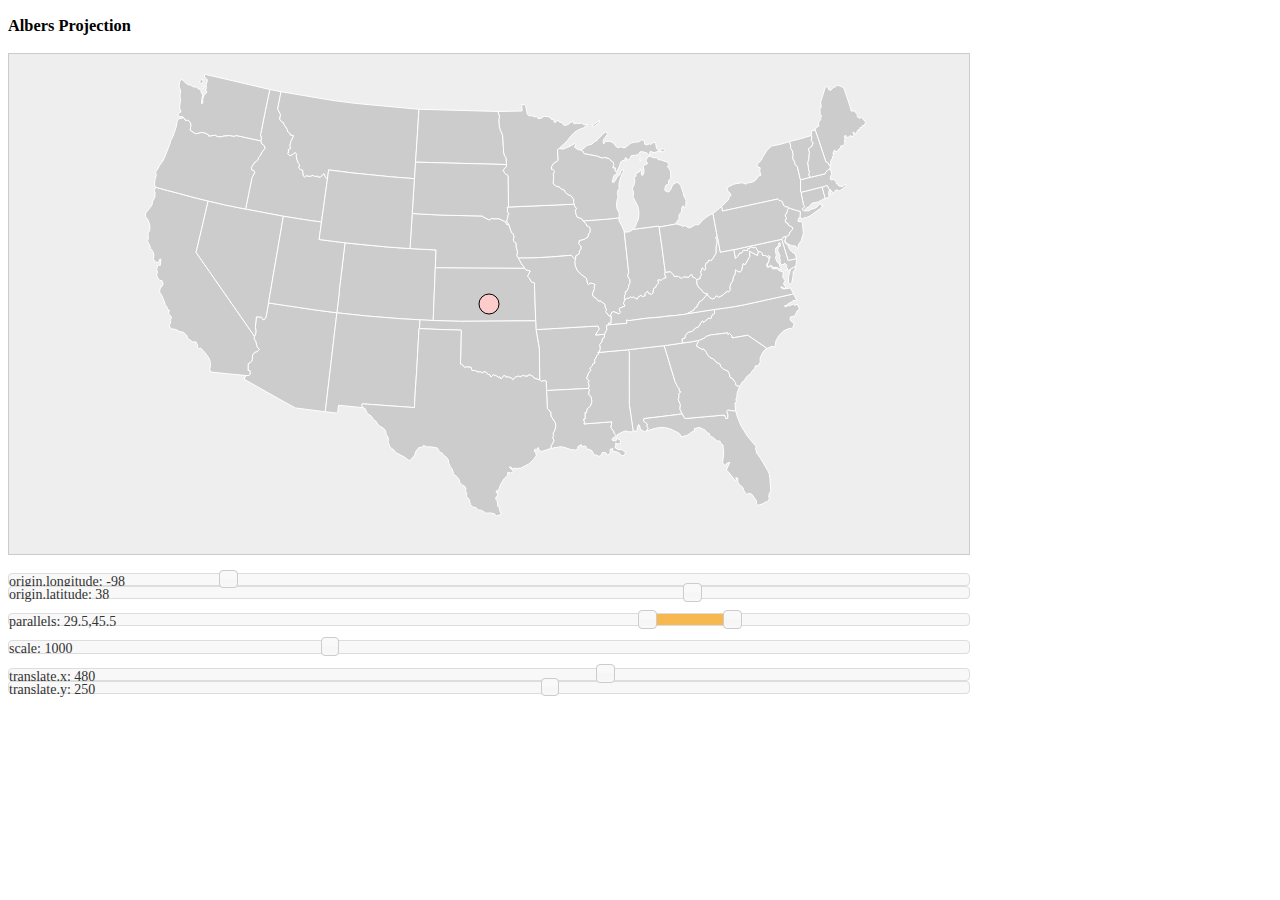
<file: static/components/d3/examples/albers/albers.html>
<!DOCTYPE html>
<html>
  <head>
    <meta http-equiv="Content-Type" content="text/html;charset=utf-8">
    <title>Albers Projection</title>
    <script type="text/javascript" src="../../d3.v2.js"></script>
    <script type="text/javascript" src="../../lib/jquery/jquery.min.js"></script>
    <script type="text/javascript" src="../../lib/jquery-ui/jquery-ui.min.js"></script>
    <style type="text/css">

@import url("../../lib/jquery-ui/jquery-ui.css");

body, .ui-widget {
  font: 14px Helvetica Neue;
}

svg {
  width: 960px;
  height: 500px;
  border: solid 1px #ccc;
  background: #eee;
}

#states path {
  fill: #ccc;
  stroke: #fff;
}

#states circle {
  fill: #fcc;
  stroke: #000;
}

div {
  width: 960px;
}

    </style>
  </head>
  <body>
    <h3>Albers Projection</h3>
    <script type="text/javascript">

// Our projection.
var xy = d3.geo.albers(),
    path = d3.geo.path().projection(xy);

d3.select("body")
  .append("svg")
  .append("g")
    .attr("id", "states");

d3.json("../data/us-states.json", function(collection) {
  d3.select("#states")
    .selectAll("path")
      .data(collection.features)
    .enter().append("path")
      .attr("d", path);
  d3.select("#states")
    .append("circle")
      .attr("r", 10)
      .attr("transform", "translate(" + xy(xy.origin()).join(",") + ")")
});

function refresh() {
  d3.selectAll("#states path")
      .attr("d", path);
  d3.select("#states circle")
      .attr("transform", "translate(" + xy(xy.origin()).join(",") + ")")
  d3.select("#parallels span")
      .text(xy.parallels());
  d3.select("#lon span")
      .text(xy.origin()[0]);
  d3.select("#lat span")
      .text(xy.origin()[1]);
  d3.select("#scale span")
      .text(xy.scale());
  d3.select("#translate-x span")
      .text(xy.translate()[0]);
  d3.select("#translate-y span")
      .text(xy.translate()[1]);
}

    </script><p>
    <div id="lon">origin.longitude: <span>-98</span></div>
    <div id="lat">origin.latitude: <span>38</span></div><p>
    <div id="parallels">parallels: <span>29.5,45.5</span></div><p>
    <div id="scale">scale: <span>1000</span></div><p>
    <div id="translate-x">translate.x: <span>480</span></div>
    <div id="translate-y">translate.y: <span>250</span></div>
    <script type="text/javascript">

$("#parallels").slider({
  range: true,
  min: -90,
  max: 90,
  step: 1e-1,
  values: [29.5, 45.5],
  slide: function(event, ui) {
    xy.parallels(ui.values);
    refresh();
  }
});

$("#lon").slider({
  min: -180,
  max: 180,
  step: 1e-1,
  value: -98,
  slide: function(event, ui) {
    var origin = xy.origin();
    origin[0] = ui.value;
    xy.origin(origin);
    refresh();
  }
});

$("#lat").slider({
  min: -90,
  max: 90,
  step: 1e-1,
  value: 38,
  slide: function(event, ui) {
    var origin = xy.origin();
    origin[1] = ui.value;
    xy.origin(origin);
    refresh();
  }
});

$("#scale").slider({
  min: 0,
  max: 3000,
  value: 1000,
  slide: function(event, ui) {
    xy.scale(ui.value);
    refresh();
  }
});

$("#translate-x").slider({
  min: -2000,
  max: 2000,
  value: 480,
  slide: function(event, ui) {
    var translate = xy.translate();
    translate[0] = ui.value;
    xy.translate(translate);
    refresh();
  }
});

$("#translate-y").slider({
  min: -2000,
  max: 2000,
  value: 250,
  slide: function(event, ui) {
    var translate = xy.translate();
    translate[1] = ui.value;
    xy.translate(translate);
    refresh();
  }
});

    </script>
  </body>
</html>
</file>
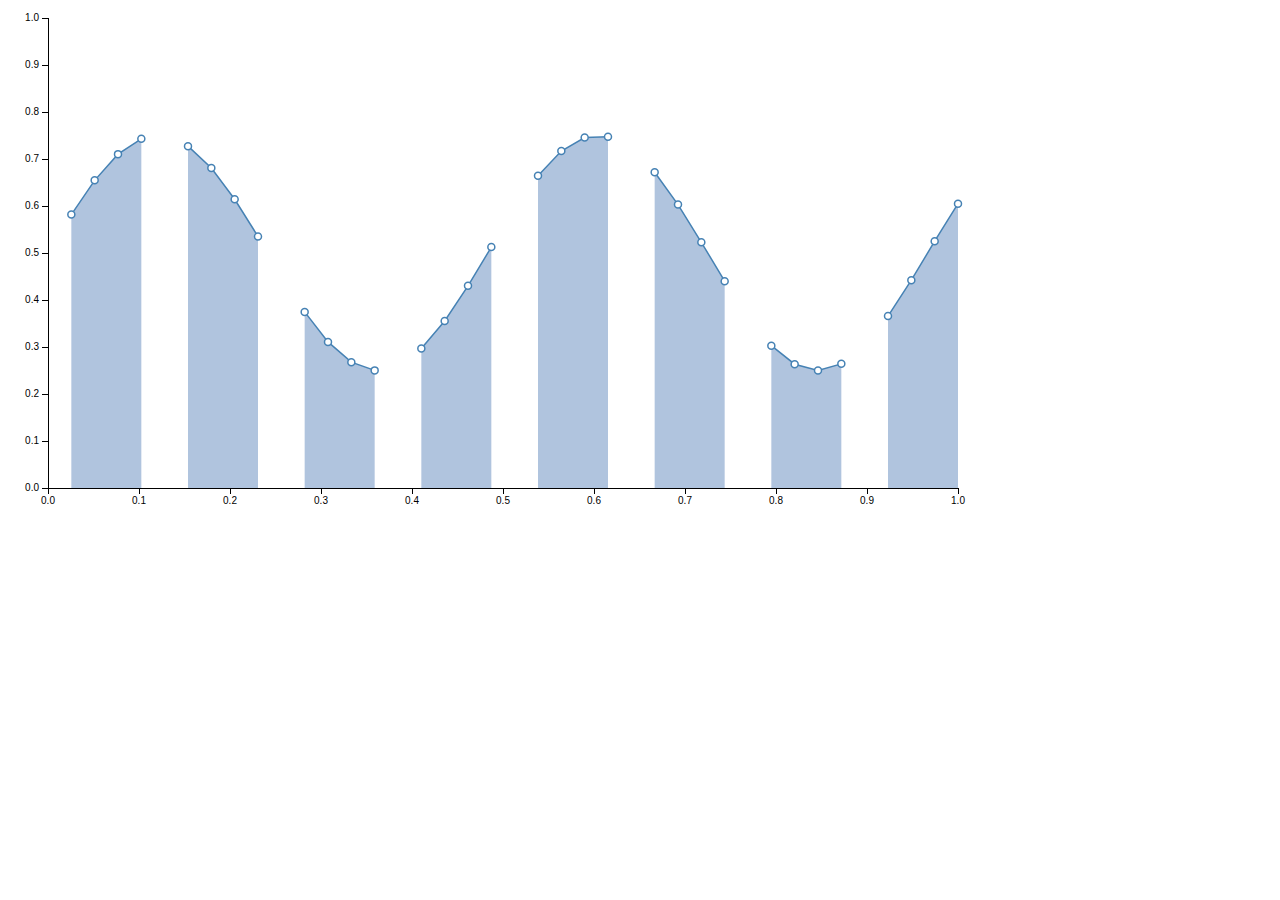
<file: static/components/d3/examples/area/area-defined.html>
<!DOCTYPE html>
<meta charset="utf-8">
<style>

body {
  font: 10px sans-serif;
}

.axis path, .axis line {
  fill: none;
  stroke: #000;
  shape-rendering: crispEdges;
}

.area {
  fill: lightsteelblue;
}

.line {
  fill: none;
  stroke: steelblue;
  stroke-width: 1.5px;
}

.dot {
  fill: white;
  stroke: steelblue;
  stroke-width: 1.5px;
}

</style>
<body>
<script src="../../d3.v2.js"></script>
<script>

var data = d3.range(40).map(function(i) {
  return {x: i / 39, y: i % 5 ? (Math.sin(i / 3) + 2) / 4 : null};
});

var margin = {top: 10, right: 10, bottom: 20, left: 40},
    width = 960 - margin.left - margin.right,
    height = 500 - margin.top - margin.bottom;

var x = d3.scale.linear()
    .domain([0, 1])
    .range([0, width]);

var y = d3.scale.linear()
    .domain([0, 1])
    .range([height, 0]);

var xAxis = d3.svg.axis()
    .scale(x)
    .orient("bottom");

var yAxis = d3.svg.axis()
    .scale(y)
    .orient("left");

var line = d3.svg.line()
    .defined(function(d) { return d.y != null; })
    .x(function(d) { return x(d.x); })
    .y(function(d) { return y(d.y); });

var area = d3.svg.area()
    .defined(line.defined())
    .x(line.x())
    .y1(line.y())
    .y0(y(0));

var svg = d3.select("body").append("svg")
    .datum(data)
    .attr("width", width + margin.left + margin.right)
    .attr("height", height + margin.top + margin.bottom)
  .append("g")
    .attr("transform", "translate(" + margin.left + "," + margin.top + ")");

svg.append("path")
    .attr("class", "area")
    .attr("d", area);

svg.append("g")
    .attr("class", "x axis")
    .attr("transform", "translate(0," + height + ")")
    .call(xAxis);

svg.append("g")
    .attr("class", "y axis")
    .call(yAxis);

svg.append("path")
    .attr("class", "line")
    .attr("d", line);

svg.selectAll(".dot")
    .data(data.filter(function(d) { return d.y; }))
  .enter().append("circle")
    .attr("class", "dot")
    .attr("cx", line.x())
    .attr("cy", line.y())
    .attr("r", 3.5);

</script>
</file>
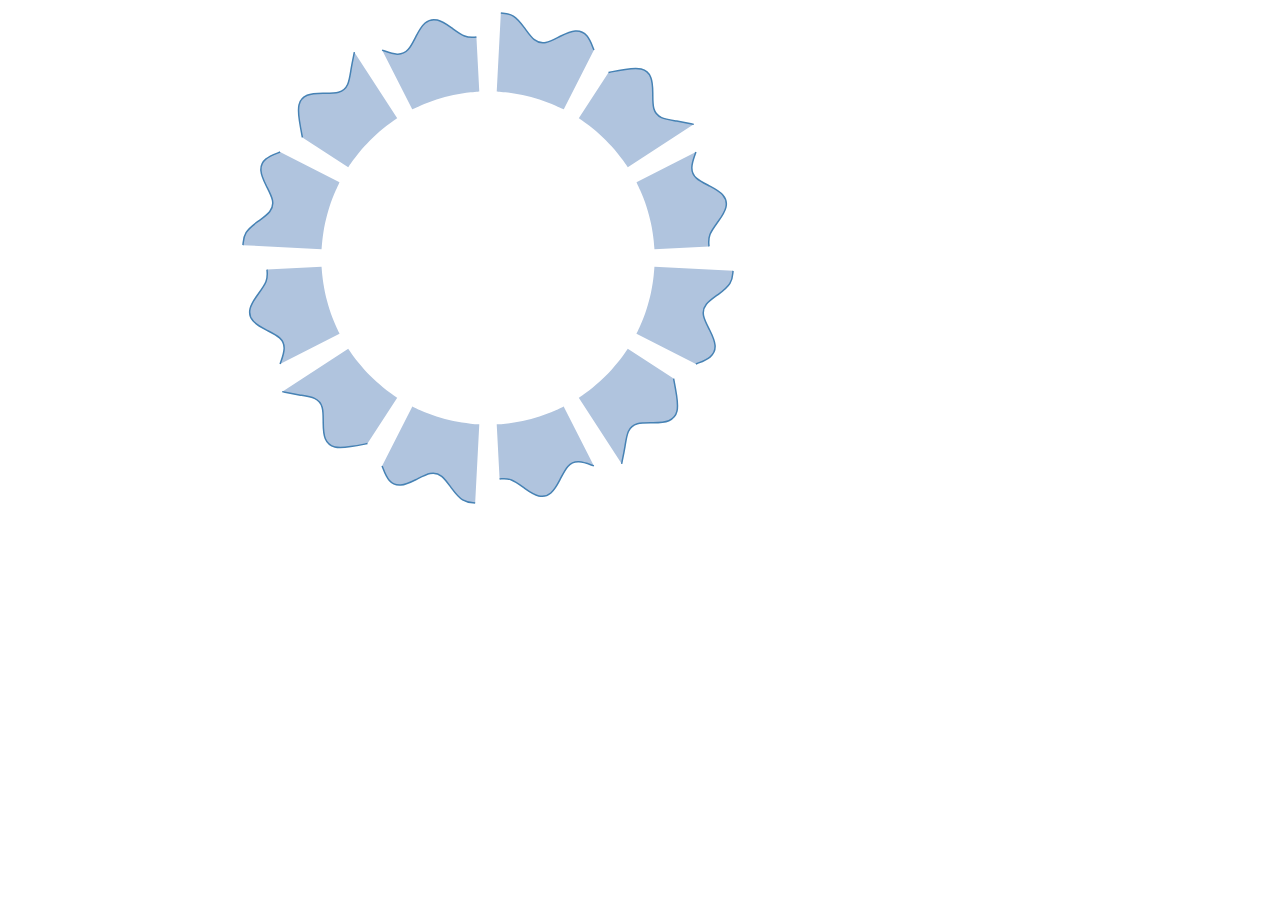
<file: static/components/d3/examples/area/area-radial-defined.html>
<!DOCTYPE html>
<meta charset="utf-8">
<style>

.area {
  fill: lightsteelblue;
}

.line {
  fill: none;
  stroke: steelblue;
  stroke-width: 1.5px;
}

</style>
<body>
<script src="../../d3.v2.js"></script>
<script>

var data = d3.range(120).map(function(i) {
  return i % 10
      ? .8 + Math.sin(i / 3 * Math.PI) / 6
      : null;
});

var width = 960,
    height = 500;

var radius = d3.scale.linear()
    .domain([0, 1])
    .range([height / 3, height / 2]);

var angle = d3.scale.linear()
    .domain([0, data.length])
    .range([0, 2 * Math.PI]);

var line = d3.svg.line.radial()
    .defined(function(d) { return d != null; })
    .interpolate("basis")
    .radius(radius)
    .angle(function(d, i) { return angle(i); });

var area = d3.svg.area.radial()
    .defined(line.defined())
    .interpolate(line.interpolate())
    .innerRadius(radius(0))
    .outerRadius(line.radius())
    .angle(line.angle());

var svg = d3.select("body").append("svg")
    .datum(data)
    .attr("width", width)
    .attr("height", height)
  .append("g")
    .attr("transform", "translate(" + width / 2 + "," + height / 2 + ")");

svg.append("path")
    .attr("class", "area")
    .attr("d", area);

svg.append("path")
    .attr("class", "line")
    .attr("d", line);

</script>
</file>
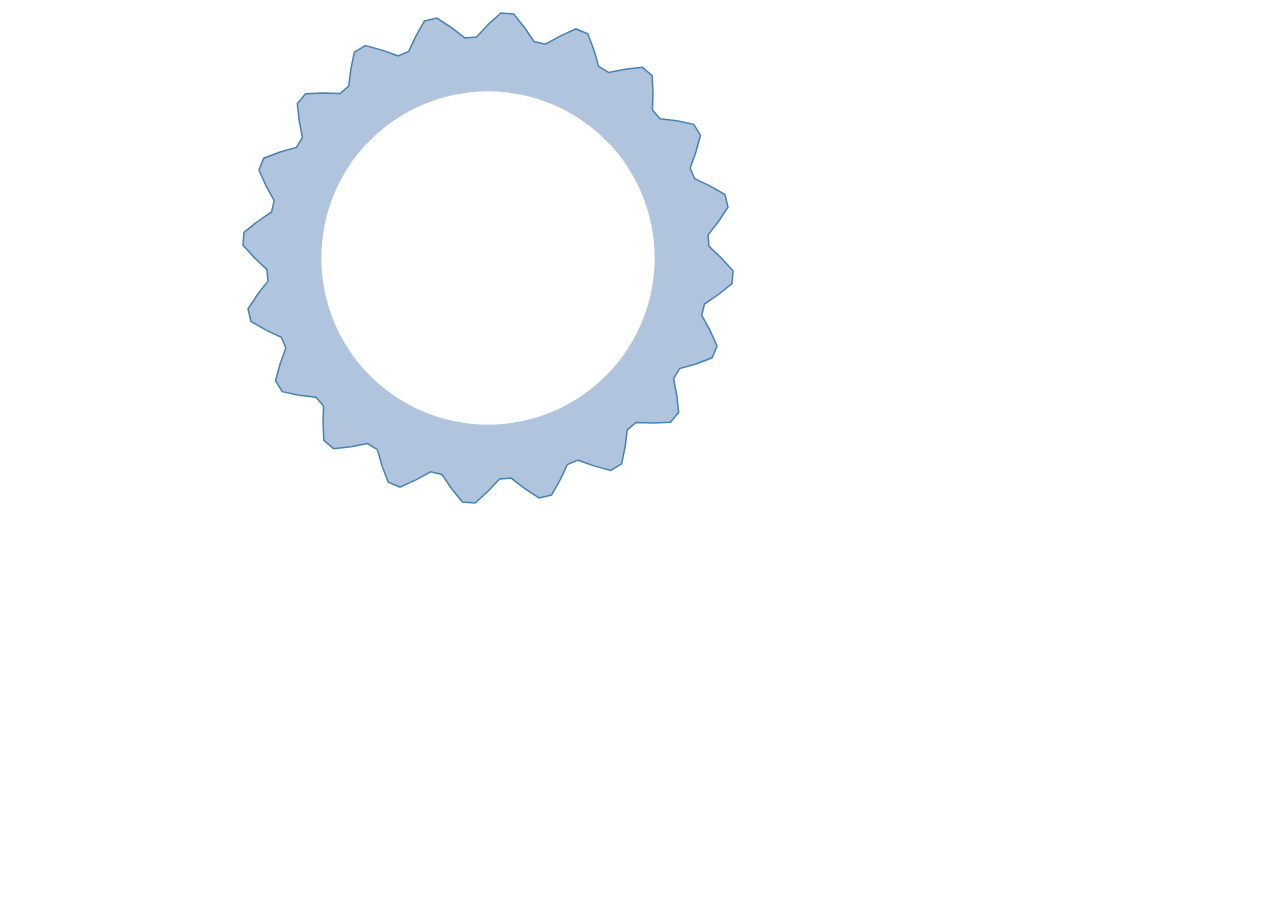
<file: static/components/d3/examples/area/area-radial.html>
<!DOCTYPE html>
<meta charset="utf-8">
<style>

.area {
  fill: lightsteelblue;
}

.line {
  fill: none;
  stroke: steelblue;
  stroke-width: 1.5px;
}

</style>
<body>
<script src="../../d3.v2.js"></script>
<script>

var data = d3.range(120).map(function(i) {
  return .8 + Math.sin(i / 3 * Math.PI) / 6;
});

var width = 960,
    height = 500;

var radius = d3.scale.linear()
    .domain([0, 1])
    .range([height / 3, height / 2]);

var angle = d3.scale.linear()
    .domain([0, data.length])
    .range([0, 2 * Math.PI]);

var line = d3.svg.line.radial()
    .interpolate("linear-closed")
    .radius(radius)
    .angle(function(d, i) { return angle(i); });

var area = d3.svg.area.radial()
    .interpolate(line.interpolate())
    .innerRadius(radius(0))
    .outerRadius(line.radius())
    .angle(line.angle());

var svg = d3.select("body").append("svg")
    .datum(data)
    .attr("width", width)
    .attr("height", height)
  .append("g")
    .attr("transform", "translate(" + width / 2 + "," + height / 2 + ")");

svg.append("path")
    .attr("class", "area")
    .attr("d", area);

svg.append("path")
    .attr("class", "line")
    .attr("d", line);

</script>
</file>
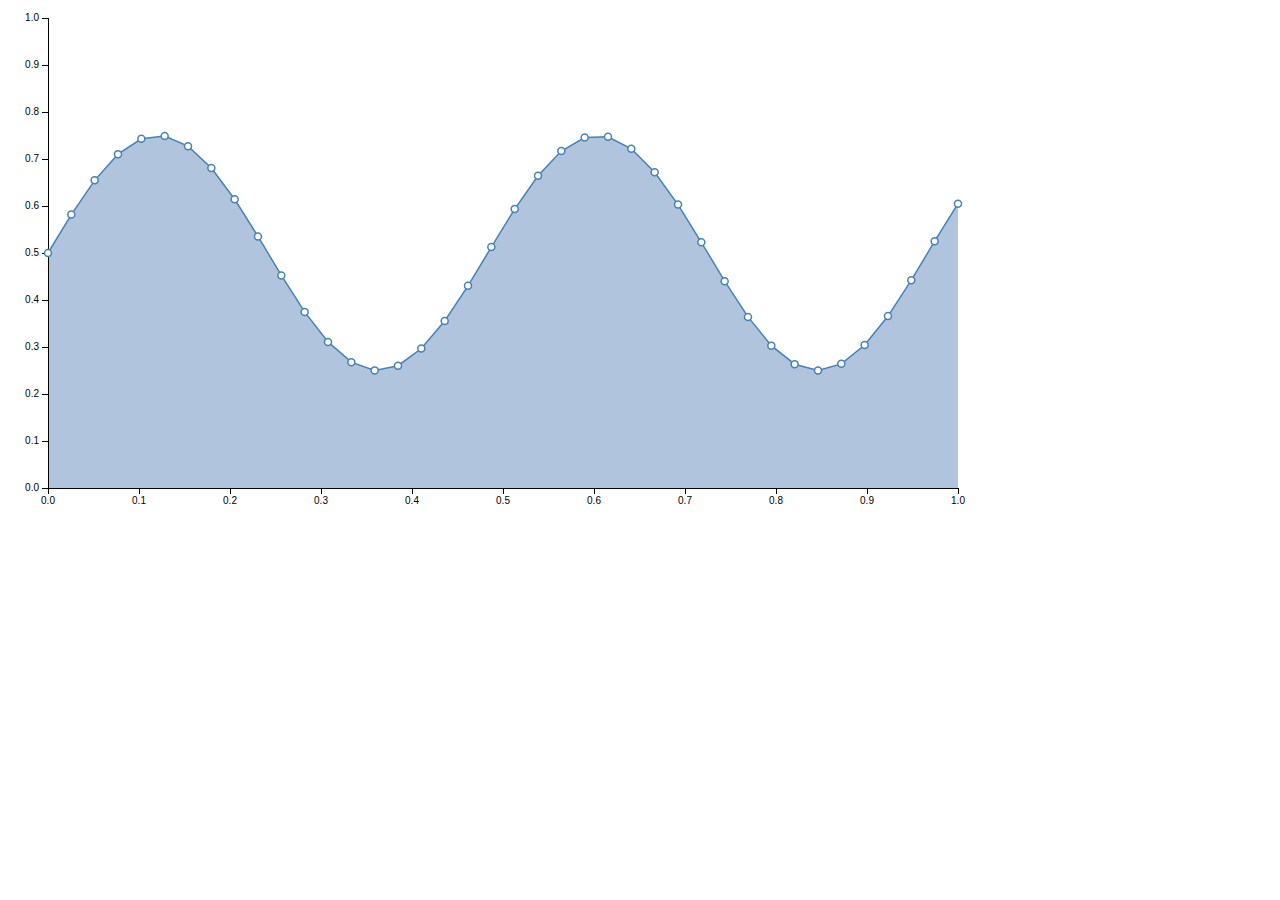
<file: static/components/d3/examples/area/area.html>
<!DOCTYPE html>
<meta charset="utf-8">
<style>

body {
  font: 10px sans-serif;
}

.axis path, .axis line {
  fill: none;
  stroke: #000;
  shape-rendering: crispEdges;
}

.area {
  fill: lightsteelblue;
}

.line {
  fill: none;
  stroke: steelblue;
  stroke-width: 1.5px;
}

.dot {
  fill: white;
  stroke: steelblue;
  stroke-width: 1.5px;
}

</style>
<body>
<script src="../../d3.v2.js"></script>
<script>

var data = d3.range(40).map(function(i) {
  return {x: i / 39, y: (Math.sin(i / 3) + 2) / 4};
});

var margin = {top: 10, right: 10, bottom: 20, left: 40},
    width = 960 - margin.left - margin.right,
    height = 500 - margin.top - margin.bottom;

var x = d3.scale.linear()
    .domain([0, 1])
    .range([0, width]);

var y = d3.scale.linear()
    .domain([0, 1])
    .range([height, 0]);

var xAxis = d3.svg.axis()
    .scale(x)
    .orient("bottom");

var yAxis = d3.svg.axis()
    .scale(y)
    .orient("left");

var line = d3.svg.line()
    .x(function(d) { return x(d.x); })
    .y(function(d) { return y(d.y); });

var area = d3.svg.area()
    .x(line.x())
    .y1(line.y())
    .y0(y(0));

var svg = d3.select("body").append("svg")
    .datum(data)
    .attr("width", width + margin.left + margin.right)
    .attr("height", height + margin.top + margin.bottom)
  .append("g")
    .attr("transform", "translate(" + margin.left + "," + margin.top + ")");

svg.append("path")
    .attr("class", "area")
    .attr("d", area);

svg.append("g")
    .attr("class", "x axis")
    .attr("transform", "translate(0," + height + ")")
    .call(xAxis);

svg.append("g")
    .attr("class", "y axis")
    .call(yAxis);

svg.append("path")
    .attr("class", "line")
    .attr("d", line);

svg.selectAll(".dot")
    .data(data.filter(function(d) { return d.y; }))
  .enter().append("circle")
    .attr("class", "dot")
    .attr("cx", line.x())
    .attr("cy", line.y())
    .attr("r", 3.5);

</script>
</file>
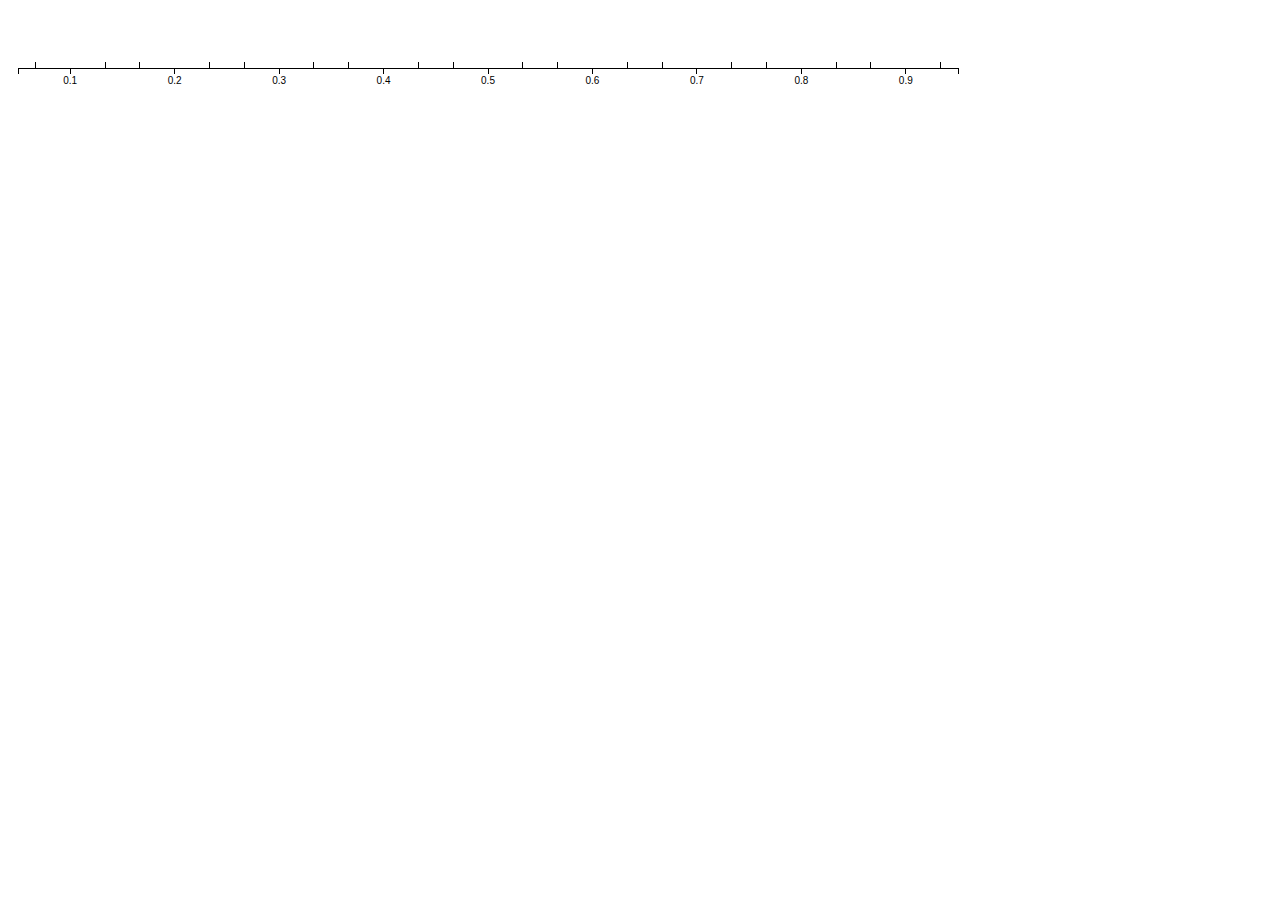
<file: static/components/d3/examples/axis/axis-alternating.html>
<!DOCTYPE html>
<html>
  <head>
    <script type="text/javascript" src="../../d3.v2.js"></script>
    <style type="text/css">

body {
  font: 10px sans-serif;
}

line, path {
  fill: none;
  stroke: #000;
  shape-rendering: crispEdges;
}

.minor :not(.minor) {
  display: none;
}

    </style>
  </head>
  <body>
    <script type="text/javascript">

var margin = {top: 10, right: 10, bottom: 20, left: 10},
    width = 960 - margin.right - margin.left,
    height = 80 - margin.top - margin.bottom;

var x = d3.scale.linear()
    .domain([.05, .95])
    .range([0, width]);

var y = d3.scale.linear()
    .range([0, height]);

var svg = d3.select("body").append("svg")
    .attr("width", width + margin.right + margin.left)
    .attr("height", height + margin.top + margin.bottom)
  .append("g")
    .attr("transform", "translate(" + margin.left + "," + margin.top + ")");

svg.append("g")
    .attr("class", "x minor")
    .attr("transform", "translate(0," + height + ")")
    .call(d3.svg.axis().scale(x).tickSubdivide(2).tickSize(-6));

svg.append("g")
    .attr("class", "x axis")
    .attr("transform", "translate(0," + height + ")")
    .call(d3.svg.axis().scale(x));

    </script>
  </body>
</html>
</file>
<file: static/style.css>
html {
  box-sizing: border-box;
}
*, *:before, *:after {
  box-sizing: inherit;
}



html, body {
  font-family: 'Roboto', 'Helvetica', sans-serif;
  margin: 0;
  padding: 0;
}


html {
    background-image: url('/images/lightpaperfibers.png');
    background-repeat: repeat;
    margin: 0 10% 0 10%;
}

    body {
    background-color: transparent;
    color: black;
}     

header {
    padding: 20px;
    margin-top: 50px;
    font-weight: 400;
}

#addfeatures {
    clear: both;
    padding: 0px;
    margin-top: 30px;
}

header h1 {
    font-weight: 400;
    font-size: 4em;
}

.hero-unit {
    padding: 30px;
}

ul { 
    margin: 0;
    padding: 0;
}

#usedFeatures ul li, ul#free li, #features li {
    list-style: none; 
    display: block;
    position: relative;
    height: 30px;
}

#usedFeatures ul li label, ul#free li label, ul#features li label {
    /* padding: 5px; */
    margin: 0 14px 0 0;
    width: 240px;
    text-align: right;
    transition: all 0.2s ease-in-out;
    display: inline-block;
    color: gray;
    overflow: hidden;
    text-overflow: ellipsis;
    /* height: 20px; */
    white-space: nowrap;
    vertical-align: middle;
    border-bottom-width: 1px;
    border-bottom-style: dotted;
}

span.pctholder {
    width: calc(100% - 260px);
    display: inline-block;
}

span.featpct {
    /* position: absolute; */
    display: inline-block;
    color: white;
    padding-left: 3px;
}


#usedFeatures {
    display: inline;
    vertical-align: top;
}

#usedFeatures ul{
    display: inline-block;
}

#usedFeatures ul li label {
    background-color: hsl(200, 100%, 42%); 
    outline: none;
    color: white !important;
}

#usedFeatures ul li input[type=checkbox], ul#free li input[type=checkbox], ul#features input[type=checkbox] {
    display: none;
}

input[type=checkbox]:checked + label {
    background-color: hsl(200, 100%, 42%) !important; 
    box-shadow: inset 0px 0px 3px black;
}

thead {
    text-transform: capitalize;
}

td {
    padding: 5px;
}

td.versions {
    word-break: break-all;
}

h3 { margin: 30px 0 0;  }

input[type=search] {
    font-size: 3em;
    width: 100%;
    height: 1.2em;
    line-height: 1.2em;
    box-sizing: border-box;
}

#share { color: hsla(90, 100%, 42%, 1); }

#mobileDesktopSplit { float: left; }
#totalShare { float: left; }

@media all and (max-width:650px) { 
    /*  Mobile */
    html  {
    background-color: white;
    margin: 0 9px;
    }  

    #addfeatures { display: none; }

    input[type=search] {
    font-size: 4em;
    ling-height: 1.0em;
    display: none; /* until I sort out data lists */
    }
    
    #usedFeatures ul {
    display: block;
    }

    ul li {
    width: 100%;
    }
    
    ul li label  {
    }

    #mobileDesktopSplit { float: none; }
    #totalShare { float: none; }

    table { margin: auto; }
    svg { margin: auto; }
    #mobileDesktopSplitChart { float: none; margin: auto; text-align: center; }
    #totalShareChart { float: none; margin: auto; text-align: center; }
}

#charts.all .all {
    display: block;
}

#charts.desktop .all {
    display: none;
}

#charts.mobile .all {
    display: none;
</file>
<file: components/underscore/docs/docco.css>
/*--------------------- Layout and Typography ----------------------------*/
body {
  font-family: 'Palatino Linotype', 'Book Antiqua', Palatino, FreeSerif, serif;
  font-size: 15px;
  line-height: 22px;
  color: #252519;
  margin: 0; padding: 0;
}
a {
  color: #261a3b;
}
  a:visited {
    color: #261a3b;
  }
p {
  margin: 0 0 15px 0;
}
h1, h2, h3, h4, h5, h6 {
  margin: 0px 0 15px 0;
}
  h1 {
    margin-top: 40px;
  }
hr {
    border: 0 none;
    border-top: 1px solid #e5e5ee;
    height: 1px;
    margin: 20px 0;
}
#container {
  position: relative;
}
#background {
  position: fixed;
  top: 0; left: 525px; right: 0; bottom: 0;
  background: #f5f5ff;
  border-left: 1px solid #e5e5ee;
  z-index: -1;
}
#jump_to, #jump_page {
  background: white;
  -webkit-box-shadow: 0 0 25px #777; -moz-box-shadow: 0 0 25px #777;
  -webkit-border-bottom-left-radius: 5px; -moz-border-radius-bottomleft: 5px;
  font: 10px Arial;
  text-transform: uppercase;
  cursor: pointer;
  text-align: right;
}
#jump_to, #jump_wrapper {
  position: fixed;
  right: 0; top: 0;
  padding: 5px 10px;
}
  #jump_wrapper {
    padding: 0;
    display: none;
  }
    #jump_to:hover #jump_wrapper {
      display: block;
    }
    #jump_page {
      padding: 5px 0 3px;
      margin: 0 0 25px 25px;
    }
      #jump_page .source {
        display: block;
        padding: 5px 10px;
        text-decoration: none;
        border-top: 1px solid #eee;
      }
        #jump_page .source:hover {
          background: #f5f5ff;
        }
        #jump_page .source:first-child {
        }
table td {
  border: 0;
  outline: 0;
}
  td.docs, th.docs {
    max-width: 450px;
    min-width: 450px;
    min-height: 5px;
    padding: 10px 25px 1px 50px;
    overflow-x: hidden;
    vertical-align: top;
    text-align: left;
  }
    .docs pre {
      margin: 15px 0 15px;
      padding-left: 15px;
    }
    .docs p tt, .docs p code {
      background: #f8f8ff;
      border: 1px solid #dedede;
      font-size: 12px;
      padding: 0 0.2em;
    }
    .pilwrap {
      position: relative;
    }
      .pilcrow {
        font: 12px Arial;
        text-decoration: none;
        color: #454545;
        position: absolute;
        top: 3px; left: -20px;
        padding: 1px 2px;
        opacity: 0;
        -webkit-transition: opacity 0.2s linear;
      }
        td.docs:hover .pilcrow {
          opacity: 1;
        }
  td.code, th.code {
    padding: 14px 15px 16px 25px;
    width: 100%;
    vertical-align: top;
    background: #f5f5ff;
    border-left: 1px solid #e5e5ee;
  }
    pre, tt, code {
      font-size: 12px; line-height: 18px;
      font-family: Menlo, Monaco, Consolas, "Lucida Console", monospace;
      margin: 0; padding: 0;
    }


/*---------------------- Syntax Highlighting -----------------------------*/
td.linenos { background-color: #f0f0f0; padding-right: 10px; }
span.lineno { background-color: #f0f0f0; padding: 0 5px 0 5px; }
body .hll { background-color: #ffffcc }
body .c { color: #408080; font-style: italic }  /* Comment */
body .err { border: 1px solid #FF0000 }         /* Error */
body .k { color: #954121 }                      /* Keyword */
body .o { color: #666666 }                      /* Operator */
body .cm { color: #408080; font-style: italic } /* Comment.Multiline */
body .cp { color: #BC7A00 }                     /* Comment.Preproc */
body .c1 { color: #408080; font-style: italic } /* Comment.Single */
body .cs { color: #408080; font-style: italic } /* Comment.Special */
body .gd { color: #A00000 }                     /* Generic.Deleted */
body .ge { font-style: italic }                 /* Generic.Emph */
body .gr { color: #FF0000 }                     /* Generic.Error */
body .gh { color: #000080; font-weight: bold }  /* Generic.Heading */
body .gi { color: #00A000 }                     /* Generic.Inserted */
body .go { color: #808080 }                     /* Generic.Output */
body .gp { color: #000080; font-weight: bold }  /* Generic.Prompt */
body .gs { font-weight: bold }                  /* Generic.Strong */
body .gu { color: #800080; font-weight: bold }  /* Generic.Subheading */
body .gt { color: #0040D0 }                     /* Generic.Traceback */
body .kc { color: #954121 }                     /* Keyword.Constant */
body .kd { color: #954121; font-weight: bold }  /* Keyword.Declaration */
body .kn { color: #954121; font-weight: bold }  /* Keyword.Namespace */
body .kp { color: #954121 }                     /* Keyword.Pseudo */
body .kr { color: #954121; font-weight: bold }  /* Keyword.Reserved */
body .kt { color: #B00040 }                     /* Keyword.Type */
body .m { color: #666666 }                      /* Literal.Number */
body .s { color: #219161 }                      /* Literal.String */
body .na { color: #7D9029 }                     /* Name.Attribute */
body .nb { color: #954121 }                     /* Name.Builtin */
body .nc { color: #0000FF; font-weight: bold }  /* Name.Class */
body .no { color: #880000 }                     /* Name.Constant */
body .nd { color: #AA22FF }                     /* Name.Decorator */
body .ni { color: #999999; font-weight: bold }  /* Name.Entity */
body .ne { color: #D2413A; font-weight: bold }  /* Name.Exception */
body .nf { color: #0000FF }                     /* Name.Function */
body .nl { color: #A0A000 }                     /* Name.Label */
body .nn { color: #0000FF; font-weight: bold }  /* Name.Namespace */
body .nt { color: #954121; font-weight: bold }  /* Name.Tag */
body .nv { color: #19469D }                     /* Name.Variable */
body .ow { color: #AA22FF; font-weight: bold }  /* Operator.Word */
body .w { color: #bbbbbb }                      /* Text.Whitespace */
body .mf { color: #666666 }                     /* Literal.Number.Float */
body .mh { color: #666666 }                     /* Literal.Number.Hex */
body .mi { color: #666666 }                     /* Literal.Number.Integer */
body .mo { color: #666666 }                     /* Literal.Number.Oct */
body .sb { color: #219161 }                     /* Literal.String.Backtick */
body .sc { color: #219161 }                     /* Literal.String.Char */
body .sd { color: #219161; font-style: italic } /* Literal.String.Doc */
body .s2 { color: #219161 }                     /* Literal.String.Double */
body .se { color: #BB6622; font-weight: bold }  /* Literal.String.Escape */
body .sh { color: #219161 }                     /* Literal.String.Heredoc */
body .si { color: #BB6688; font-weight: bold }  /* Literal.String.Interpol */
body .sx { color: #954121 }                     /* Literal.String.Other */
body .sr { color: #BB6688 }                     /* Literal.String.Regex */
body .s1 { color: #219161 }                     /* Literal.String.Single */
body .ss { color: #19469D }                     /* Literal.String.Symbol */
body .bp { color: #954121 }                     /* Name.Builtin.Pseudo */
body .vc { color: #19469D }                     /* Name.Variable.Class */
body .vg { color: #19469D }                     /* Name.Variable.Global */
body .vi { color: #19469D }                     /* Name.Variable.Instance */
body .il { color: #666666 }                     /* Literal.Number.Integer.Long */
</file>
